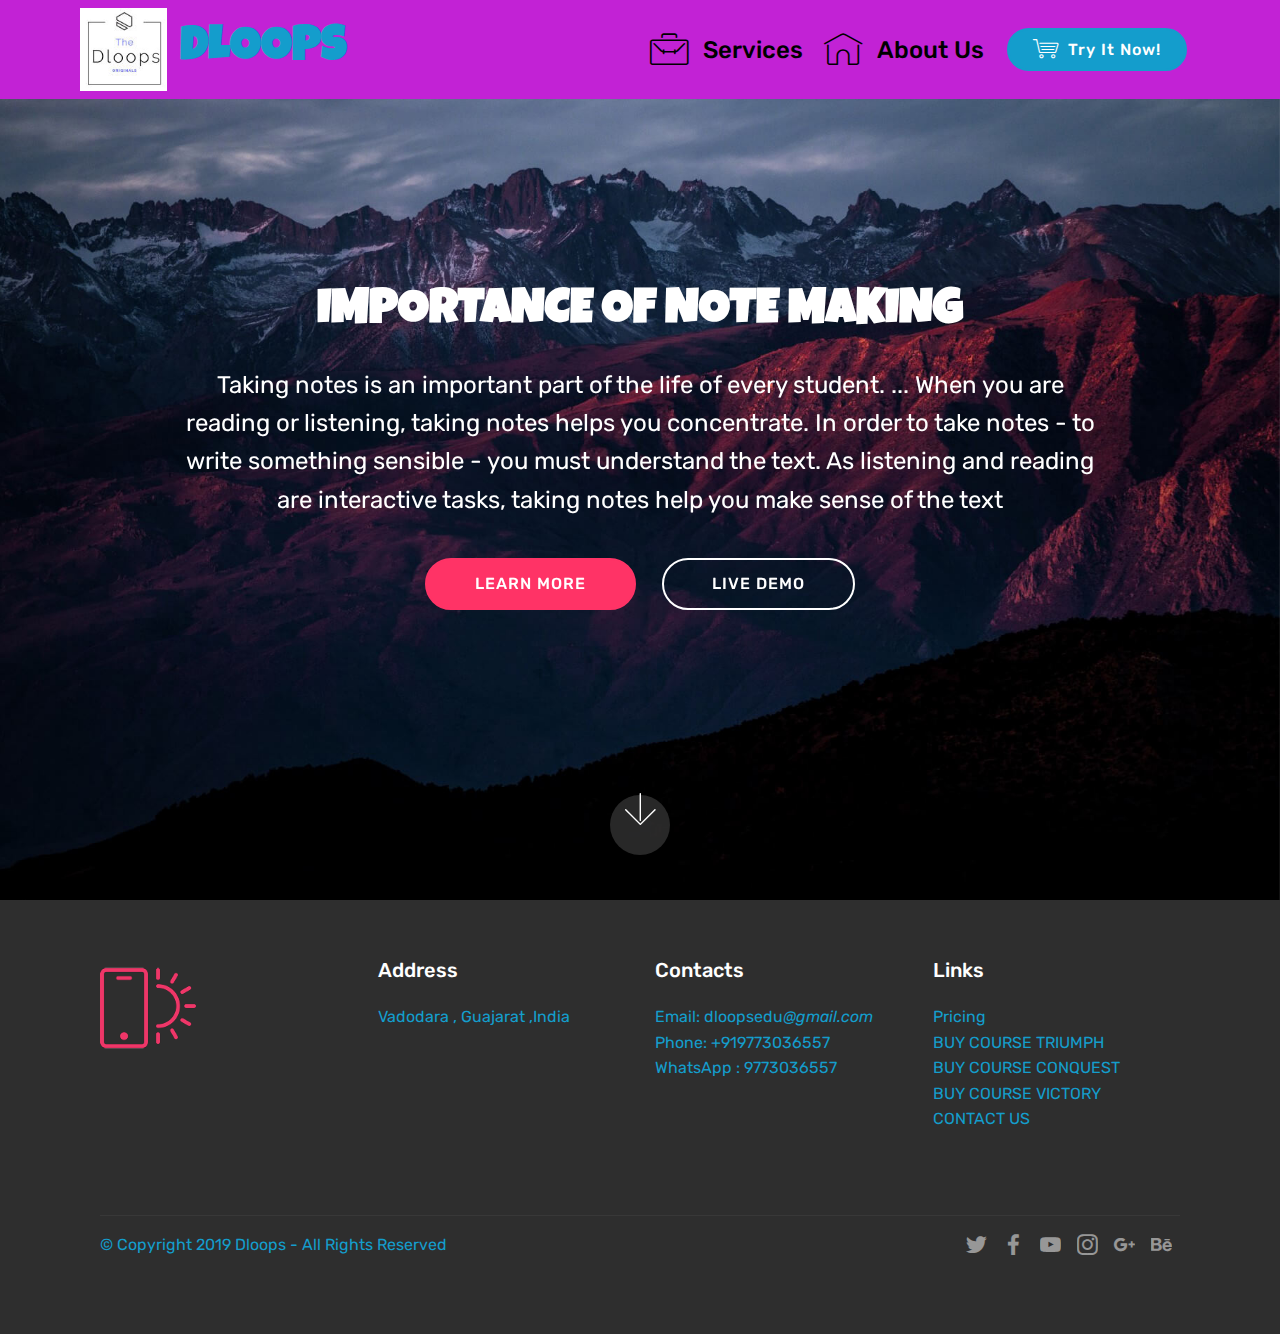
<file: index.html>
<!DOCTYPE html>
<html >
<head>
  <!-- Site made with Mobirise Website Builder v4.8.10, https://mobirise.com -->
  <meta charset="UTF-8">
  <meta http-equiv="X-UA-Compatible" content="IE=edge">
  <meta name="generator" content="Mobirise v4.8.10, mobirise.com">
  <meta name="viewport" content="width=device-width, initial-scale=1, minimum-scale=1">
  <link rel="shortcut icon" href="assets/images/cropped-newproject-1-original-122x117.jpg" type="image/x-icon">
  <meta name="description" content="">
  <title>Home</title>
  <link rel="stylesheet" href="assets/web/assets/mobirise-icons/mobirise-icons.css">
  <link rel="stylesheet" href="assets/tether/tether.min.css">
  <link rel="stylesheet" href="assets/bootstrap/css/bootstrap.min.css">
  <link rel="stylesheet" href="assets/bootstrap/css/bootstrap-grid.min.css">
  <link rel="stylesheet" href="assets/bootstrap/css/bootstrap-reboot.min.css">
  <link rel="stylesheet" href="assets/socicon/css/styles.css">
  <link rel="stylesheet" href="assets/dropdown/css/style.css">
  <link rel="stylesheet" href="assets/theme/css/style.css">
  <link rel="stylesheet" href="assets/mobirise/css/mbr-additional.css" type="text/css">
  
  
  
</head>
<body>
  <section class="menu cid-qTkzRZLJNu" once="menu" id="menu1-0">

    

    <nav class="navbar navbar-expand beta-menu navbar-dropdown align-items-center navbar-fixed-top navbar-toggleable-sm">
        <button class="navbar-toggler navbar-toggler-right" type="button" data-toggle="collapse" data-target="#navbarSupportedContent" aria-controls="navbarSupportedContent" aria-expanded="false" aria-label="Toggle navigation">
            <div class="hamburger">
                <span></span>
                <span></span>
                <span></span>
                <span></span>
            </div>
        </button>
        <div class="menu-logo">
            <div class="navbar-brand">
                <span class="navbar-logo">
                    <a href="https://mobirise.com">
                         <img src="assets/images/cropped-newproject-1-original-122x117.jpg" alt="Mobirise" title="" style="height: 5.2rem;">
                    </a>
                </span>
                <span class="navbar-caption-wrap"><a class="navbar-caption text-primary display-2" href="https://mobirise.com">DLOOPS</a></span>
            </div>
        </div>
        <div class="collapse navbar-collapse" id="navbarSupportedContent">
            <ul class="navbar-nav nav-dropdown" data-app-modern-menu="true"><li class="nav-item">
                    <a class="nav-link link text-black display-5" href="mailto:dloopsedu@gmail.com"><span class="mbri-briefcase mbr-iconfont mbr-iconfont-btn"></span>
                        
                        Services
                    </a>
                </li>
                <li class="nav-item">
                    <a class="nav-link link text-black display-5" href="mailto:dloopsedu@gmail.com"><span class="mbri-home mbr-iconfont mbr-iconfont-btn"></span>
                        
                        About Us
                    </a>
                </li></ul>
            <div class="navbar-buttons mbr-section-btn"><a class="btn btn-sm btn-primary display-4" href="tel:+919773036557"><span class="mbri-shopping-cart mbr-iconfont mbr-iconfont-btn"></span>
                    
                    Try It Now!
                </a></div>
        </div>
    </nav>
</section>

<section class="engine"><a href="https://mobirise.info">Mobirise</a></section><section class="cid-qTkA127IK8 mbr-fullscreen mbr-parallax-background" id="header2-1">

    

    

    <div class="container align-center">
        <div class="row justify-content-md-center">
            <div class="mbr-white col-md-10">
                <h1 class="mbr-section-title mbr-bold pb-3 mbr-fonts-style display-2">IMPORTANCE OF NOTE MAKING</h1>
                
                <p class="mbr-text pb-3 mbr-fonts-style display-5">Taking notes is an important part of the life of every student. ... When you are reading or listening, taking notes helps you concentrate. In order to take notes - to write something sensible - you must understand the text. As listening and reading are interactive tasks, taking notes help you make sense of the text</p>
                <div class="mbr-section-btn"><a class="btn btn-md btn-secondary display-4" href="mailto:ashishpundir93@gmail.com">LEARN MORE</a>
                    <a class="btn btn-md btn-white-outline display-4" href="https://www.youtube.com/watch?v=UAhRf3U50lM" target="_blank">LIVE DEMO</a></div>
            </div>
        </div>
    </div>
    <div class="mbr-arrow hidden-sm-down" aria-hidden="true">
        <a href="#next">
            <i class="mbri-down mbr-iconfont"></i>
        </a>
    </div>
</section>

<section class="cid-qTkAaeaxX5" id="footer1-2">

    

    

    <div class="container">
        <div class="media-container-row content text-white">
            <div class="col-12 col-md-3">
                <div class="media-wrap">
                    <a href="https://mobirise.com/">
                        <img src="assets/images/logo2.png" alt="Mobirise">
                    </a>
                </div>
            </div>
            <div class="col-12 col-md-3 mbr-fonts-style display-7">
                <h5 class="pb-3">
                    Address
                </h5>
                <p class="mbr-text">Vadodara , Guajarat ,India</p>
            </div>
            <div class="col-12 col-md-3 mbr-fonts-style display-7">
                <h5 class="pb-3">
                    Contacts
                </h5>
                <p class="mbr-text">
                    Email: dloopsedu<em>@gmail.com</em>&nbsp;<br>Phone: +919773036557&nbsp;<br>WhatsApp : 9773036557</p>
            </div>
            <div class="col-12 col-md-3 mbr-fonts-style display-7">
                <h5 class="pb-3">
                    Links
                </h5>
                <p class="mbr-text"><a href="page4.html#pricing-tables3-11">Pricing</a><br><a href="page1.html#header12-t" target="_blank">BUY COURSE TRIUMPH</a><br><a href="page2.html#header12-g" target="_blank">BUY COURSE CONQUEST</a><br><a href="page3.html#header12-q" target="_blank">BUY COURSE VICTORY</a><br><a href="https://docs.google.com/forms/d/e/1FAIpQLSdZ974yeaIarrUs6ksJph2BgxJ5CEsLcXprJ2tqFsg-qgKhJQ/viewform?usp=sf_link">CONTACT US</a><a href="page3.html#header12-q" target="_blank"><br></a><br><br></p>
            </div>
        </div>
        <div class="footer-lower">
            <div class="media-container-row">
                <div class="col-sm-12">
                    <hr>
                </div>
            </div>
            <div class="media-container-row mbr-white">
                <div class="col-sm-6 copyright">
                    <p class="mbr-text mbr-fonts-style display-7">
                        © Copyright 2019 Dloops - All Rights Reserved
                    </p>
                </div>
                <div class="col-md-6">
                    <div class="social-list align-right">
                        <div class="soc-item">
                            <a href="https://twitter.com/mobirise" target="_blank">
                                <span class="socicon-twitter socicon mbr-iconfont mbr-iconfont-social"></span>
                            </a>
                        </div>
                        <div class="soc-item">
                            <a href="https://www.facebook.com/pages/Mobirise/1616226671953247" target="_blank">
                                <span class="socicon-facebook socicon mbr-iconfont mbr-iconfont-social"></span>
                            </a>
                        </div>
                        <div class="soc-item">
                            <a href="https://www.youtube.com/c/mobirise" target="_blank">
                                <span class="socicon-youtube socicon mbr-iconfont mbr-iconfont-social"></span>
                            </a>
                        </div>
                        <div class="soc-item">
                            <a href="https://instagram.com/mobirise" target="_blank">
                                <span class="socicon-instagram socicon mbr-iconfont mbr-iconfont-social"></span>
                            </a>
                        </div>
                        <div class="soc-item">
                            <a href="https://plus.google.com/u/0/+Mobirise" target="_blank">
                                <span class="socicon-googleplus socicon mbr-iconfont mbr-iconfont-social"></span>
                            </a>
                        </div>
                        <div class="soc-item">
                            <a href="https://www.behance.net/Mobirise" target="_blank">
                                <span class="socicon-behance socicon mbr-iconfont mbr-iconfont-social"></span>
                            </a>
                        </div>
                    </div>
                </div>
            </div>
        </div>
    </div>
</section>


  <script src="assets/web/assets/jquery/jquery.min.js"></script>
  <script src="assets/popper/popper.min.js"></script>
  <script src="assets/tether/tether.min.js"></script>
  <script src="assets/bootstrap/js/bootstrap.min.js"></script>
  <script src="assets/dropdown/js/script.min.js"></script>
  <script src="assets/touchswipe/jquery.touch-swipe.min.js"></script>
  <script src="assets/parallax/jarallax.min.js"></script>
  <script src="assets/smoothscroll/smooth-scroll.js"></script>
  <script src="assets/theme/js/script.js"></script>
  
  
</body>
</html>
</file>
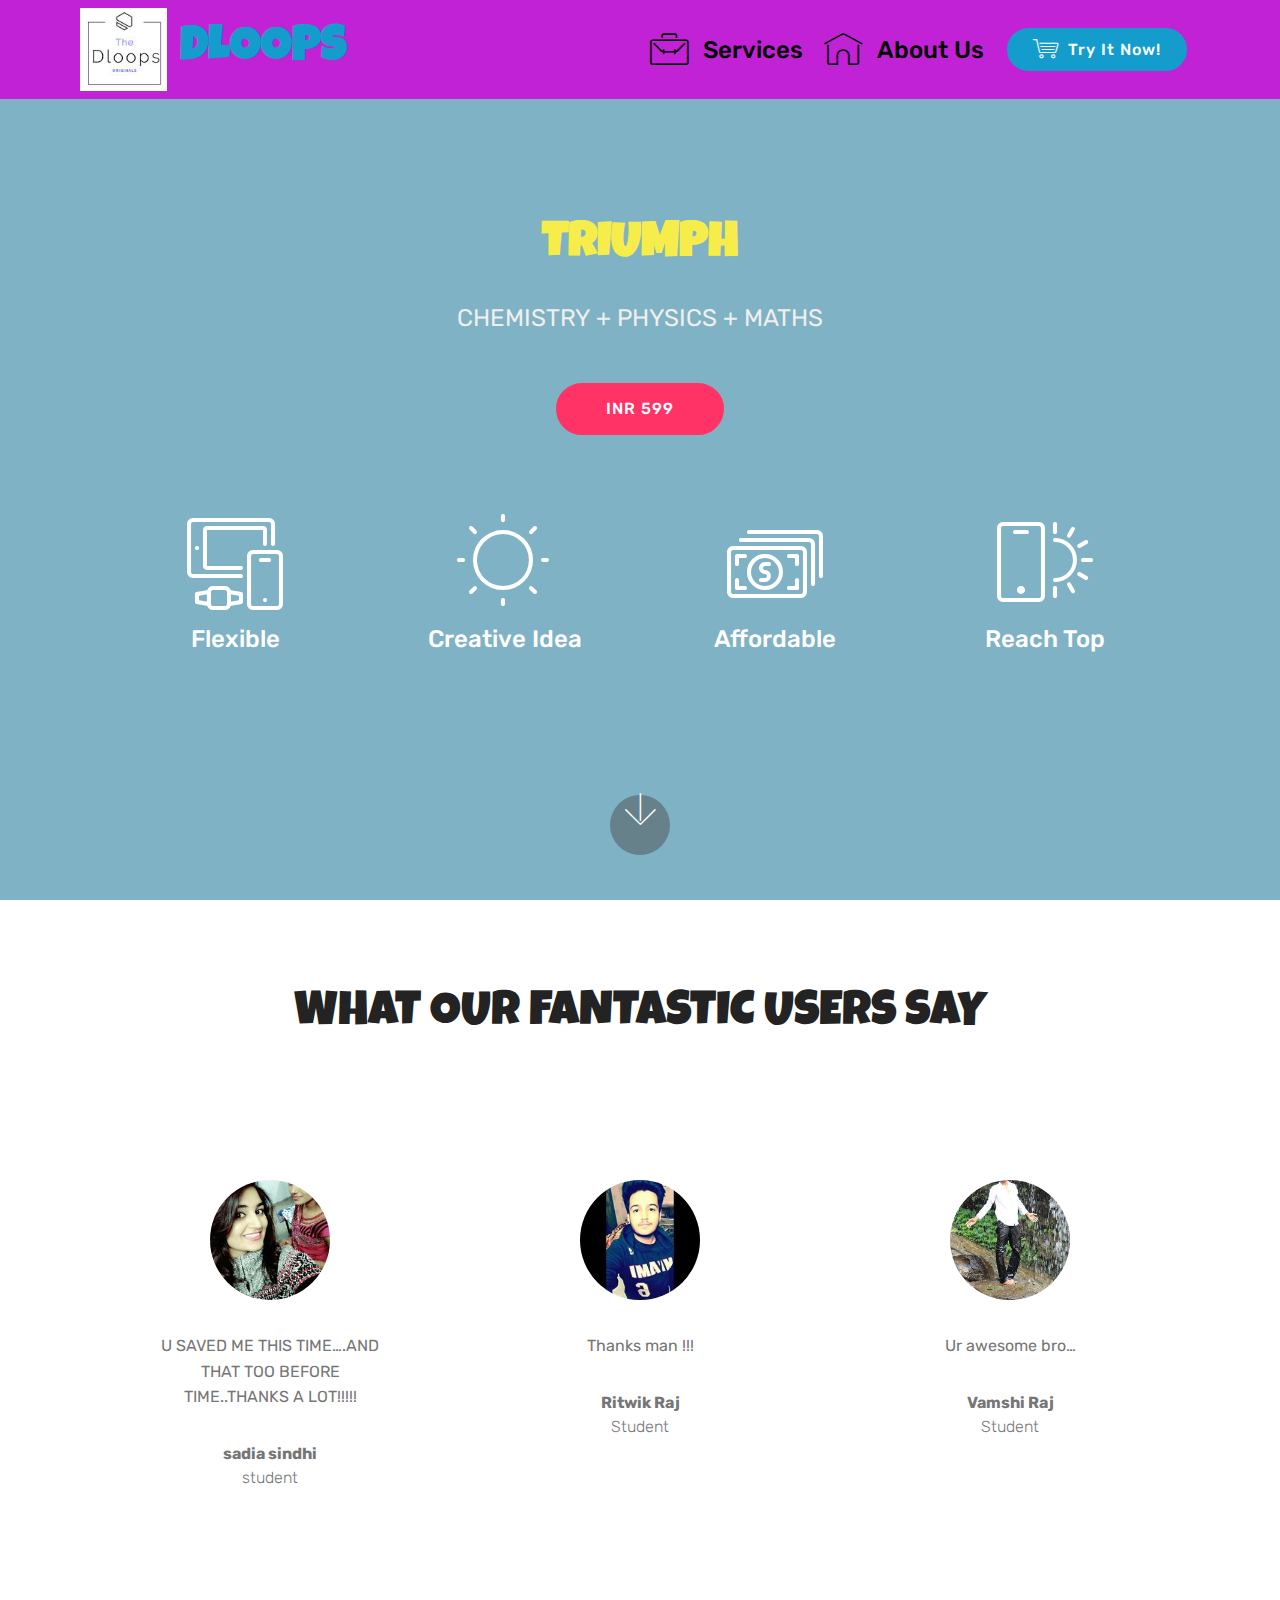
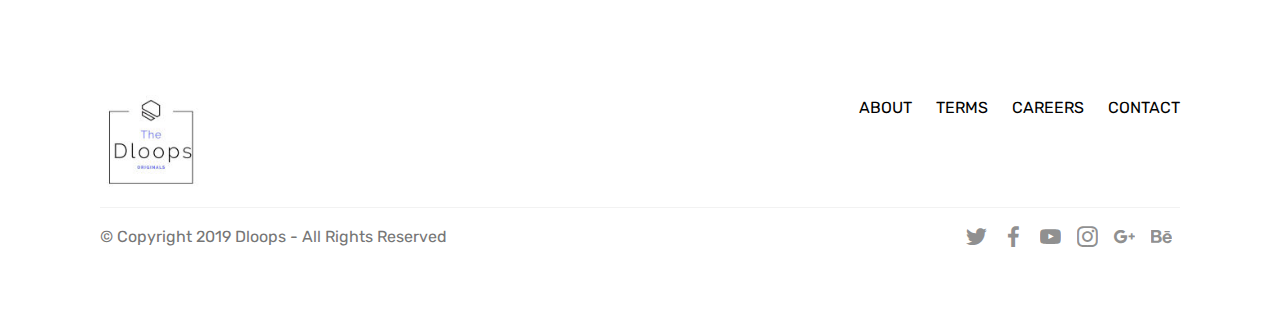
<file: page1.html>
<!DOCTYPE html>
<html >
<head>
  <!-- Site made with Mobirise Website Builder v4.8.10, https://mobirise.com -->
  <meta charset="UTF-8">
  <meta http-equiv="X-UA-Compatible" content="IE=edge">
  <meta name="generator" content="Mobirise v4.8.10, mobirise.com">
  <meta name="viewport" content="width=device-width, initial-scale=1, minimum-scale=1">
  <link rel="shortcut icon" href="assets/images/cropped-newproject-1-original-122x117.jpg" type="image/x-icon">
  <meta name="description" content="Site Builder Description">
  <title>COURSE TRIUMPH</title>
  <link rel="stylesheet" href="assets/web/assets/mobirise-icons/mobirise-icons.css">
  <link rel="stylesheet" href="assets/tether/tether.min.css">
  <link rel="stylesheet" href="assets/bootstrap/css/bootstrap.min.css">
  <link rel="stylesheet" href="assets/bootstrap/css/bootstrap-grid.min.css">
  <link rel="stylesheet" href="assets/bootstrap/css/bootstrap-reboot.min.css">
  <link rel="stylesheet" href="assets/socicon/css/styles.css">
  <link rel="stylesheet" href="assets/dropdown/css/style.css">
  <link rel="stylesheet" href="assets/theme/css/style.css">
  <link rel="stylesheet" href="assets/mobirise/css/mbr-additional.css" type="text/css">
  
  
  
</head>
<body>
  <section class="menu cid-qTkzRZLJNu" once="menu" id="menu1-9">

    

    <nav class="navbar navbar-expand beta-menu navbar-dropdown align-items-center navbar-fixed-top navbar-toggleable-sm">
        <button class="navbar-toggler navbar-toggler-right" type="button" data-toggle="collapse" data-target="#navbarSupportedContent" aria-controls="navbarSupportedContent" aria-expanded="false" aria-label="Toggle navigation">
            <div class="hamburger">
                <span></span>
                <span></span>
                <span></span>
                <span></span>
            </div>
        </button>
        <div class="menu-logo">
            <div class="navbar-brand">
                <span class="navbar-logo">
                    <a href="https://mobirise.com">
                         <img src="assets/images/cropped-newproject-1-original-122x117.jpg" alt="Mobirise" title="" style="height: 5.2rem;">
                    </a>
                </span>
                <span class="navbar-caption-wrap"><a class="navbar-caption text-primary display-2" href="https://mobirise.com">DLOOPS</a></span>
            </div>
        </div>
        <div class="collapse navbar-collapse" id="navbarSupportedContent">
            <ul class="navbar-nav nav-dropdown" data-app-modern-menu="true"><li class="nav-item">
                    <a class="nav-link link text-black display-5" href="mailto:dloopsedu@gmail.com"><span class="mbri-briefcase mbr-iconfont mbr-iconfont-btn"></span>
                        
                        Services
                    </a>
                </li>
                <li class="nav-item">
                    <a class="nav-link link text-black display-5" href="mailto:dloopsedu@gmail.com"><span class="mbri-home mbr-iconfont mbr-iconfont-btn"></span>
                        
                        About Us
                    </a>
                </li></ul>
            <div class="navbar-buttons mbr-section-btn"><a class="btn btn-sm btn-primary display-4" href="tel:+919773036557"><span class="mbri-shopping-cart mbr-iconfont mbr-iconfont-btn"></span>
                    
                    Try It Now!
                </a></div>
        </div>
    </nav>
</section>

<section class="engine"><a href="https://mobirise.info/i">web creation software</a></section><section class="header12 cid-reF8RpUwND mbr-fullscreen" data-bg-video="https://www.youtube.com/watch?v=G9CN1P-yd-0" id="header12-t">

    

    <div class="mbr-overlay" style="opacity: 0.5; background-color: rgb(15, 118, 153);">
    </div>

    <div class="container  ">
            <div class="media-container">
                <div class="col-md-12 align-center">
                    <h1 class="mbr-section-title pb-3 mbr-white mbr-bold mbr-fonts-style display-2">TRIUMPH</h1>
                    <p class="mbr-text pb-3 mbr-white mbr-fonts-style display-5">CHEMISTRY + PHYSICS + MATHS</p>
                    <div class="mbr-section-btn align-center py-2"><a class="btn btn-md btn-secondary display-4" href="tel:+919773036557">INR 599</a></div>

                    <div class="icons-media-container mbr-white">
                        <div class="card col-12 col-md-6 col-lg-3">
                            <div class="icon-block">
                            <a href="https://mobirise.co/">
                                <span class="mbr-iconfont mbri-devices"></span>
                            </a>
                            </div>
                            <h5 class="mbr-fonts-style display-5">Flexible</h5>
                        </div>

                        <div class="card col-12 col-md-6 col-lg-3">
                            <div class="icon-block">
                                <a href="https://mobirise.co/">
                                    <span class="mbri-sun mbr-iconfont"></span>
                                </a>
                            </div>
                            <h5 class="mbr-fonts-style display-5">
                                Creative Idea
                            </h5>
                        </div>

                        <div class="card col-12 col-md-6 col-lg-3">
                            <div class="icon-block">
                                <a href="https://mobirise.co/">
                                    <span class="mbri-cash mbr-iconfont"></span>
                                </a>
                            </div>
                            <h5 class="mbr-fonts-style display-5">
                                Affordable</h5>
                        </div>

                        <div class="card col-12 col-md-6 col-lg-3">
                            <div class="icon-block">
                                <a href="https://mobirise.co/">
                                    <span class="mbri-mobirise mbr-iconfont"></span>
                                </a>
                            </div>
                            <h5 class="mbr-fonts-style display-5">
                                Reach Top
                            </h5>
                        </div>
                    </div>
                </div>
            </div>
    </div>

    <div class="mbr-arrow hidden-sm-down" aria-hidden="true">
        <a href="#next">
            <i class="mbri-down mbr-iconfont"></i>
        </a>
    </div>
</section>

<section class="testimonials1 cid-reF8RHbGhN" id="testimonials1-u">

    

    
    <div class="container">
        <div class="media-container-row">
            <div class="title col-12 align-center">
                <h2 class="pb-3 mbr-fonts-style display-2">
                    WHAT OUR FANTASTIC USERS SAY
                </h2>
                <h3 class="mbr-section-subtitle mbr-light pb-3 mbr-fonts-style display-5"></h3>
            </div>
        </div>
    </div>

    <div class="container pt-3 mt-2">
        <div class="media-container-row">
            <div class="mbr-testimonial p-3 align-center col-12 col-md-6 col-lg-4">
                <div class="panel-item p-3">
                    <div class="card-block">
                        <div class="testimonial-photo">
                            <a href="https://www.quora.com/profile/Sadia-Sindhi"><img src="assets/images/sadia-sindhi-200x200.jpg" alt="" title=""></a>
                        </div>
                        <p class="mbr-text mbr-fonts-style display-7">U SAVED ME THIS TIME….AND THAT TOO BEFORE TIME..THANKS A LOT!!!!!</p>
                    </div>
                    <div class="card-footer">
                        <div class="mbr-author-name mbr-bold mbr-fonts-style display-7">sadia sindhi</div>
                        <small class="mbr-author-desc mbr-italic mbr-light mbr-fonts-style display-7">
                               student</small>
                    </div>
                </div>
            </div>

            <div class="mbr-testimonial p-3 align-center col-12 col-md-6 col-lg-4">
                <div class="panel-item p-3">
                    <div class="card-block">
                        <div class="testimonial-photo">
                            <img src="assets/images/ritwik-raj-200x200.jpg" alt="" title="">
                        </div>
                        <p class="mbr-text mbr-fonts-style display-7">Thanks man !!!</p>
                    </div>
                    <div class="card-footer">
                        <div class="mbr-author-name mbr-bold mbr-fonts-style display-7">
                             Ritwik Raj</div>
                        <small class="mbr-author-desc mbr-italic mbr-light mbr-fonts-style display-7">
                               Student</small>
                    </div>
                </div>
            </div>

            <div class="mbr-testimonial p-3 align-center col-12 col-md-6 col-lg-4">
                <div class="panel-item p-3">
                    <div class="card-block">
                        <div class="testimonial-photo">
                            <img src="assets/images/vamshi-raj-200x200.jpg" alt="" title="">
                        </div>
                        <p class="mbr-text mbr-fonts-style display-7">Ur awesome bro…</p>
                    </div>
                    <div class="card-footer">
                        <div class="mbr-author-name mbr-bold mbr-fonts-style display-7">Vamshi Raj</div>
                        <small class="mbr-author-desc mbr-italic mbr-light mbr-fonts-style display-7">Student</small>
                    </div>
                </div>
            </div>

            

            

            
        </div>
    </div>   
</section>

<section class="cid-reF8ST1ep0" id="footer5-v">

    

    

    <div class="container">
        <div class="media-container-row">
            <div class="col-md-3">
                <div class="media-wrap">
                    <a href="https://mobirise.co/">
                       <img src="assets/images/cropped-newproject-1-original-122x117.jpg" alt="Mobirise" title="">
                    </a>
                </div>
            </div>
            <div class="col-md-9">
                <p class="mbr-text align-right links mbr-fonts-style display-7">
                    <a href="#" class="text-black">ABOUT</a> &nbsp;&nbsp;&nbsp;&nbsp;
                    <a href="#" class="text-black">TERMS</a> &nbsp;&nbsp;&nbsp;&nbsp;
                    <a href="mailto:ashishpundir93@gmail.com" class="text-black">CAREERS</a> &nbsp;&nbsp;&nbsp;&nbsp;
                    <a href="tel:+919773036557" class="text-black">CONTACT</a>
                </p>
            </div>
        </div>
        <div class="footer-lower">
            <div class="media-container-row">
                <div class="col-md-12">
                    <hr>
                </div>
            </div>
            <div class="media-container-row mbr-white">
                <div class="col-md-6 copyright">
                    <p class="mbr-text mbr-fonts-style display-7">
                        © Copyright 2019 Dloops - All Rights Reserved
                    </p>
                </div>
                <div class="col-md-6">
                    <div class="social-list align-right">
                        <div class="soc-item">
                            <a href="https://twitter.com/mobirise" target="_blank">
                                <span class="socicon-twitter socicon mbr-iconfont mbr-iconfont-social"></span>
                            </a>
                        </div>
                        <div class="soc-item">
                            <a href="https://www.facebook.com/pages/Mobirise/1616226671953247" target="_blank">
                                <span class="socicon-facebook socicon mbr-iconfont mbr-iconfont-social"></span>
                            </a>
                        </div>
                        <div class="soc-item">
                            <a href="https://www.youtube.com/c/mobirise" target="_blank">
                                <span class="socicon-youtube socicon mbr-iconfont mbr-iconfont-social"></span>
                            </a>
                        </div>
                        <div class="soc-item">
                            <a href="https://instagram.com/mobirise" target="_blank">
                                <span class="socicon-instagram socicon mbr-iconfont mbr-iconfont-social"></span>
                            </a>
                        </div>
                        <div class="soc-item">
                            <a href="https://plus.google.com/u/0/+Mobirise" target="_blank">
                                <span class="socicon-googleplus socicon mbr-iconfont mbr-iconfont-social"></span>
                            </a>
                        </div>
                        <div class="soc-item">
                            <a href="https://www.behance.net/Mobirise" target="_blank">
                                <span class="socicon-behance socicon mbr-iconfont mbr-iconfont-social"></span>
                            </a>
                        </div>
                    </div>
                </div>
            </div>
        </div>
    </div>
</section>


  <script src="assets/web/assets/jquery/jquery.min.js"></script>
  <script src="assets/popper/popper.min.js"></script>
  <script src="assets/tether/tether.min.js"></script>
  <script src="assets/bootstrap/js/bootstrap.min.js"></script>
  <script src="assets/smoothscroll/smooth-scroll.js"></script>
  <script src="assets/touchswipe/jquery.touch-swipe.min.js"></script>
  <script src="assets/vimeoplayer/jquery.mb.vimeo_player.js"></script>
  <script src="assets/ytplayer/jquery.mb.ytplayer.min.js"></script>
  <script src="assets/dropdown/js/script.min.js"></script>
  <script src="assets/theme/js/script.js"></script>
  
  
</body>
</html>
</file>
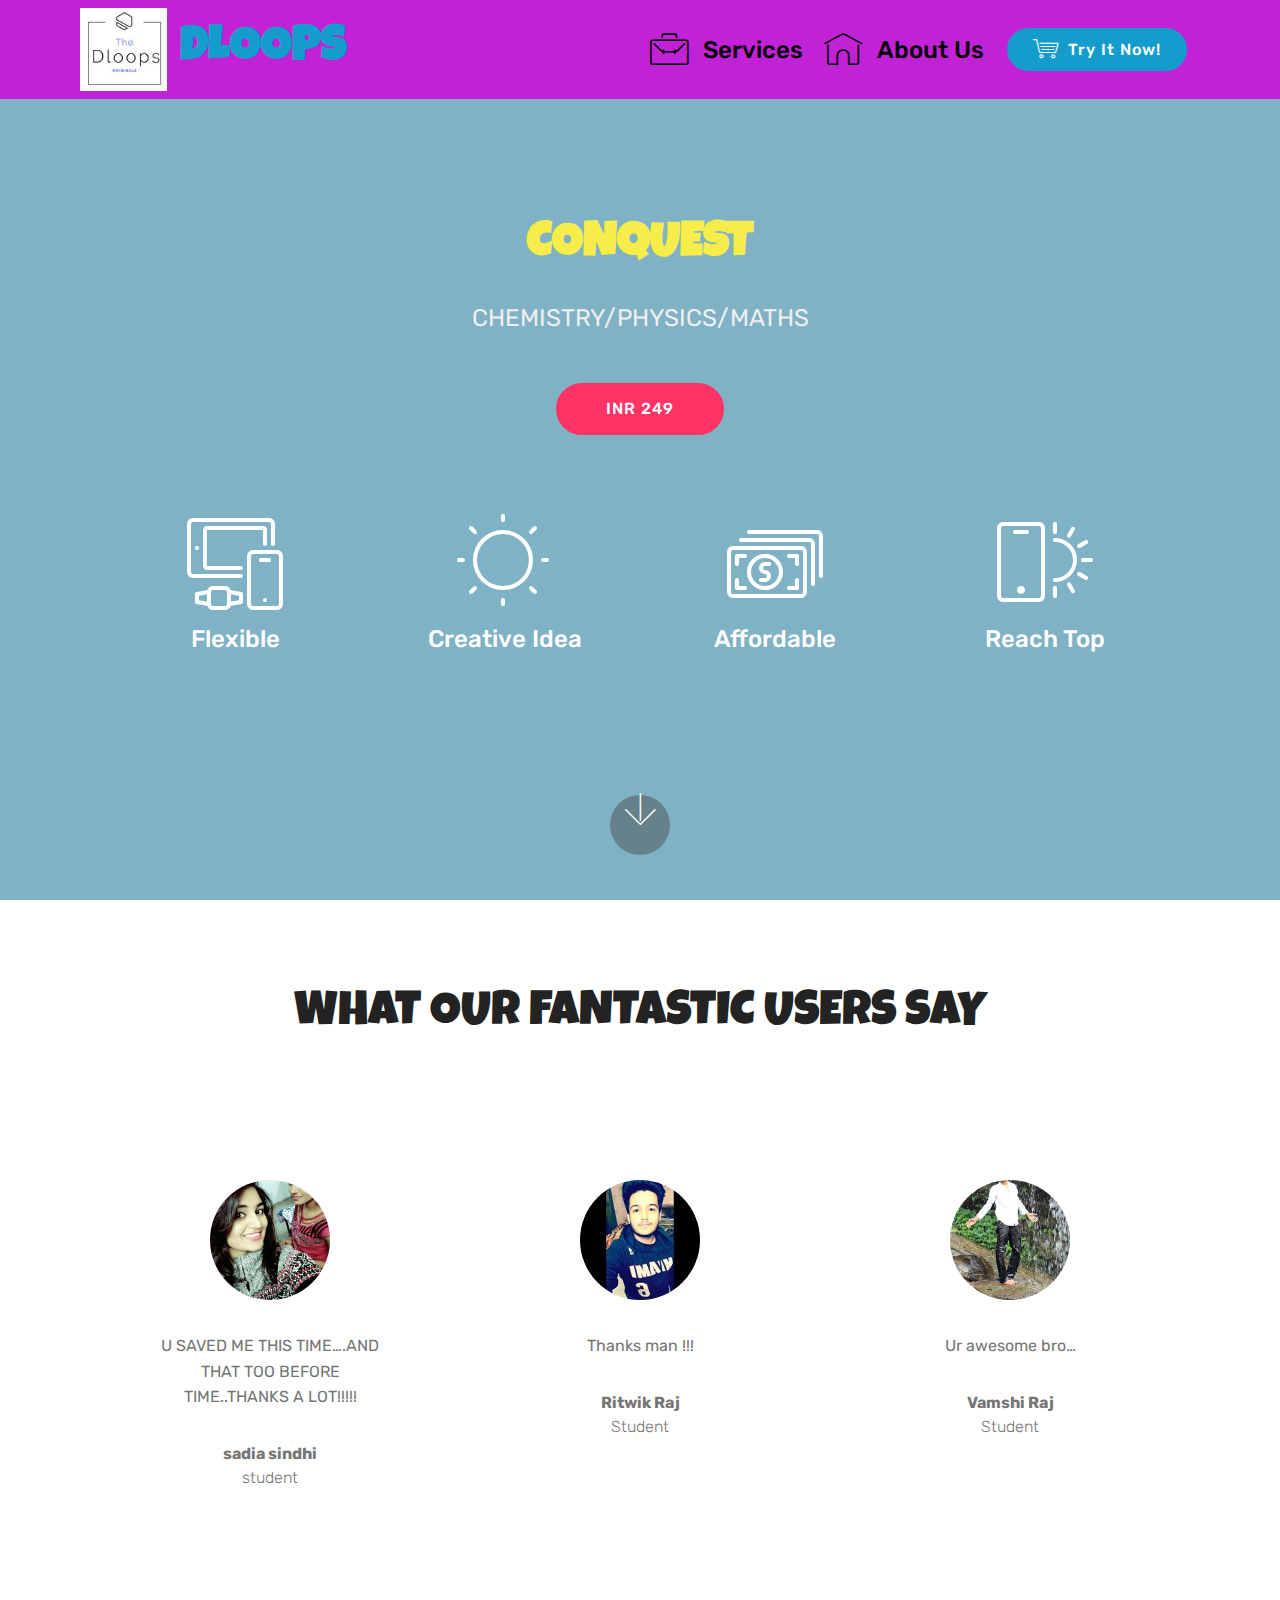
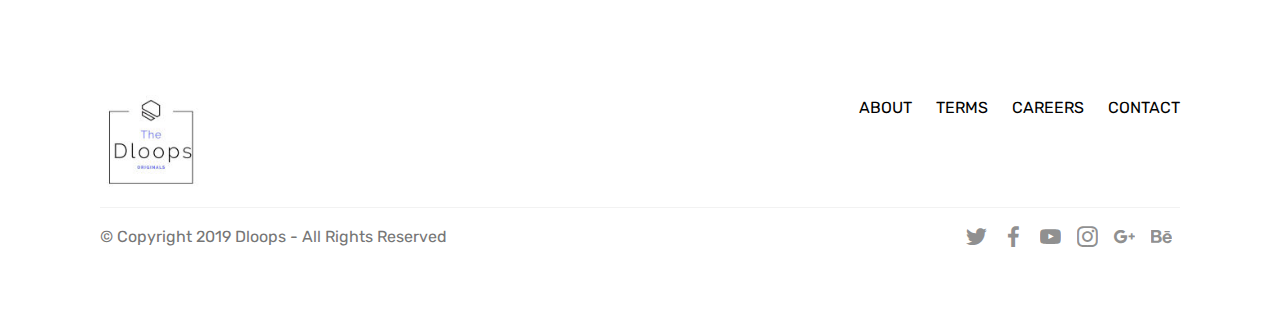
<file: page2.html>
<!DOCTYPE html>
<html >
<head>
  <!-- Site made with Mobirise Website Builder v4.8.10, https://mobirise.com -->
  <meta charset="UTF-8">
  <meta http-equiv="X-UA-Compatible" content="IE=edge">
  <meta name="generator" content="Mobirise v4.8.10, mobirise.com">
  <meta name="viewport" content="width=device-width, initial-scale=1, minimum-scale=1">
  <link rel="shortcut icon" href="assets/images/cropped-newproject-1-original-122x117.jpg" type="image/x-icon">
  <meta name="description" content="Site Generator Description">
  <title>COURSE CONQUEST&nbsp;</title>
  <link rel="stylesheet" href="assets/web/assets/mobirise-icons/mobirise-icons.css">
  <link rel="stylesheet" href="assets/tether/tether.min.css">
  <link rel="stylesheet" href="assets/bootstrap/css/bootstrap.min.css">
  <link rel="stylesheet" href="assets/bootstrap/css/bootstrap-grid.min.css">
  <link rel="stylesheet" href="assets/bootstrap/css/bootstrap-reboot.min.css">
  <link rel="stylesheet" href="assets/socicon/css/styles.css">
  <link rel="stylesheet" href="assets/dropdown/css/style.css">
  <link rel="stylesheet" href="assets/theme/css/style.css">
  <link rel="stylesheet" href="assets/mobirise/css/mbr-additional.css" type="text/css">
  
  
  
</head>
<body>
  <section class="menu cid-qTkzRZLJNu" once="menu" id="menu1-a">

    

    <nav class="navbar navbar-expand beta-menu navbar-dropdown align-items-center navbar-fixed-top navbar-toggleable-sm">
        <button class="navbar-toggler navbar-toggler-right" type="button" data-toggle="collapse" data-target="#navbarSupportedContent" aria-controls="navbarSupportedContent" aria-expanded="false" aria-label="Toggle navigation">
            <div class="hamburger">
                <span></span>
                <span></span>
                <span></span>
                <span></span>
            </div>
        </button>
        <div class="menu-logo">
            <div class="navbar-brand">
                <span class="navbar-logo">
                    <a href="https://mobirise.com">
                         <img src="assets/images/cropped-newproject-1-original-122x117.jpg" alt="Mobirise" title="" style="height: 5.2rem;">
                    </a>
                </span>
                <span class="navbar-caption-wrap"><a class="navbar-caption text-primary display-2" href="https://mobirise.com">DLOOPS</a></span>
            </div>
        </div>
        <div class="collapse navbar-collapse" id="navbarSupportedContent">
            <ul class="navbar-nav nav-dropdown" data-app-modern-menu="true"><li class="nav-item">
                    <a class="nav-link link text-black display-5" href="mailto:dloopsedu@gmail.com"><span class="mbri-briefcase mbr-iconfont mbr-iconfont-btn"></span>
                        
                        Services
                    </a>
                </li>
                <li class="nav-item">
                    <a class="nav-link link text-black display-5" href="mailto:dloopsedu@gmail.com"><span class="mbri-home mbr-iconfont mbr-iconfont-btn"></span>
                        
                        About Us
                    </a>
                </li></ul>
            <div class="navbar-buttons mbr-section-btn"><a class="btn btn-sm btn-primary display-4" href="tel:+919773036557"><span class="mbri-shopping-cart mbr-iconfont mbr-iconfont-btn"></span>
                    
                    Try It Now!
                </a></div>
        </div>
    </nav>
</section>

<section class="engine"><a href="https://mobirise.info/y">html web templates</a></section><section class="header12 cid-reEZq4pfga mbr-fullscreen" data-bg-video="https://www.youtube.com/watch?v=G9CN1P-yd-0" id="header12-g">

    

    <div class="mbr-overlay" style="opacity: 0.5; background-color: rgb(15, 118, 153);">
    </div>

    <div class="container  ">
            <div class="media-container">
                <div class="col-md-12 align-center">
                    <h1 class="mbr-section-title pb-3 mbr-white mbr-bold mbr-fonts-style display-2">CONQUEST</h1>
                    <p class="mbr-text pb-3 mbr-white mbr-fonts-style display-5">CHEMISTRY/PHYSICS/MATHS</p>
                    <div class="mbr-section-btn align-center py-2"><a class="btn btn-md btn-secondary display-4" href="tel:+919773036557">INR 249</a></div>

                    <div class="icons-media-container mbr-white">
                        <div class="card col-12 col-md-6 col-lg-3">
                            <div class="icon-block">
                            <a href="https://mobirise.co/">
                                <span class="mbr-iconfont mbri-devices"></span>
                            </a>
                            </div>
                            <h5 class="mbr-fonts-style display-5">Flexible</h5>
                        </div>

                        <div class="card col-12 col-md-6 col-lg-3">
                            <div class="icon-block">
                                <a href="https://mobirise.co/">
                                    <span class="mbri-sun mbr-iconfont"></span>
                                </a>
                            </div>
                            <h5 class="mbr-fonts-style display-5">
                                Creative Idea
                            </h5>
                        </div>

                        <div class="card col-12 col-md-6 col-lg-3">
                            <div class="icon-block">
                                <a href="https://mobirise.co/">
                                    <span class="mbri-cash mbr-iconfont"></span>
                                </a>
                            </div>
                            <h5 class="mbr-fonts-style display-5">
                                Affordable</h5>
                        </div>

                        <div class="card col-12 col-md-6 col-lg-3">
                            <div class="icon-block">
                                <a href="https://mobirise.co/">
                                    <span class="mbri-mobirise mbr-iconfont"></span>
                                </a>
                            </div>
                            <h5 class="mbr-fonts-style display-5">
                                Reach Top
                            </h5>
                        </div>
                    </div>
                </div>
            </div>
    </div>

    <div class="mbr-arrow hidden-sm-down" aria-hidden="true">
        <a href="#next">
            <i class="mbri-down mbr-iconfont"></i>
        </a>
    </div>
</section>

<section class="testimonials1 cid-reEZXb1GRb" id="testimonials1-o">

    

    
    <div class="container">
        <div class="media-container-row">
            <div class="title col-12 align-center">
                <h2 class="pb-3 mbr-fonts-style display-2">
                    WHAT OUR FANTASTIC USERS SAY
                </h2>
                <h3 class="mbr-section-subtitle mbr-light pb-3 mbr-fonts-style display-5"></h3>
            </div>
        </div>
    </div>

    <div class="container pt-3 mt-2">
        <div class="media-container-row">
            <div class="mbr-testimonial p-3 align-center col-12 col-md-6 col-lg-4">
                <div class="panel-item p-3">
                    <div class="card-block">
                        <div class="testimonial-photo">
                            <a href="https://www.quora.com/profile/Sadia-Sindhi"><img src="assets/images/sadia-sindhi-200x200.jpg" alt="" title=""></a>
                        </div>
                        <p class="mbr-text mbr-fonts-style display-7">U SAVED ME THIS TIME….AND THAT TOO BEFORE TIME..THANKS A LOT!!!!!</p>
                    </div>
                    <div class="card-footer">
                        <div class="mbr-author-name mbr-bold mbr-fonts-style display-7">sadia sindhi</div>
                        <small class="mbr-author-desc mbr-italic mbr-light mbr-fonts-style display-7">
                               student</small>
                    </div>
                </div>
            </div>

            <div class="mbr-testimonial p-3 align-center col-12 col-md-6 col-lg-4">
                <div class="panel-item p-3">
                    <div class="card-block">
                        <div class="testimonial-photo">
                            <img src="assets/images/ritwik-raj-200x200.jpg" alt="" title="">
                        </div>
                        <p class="mbr-text mbr-fonts-style display-7">Thanks man !!!</p>
                    </div>
                    <div class="card-footer">
                        <div class="mbr-author-name mbr-bold mbr-fonts-style display-7">
                             Ritwik Raj</div>
                        <small class="mbr-author-desc mbr-italic mbr-light mbr-fonts-style display-7">
                               Student</small>
                    </div>
                </div>
            </div>

            <div class="mbr-testimonial p-3 align-center col-12 col-md-6 col-lg-4">
                <div class="panel-item p-3">
                    <div class="card-block">
                        <div class="testimonial-photo">
                            <img src="assets/images/vamshi-raj-200x200.jpg" alt="" title="">
                        </div>
                        <p class="mbr-text mbr-fonts-style display-7">Ur awesome bro…</p>
                    </div>
                    <div class="card-footer">
                        <div class="mbr-author-name mbr-bold mbr-fonts-style display-7">Vamshi Raj</div>
                        <small class="mbr-author-desc mbr-italic mbr-light mbr-fonts-style display-7">Student</small>
                    </div>
                </div>
            </div>

            

            

            
        </div>
    </div>   
</section>

<section class="cid-reEZv6J27w" id="footer5-i">

    

    

    <div class="container">
        <div class="media-container-row">
            <div class="col-md-3">
                <div class="media-wrap">
                    <a href="https://mobirise.co/">
                       <img src="assets/images/cropped-newproject-1-original-122x117.jpg" alt="Mobirise" title="">
                    </a>
                </div>
            </div>
            <div class="col-md-9">
                <p class="mbr-text align-right links mbr-fonts-style display-7">
                    <a href="#" class="text-black">ABOUT</a> &nbsp;&nbsp;&nbsp;&nbsp;
                    <a href="#" class="text-black">TERMS</a> &nbsp;&nbsp;&nbsp;&nbsp;
                    <a href="mailto:ashishpundir93@gmail.com" class="text-black">CAREERS</a> &nbsp;&nbsp;&nbsp;&nbsp;
                    <a href="tel:+919773036557" class="text-black">CONTACT</a>
                </p>
            </div>
        </div>
        <div class="footer-lower">
            <div class="media-container-row">
                <div class="col-md-12">
                    <hr>
                </div>
            </div>
            <div class="media-container-row mbr-white">
                <div class="col-md-6 copyright">
                    <p class="mbr-text mbr-fonts-style display-7">
                        © Copyright 2019 Dloops - All Rights Reserved
                    </p>
                </div>
                <div class="col-md-6">
                    <div class="social-list align-right">
                        <div class="soc-item">
                            <a href="https://twitter.com/mobirise" target="_blank">
                                <span class="socicon-twitter socicon mbr-iconfont mbr-iconfont-social"></span>
                            </a>
                        </div>
                        <div class="soc-item">
                            <a href="https://www.facebook.com/pages/Mobirise/1616226671953247" target="_blank">
                                <span class="socicon-facebook socicon mbr-iconfont mbr-iconfont-social"></span>
                            </a>
                        </div>
                        <div class="soc-item">
                            <a href="https://www.youtube.com/c/mobirise" target="_blank">
                                <span class="socicon-youtube socicon mbr-iconfont mbr-iconfont-social"></span>
                            </a>
                        </div>
                        <div class="soc-item">
                            <a href="https://instagram.com/mobirise" target="_blank">
                                <span class="socicon-instagram socicon mbr-iconfont mbr-iconfont-social"></span>
                            </a>
                        </div>
                        <div class="soc-item">
                            <a href="https://plus.google.com/u/0/+Mobirise" target="_blank">
                                <span class="socicon-googleplus socicon mbr-iconfont mbr-iconfont-social"></span>
                            </a>
                        </div>
                        <div class="soc-item">
                            <a href="https://www.behance.net/Mobirise" target="_blank">
                                <span class="socicon-behance socicon mbr-iconfont mbr-iconfont-social"></span>
                            </a>
                        </div>
                    </div>
                </div>
            </div>
        </div>
    </div>
</section>


  <script src="assets/web/assets/jquery/jquery.min.js"></script>
  <script src="assets/popper/popper.min.js"></script>
  <script src="assets/tether/tether.min.js"></script>
  <script src="assets/bootstrap/js/bootstrap.min.js"></script>
  <script src="assets/smoothscroll/smooth-scroll.js"></script>
  <script src="assets/touchswipe/jquery.touch-swipe.min.js"></script>
  <script src="assets/vimeoplayer/jquery.mb.vimeo_player.js"></script>
  <script src="assets/ytplayer/jquery.mb.ytplayer.min.js"></script>
  <script src="assets/dropdown/js/script.min.js"></script>
  <script src="assets/theme/js/script.js"></script>
  
  
</body>
</html>
</file>
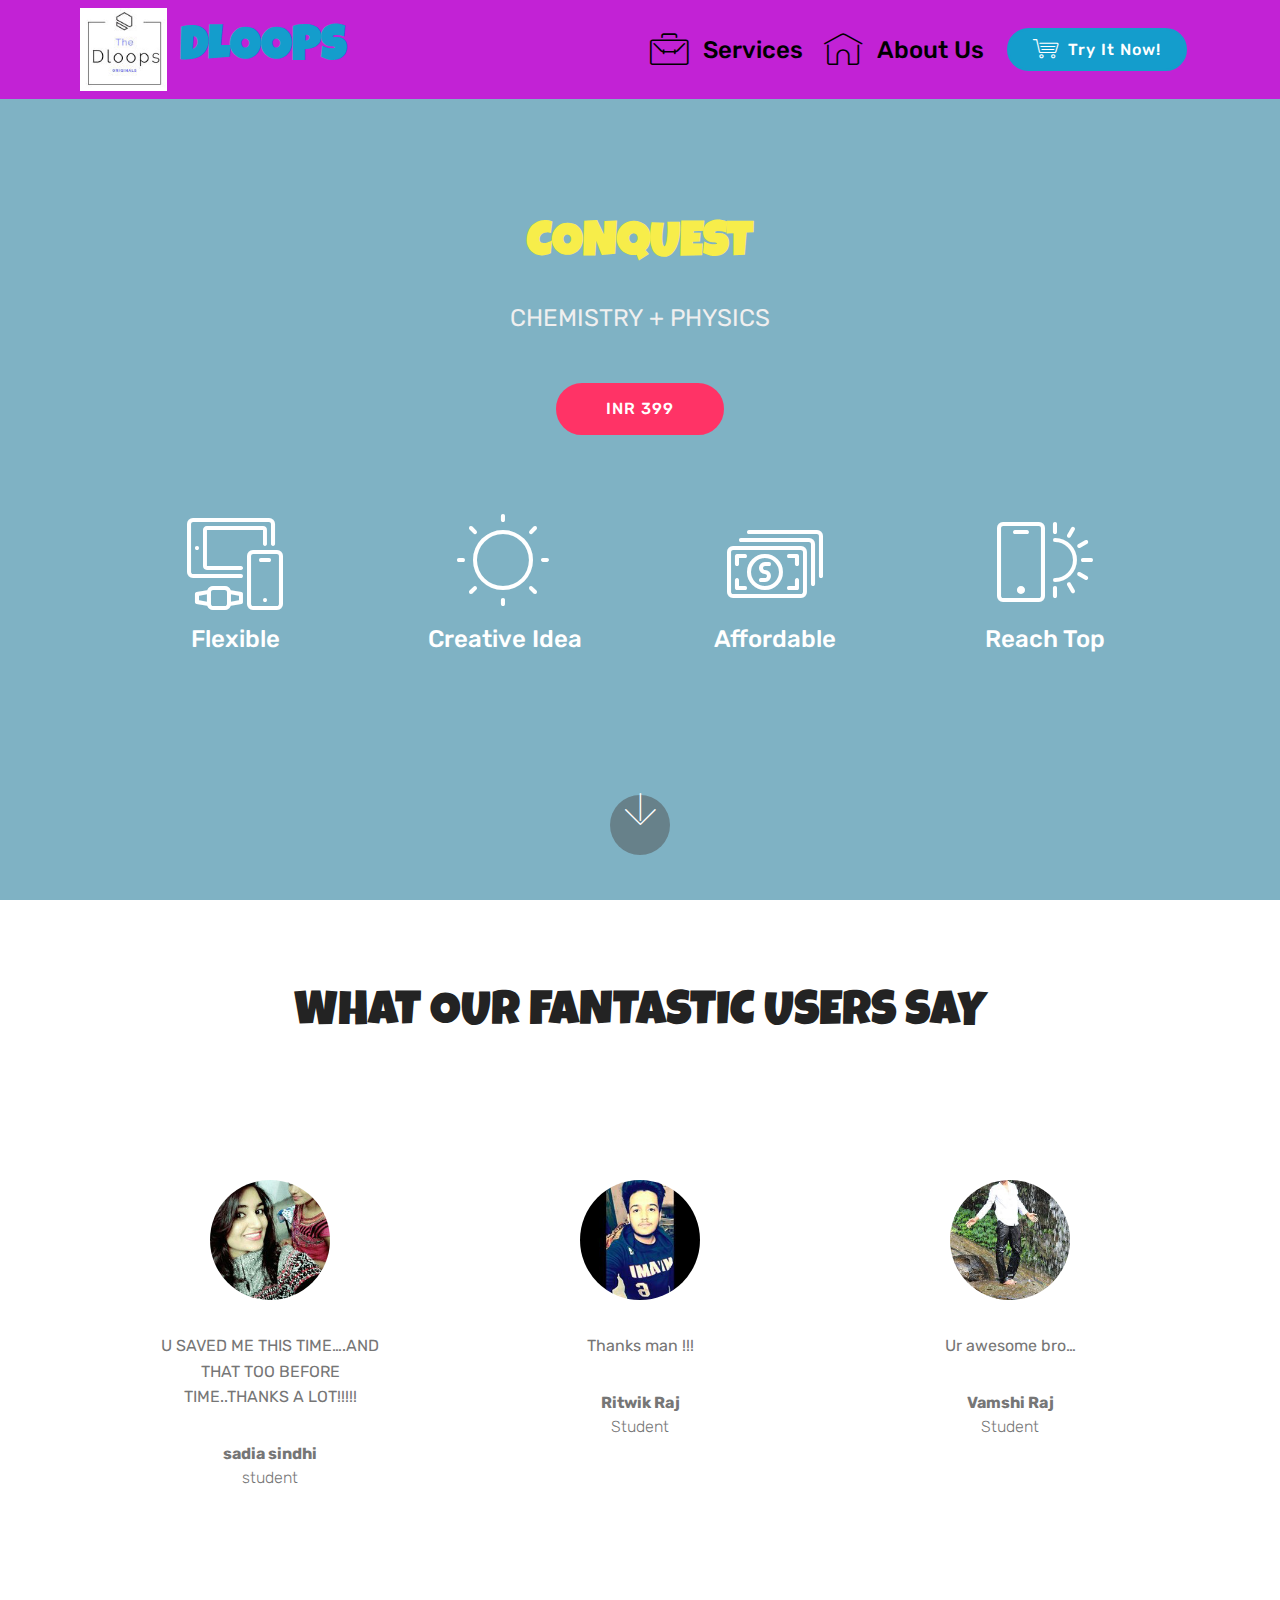
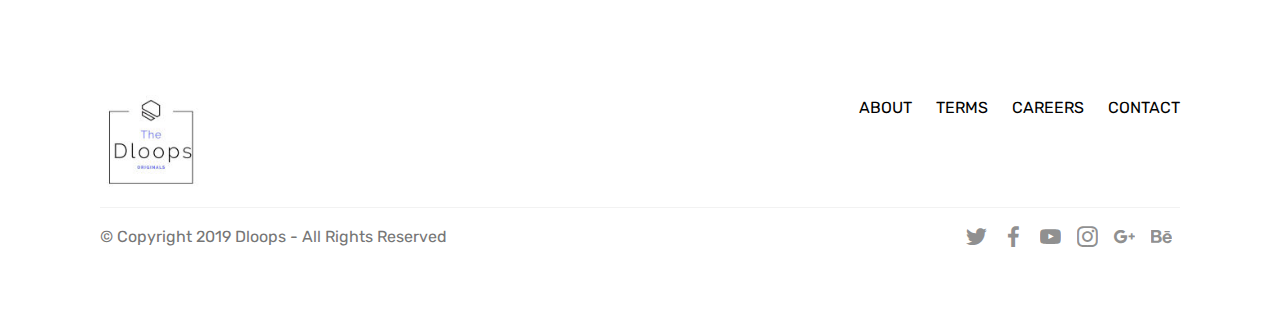
<file: page3.html>
<!DOCTYPE html>
<html >
<head>
  <!-- Site made with Mobirise Website Builder v4.8.10, https://mobirise.com -->
  <meta charset="UTF-8">
  <meta http-equiv="X-UA-Compatible" content="IE=edge">
  <meta name="generator" content="Mobirise v4.8.10, mobirise.com">
  <meta name="viewport" content="width=device-width, initial-scale=1, minimum-scale=1">
  <link rel="shortcut icon" href="assets/images/cropped-newproject-1-original-122x117.jpg" type="image/x-icon">
  <meta name="description" content="Web Page Generator Description">
  <title>COURSE VICTORY</title>
  <link rel="stylesheet" href="assets/web/assets/mobirise-icons/mobirise-icons.css">
  <link rel="stylesheet" href="assets/tether/tether.min.css">
  <link rel="stylesheet" href="assets/bootstrap/css/bootstrap.min.css">
  <link rel="stylesheet" href="assets/bootstrap/css/bootstrap-grid.min.css">
  <link rel="stylesheet" href="assets/bootstrap/css/bootstrap-reboot.min.css">
  <link rel="stylesheet" href="assets/socicon/css/styles.css">
  <link rel="stylesheet" href="assets/dropdown/css/style.css">
  <link rel="stylesheet" href="assets/theme/css/style.css">
  <link rel="stylesheet" href="assets/mobirise/css/mbr-additional.css" type="text/css">
  
  
  
</head>
<body>
  <section class="menu cid-qTkzRZLJNu" once="menu" id="menu1-b">

    

    <nav class="navbar navbar-expand beta-menu navbar-dropdown align-items-center navbar-fixed-top navbar-toggleable-sm">
        <button class="navbar-toggler navbar-toggler-right" type="button" data-toggle="collapse" data-target="#navbarSupportedContent" aria-controls="navbarSupportedContent" aria-expanded="false" aria-label="Toggle navigation">
            <div class="hamburger">
                <span></span>
                <span></span>
                <span></span>
                <span></span>
            </div>
        </button>
        <div class="menu-logo">
            <div class="navbar-brand">
                <span class="navbar-logo">
                    <a href="https://mobirise.com">
                         <img src="assets/images/cropped-newproject-1-original-122x117.jpg" alt="Mobirise" title="" style="height: 5.2rem;">
                    </a>
                </span>
                <span class="navbar-caption-wrap"><a class="navbar-caption text-primary display-2" href="https://mobirise.com">DLOOPS</a></span>
            </div>
        </div>
        <div class="collapse navbar-collapse" id="navbarSupportedContent">
            <ul class="navbar-nav nav-dropdown" data-app-modern-menu="true"><li class="nav-item">
                    <a class="nav-link link text-black display-5" href="mailto:dloopsedu@gmail.com"><span class="mbri-briefcase mbr-iconfont mbr-iconfont-btn"></span>
                        
                        Services
                    </a>
                </li>
                <li class="nav-item">
                    <a class="nav-link link text-black display-5" href="mailto:dloopsedu@gmail.com"><span class="mbri-home mbr-iconfont mbr-iconfont-btn"></span>
                        
                        About Us
                    </a>
                </li></ul>
            <div class="navbar-buttons mbr-section-btn"><a class="btn btn-sm btn-primary display-4" href="tel:+919773036557"><span class="mbri-shopping-cart mbr-iconfont mbr-iconfont-btn"></span>
                    
                    Try It Now!
                </a></div>
        </div>
    </nav>
</section>

<section class="engine"><a href="https://mobirise.info/v">free html templates</a></section><section class="header12 cid-reF8HBUY7p mbr-fullscreen" data-bg-video="https://www.youtube.com/watch?v=G9CN1P-yd-0" id="header12-q">

    

    <div class="mbr-overlay" style="opacity: 0.5; background-color: rgb(15, 118, 153);">
    </div>

    <div class="container  ">
            <div class="media-container">
                <div class="col-md-12 align-center">
                    <h1 class="mbr-section-title pb-3 mbr-white mbr-bold mbr-fonts-style display-2">CONQUEST</h1>
                    <p class="mbr-text pb-3 mbr-white mbr-fonts-style display-5">CHEMISTRY + PHYSICS</p>
                    <div class="mbr-section-btn align-center py-2"><a class="btn btn-md btn-secondary display-4" href="tel:+919773036557">INR 399</a></div>

                    <div class="icons-media-container mbr-white">
                        <div class="card col-12 col-md-6 col-lg-3">
                            <div class="icon-block">
                            <a href="https://mobirise.co/">
                                <span class="mbr-iconfont mbri-devices"></span>
                            </a>
                            </div>
                            <h5 class="mbr-fonts-style display-5">Flexible</h5>
                        </div>

                        <div class="card col-12 col-md-6 col-lg-3">
                            <div class="icon-block">
                                <a href="https://mobirise.co/">
                                    <span class="mbri-sun mbr-iconfont"></span>
                                </a>
                            </div>
                            <h5 class="mbr-fonts-style display-5">
                                Creative Idea
                            </h5>
                        </div>

                        <div class="card col-12 col-md-6 col-lg-3">
                            <div class="icon-block">
                                <a href="https://mobirise.co/">
                                    <span class="mbri-cash mbr-iconfont"></span>
                                </a>
                            </div>
                            <h5 class="mbr-fonts-style display-5">
                                Affordable</h5>
                        </div>

                        <div class="card col-12 col-md-6 col-lg-3">
                            <div class="icon-block">
                                <a href="https://mobirise.co/">
                                    <span class="mbri-mobirise mbr-iconfont"></span>
                                </a>
                            </div>
                            <h5 class="mbr-fonts-style display-5">
                                Reach Top
                            </h5>
                        </div>
                    </div>
                </div>
            </div>
    </div>

    <div class="mbr-arrow hidden-sm-down" aria-hidden="true">
        <a href="#next">
            <i class="mbri-down mbr-iconfont"></i>
        </a>
    </div>
</section>

<section class="testimonials1 cid-reF8I2qbPt" id="testimonials1-r">

    

    
    <div class="container">
        <div class="media-container-row">
            <div class="title col-12 align-center">
                <h2 class="pb-3 mbr-fonts-style display-2">
                    WHAT OUR FANTASTIC USERS SAY
                </h2>
                <h3 class="mbr-section-subtitle mbr-light pb-3 mbr-fonts-style display-5"></h3>
            </div>
        </div>
    </div>

    <div class="container pt-3 mt-2">
        <div class="media-container-row">
            <div class="mbr-testimonial p-3 align-center col-12 col-md-6 col-lg-4">
                <div class="panel-item p-3">
                    <div class="card-block">
                        <div class="testimonial-photo">
                            <a href="https://www.quora.com/profile/Sadia-Sindhi"><img src="assets/images/sadia-sindhi-200x200.jpg" alt="" title=""></a>
                        </div>
                        <p class="mbr-text mbr-fonts-style display-7">U SAVED ME THIS TIME….AND THAT TOO BEFORE TIME..THANKS A LOT!!!!!</p>
                    </div>
                    <div class="card-footer">
                        <div class="mbr-author-name mbr-bold mbr-fonts-style display-7">sadia sindhi</div>
                        <small class="mbr-author-desc mbr-italic mbr-light mbr-fonts-style display-7">
                               student</small>
                    </div>
                </div>
            </div>

            <div class="mbr-testimonial p-3 align-center col-12 col-md-6 col-lg-4">
                <div class="panel-item p-3">
                    <div class="card-block">
                        <div class="testimonial-photo">
                            <img src="assets/images/ritwik-raj-200x200.jpg" alt="" title="">
                        </div>
                        <p class="mbr-text mbr-fonts-style display-7">Thanks man !!!</p>
                    </div>
                    <div class="card-footer">
                        <div class="mbr-author-name mbr-bold mbr-fonts-style display-7">
                             Ritwik Raj</div>
                        <small class="mbr-author-desc mbr-italic mbr-light mbr-fonts-style display-7">
                               Student</small>
                    </div>
                </div>
            </div>

            <div class="mbr-testimonial p-3 align-center col-12 col-md-6 col-lg-4">
                <div class="panel-item p-3">
                    <div class="card-block">
                        <div class="testimonial-photo">
                            <img src="assets/images/vamshi-raj-200x200.jpg" alt="" title="">
                        </div>
                        <p class="mbr-text mbr-fonts-style display-7">Ur awesome bro…</p>
                    </div>
                    <div class="card-footer">
                        <div class="mbr-author-name mbr-bold mbr-fonts-style display-7">Vamshi Raj</div>
                        <small class="mbr-author-desc mbr-italic mbr-light mbr-fonts-style display-7">Student</small>
                    </div>
                </div>
            </div>

            

            

            
        </div>
    </div>   
</section>

<section class="cid-reF8KOAn5x" id="footer5-s">

    

    

    <div class="container">
        <div class="media-container-row">
            <div class="col-md-3">
                <div class="media-wrap">
                    <a href="https://mobirise.co/">
                       <img src="assets/images/cropped-newproject-1-original-122x117.jpg" alt="Mobirise" title="">
                    </a>
                </div>
            </div>
            <div class="col-md-9">
                <p class="mbr-text align-right links mbr-fonts-style display-7">
                    <a href="#" class="text-black">ABOUT</a> &nbsp;&nbsp;&nbsp;&nbsp;
                    <a href="#" class="text-black">TERMS</a> &nbsp;&nbsp;&nbsp;&nbsp;
                    <a href="mailto:ashishpundir93@gmail.com" class="text-black">CAREERS</a> &nbsp;&nbsp;&nbsp;&nbsp;
                    <a href="tel:+919773036557" class="text-black">CONTACT</a>
                </p>
            </div>
        </div>
        <div class="footer-lower">
            <div class="media-container-row">
                <div class="col-md-12">
                    <hr>
                </div>
            </div>
            <div class="media-container-row mbr-white">
                <div class="col-md-6 copyright">
                    <p class="mbr-text mbr-fonts-style display-7">
                        © Copyright 2019 Dloops - All Rights Reserved
                    </p>
                </div>
                <div class="col-md-6">
                    <div class="social-list align-right">
                        <div class="soc-item">
                            <a href="https://twitter.com/mobirise" target="_blank">
                                <span class="socicon-twitter socicon mbr-iconfont mbr-iconfont-social"></span>
                            </a>
                        </div>
                        <div class="soc-item">
                            <a href="https://www.facebook.com/pages/Mobirise/1616226671953247" target="_blank">
                                <span class="socicon-facebook socicon mbr-iconfont mbr-iconfont-social"></span>
                            </a>
                        </div>
                        <div class="soc-item">
                            <a href="https://www.youtube.com/c/mobirise" target="_blank">
                                <span class="socicon-youtube socicon mbr-iconfont mbr-iconfont-social"></span>
                            </a>
                        </div>
                        <div class="soc-item">
                            <a href="https://instagram.com/mobirise" target="_blank">
                                <span class="socicon-instagram socicon mbr-iconfont mbr-iconfont-social"></span>
                            </a>
                        </div>
                        <div class="soc-item">
                            <a href="https://plus.google.com/u/0/+Mobirise" target="_blank">
                                <span class="socicon-googleplus socicon mbr-iconfont mbr-iconfont-social"></span>
                            </a>
                        </div>
                        <div class="soc-item">
                            <a href="https://www.behance.net/Mobirise" target="_blank">
                                <span class="socicon-behance socicon mbr-iconfont mbr-iconfont-social"></span>
                            </a>
                        </div>
                    </div>
                </div>
            </div>
        </div>
    </div>
</section>


  <script src="assets/web/assets/jquery/jquery.min.js"></script>
  <script src="assets/popper/popper.min.js"></script>
  <script src="assets/tether/tether.min.js"></script>
  <script src="assets/bootstrap/js/bootstrap.min.js"></script>
  <script src="assets/smoothscroll/smooth-scroll.js"></script>
  <script src="assets/touchswipe/jquery.touch-swipe.min.js"></script>
  <script src="assets/vimeoplayer/jquery.mb.vimeo_player.js"></script>
  <script src="assets/ytplayer/jquery.mb.ytplayer.min.js"></script>
  <script src="assets/dropdown/js/script.min.js"></script>
  <script src="assets/theme/js/script.js"></script>
  
  
</body>
</html>
</file>
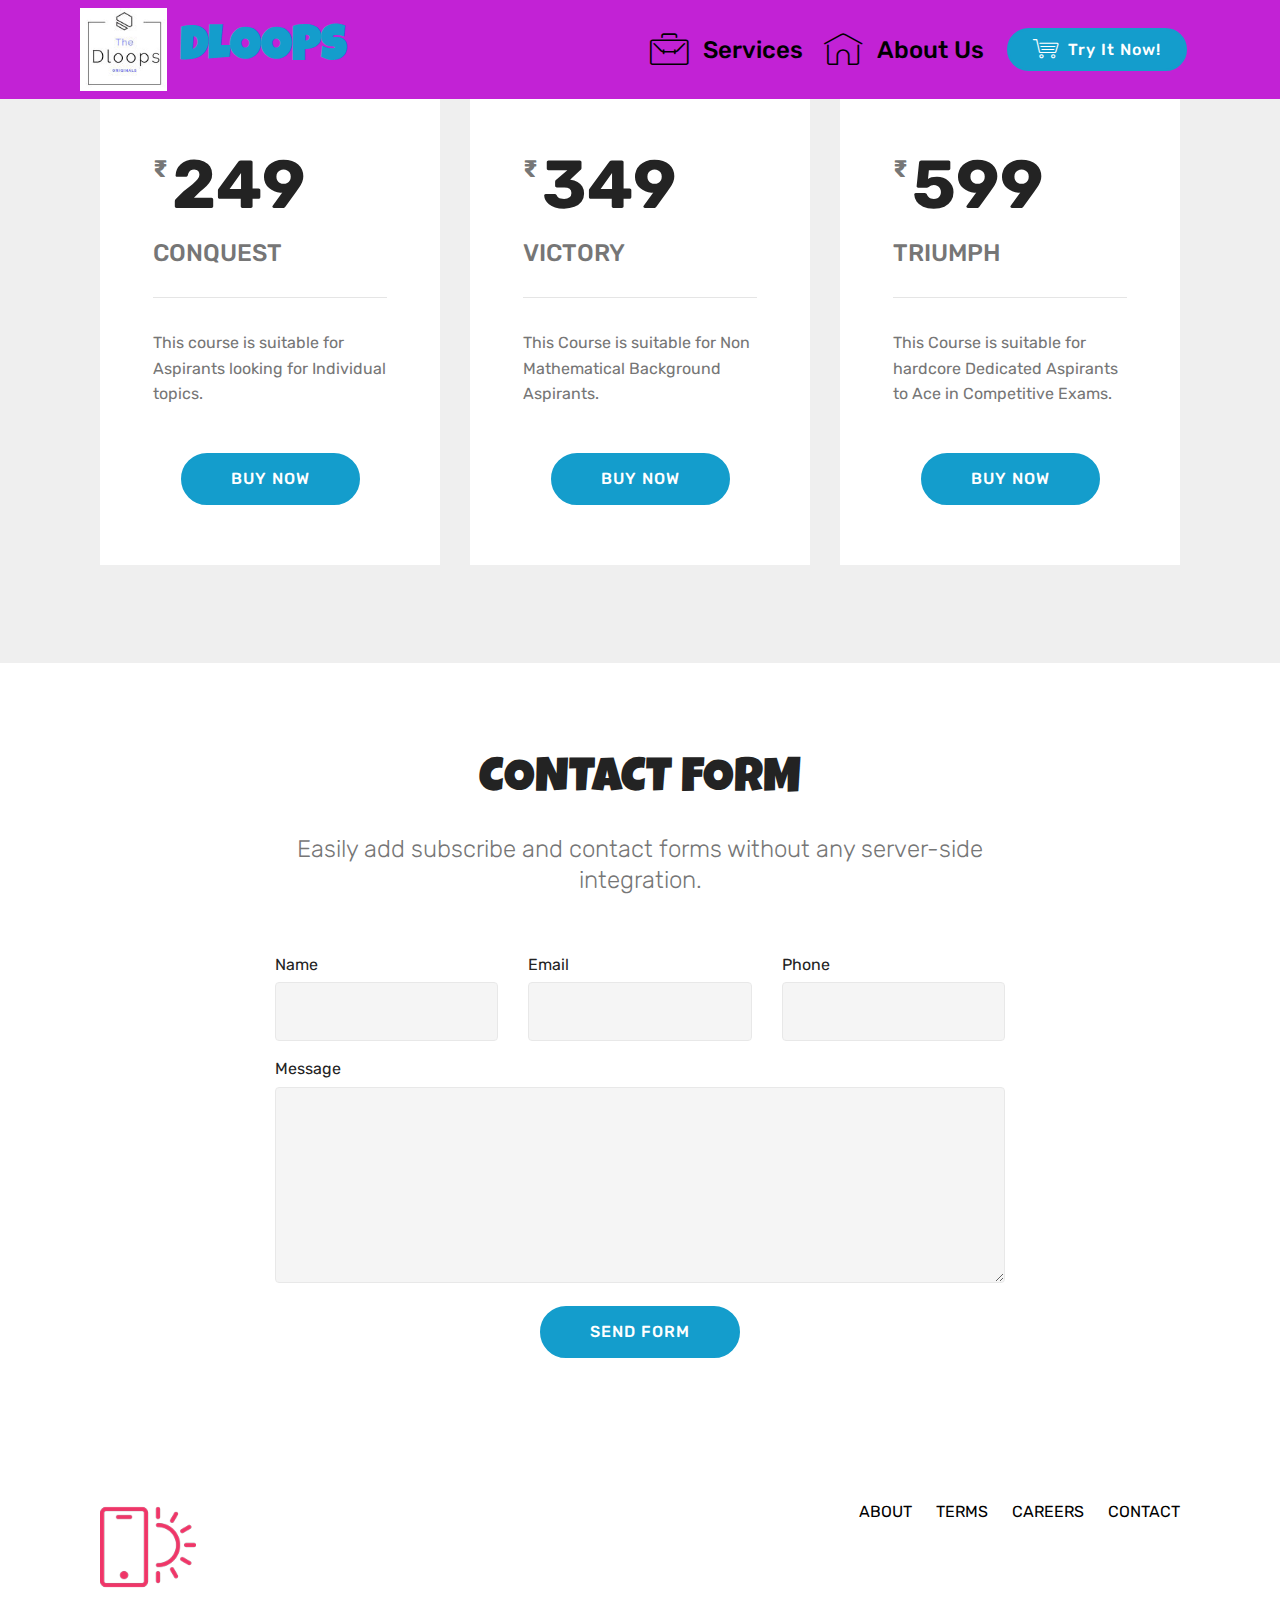
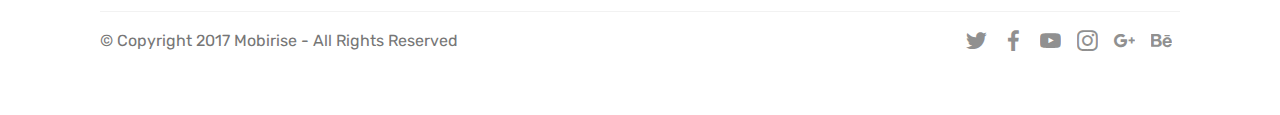
<file: page4.html>
<!DOCTYPE html>
<html >
<head>
  <!-- Site made with Mobirise Website Builder v4.8.10, https://mobirise.com -->
  <meta charset="UTF-8">
  <meta http-equiv="X-UA-Compatible" content="IE=edge">
  <meta name="generator" content="Mobirise v4.8.10, mobirise.com">
  <meta name="viewport" content="width=device-width, initial-scale=1, minimum-scale=1">
  <link rel="shortcut icon" href="assets/images/cropped-newproject-1-original-122x117.jpg" type="image/x-icon">
  <meta name="description" content="Web Page Builder Description">
  <title>Pricing</title>
  <link rel="stylesheet" href="assets/web/assets/mobirise-icons/mobirise-icons.css">
  <link rel="stylesheet" href="assets/tether/tether.min.css">
  <link rel="stylesheet" href="assets/bootstrap/css/bootstrap.min.css">
  <link rel="stylesheet" href="assets/bootstrap/css/bootstrap-grid.min.css">
  <link rel="stylesheet" href="assets/bootstrap/css/bootstrap-reboot.min.css">
  <link rel="stylesheet" href="assets/dropdown/css/style.css">
  <link rel="stylesheet" href="assets/socicon/css/styles.css">
  <link rel="stylesheet" href="assets/theme/css/style.css">
  <link rel="stylesheet" href="assets/mobirise/css/mbr-additional.css" type="text/css">
  
  
  
</head>
<body>
  <section class="menu cid-qTkzRZLJNu" once="menu" id="menu1-w">

    

    <nav class="navbar navbar-expand beta-menu navbar-dropdown align-items-center navbar-fixed-top navbar-toggleable-sm">
        <button class="navbar-toggler navbar-toggler-right" type="button" data-toggle="collapse" data-target="#navbarSupportedContent" aria-controls="navbarSupportedContent" aria-expanded="false" aria-label="Toggle navigation">
            <div class="hamburger">
                <span></span>
                <span></span>
                <span></span>
                <span></span>
            </div>
        </button>
        <div class="menu-logo">
            <div class="navbar-brand">
                <span class="navbar-logo">
                    <a href="https://mobirise.com">
                         <img src="assets/images/cropped-newproject-1-original-122x117.jpg" alt="Mobirise" title="" style="height: 5.2rem;">
                    </a>
                </span>
                <span class="navbar-caption-wrap"><a class="navbar-caption text-primary display-2" href="https://mobirise.com">DLOOPS</a></span>
            </div>
        </div>
        <div class="collapse navbar-collapse" id="navbarSupportedContent">
            <ul class="navbar-nav nav-dropdown" data-app-modern-menu="true"><li class="nav-item">
                    <a class="nav-link link text-black display-5" href="mailto:dloopsedu@gmail.com"><span class="mbri-briefcase mbr-iconfont mbr-iconfont-btn"></span>
                        
                        Services
                    </a>
                </li>
                <li class="nav-item">
                    <a class="nav-link link text-black display-5" href="mailto:dloopsedu@gmail.com"><span class="mbri-home mbr-iconfont mbr-iconfont-btn"></span>
                        
                        About Us
                    </a>
                </li></ul>
            <div class="navbar-buttons mbr-section-btn"><a class="btn btn-sm btn-primary display-4" href="tel:+919773036557"><span class="mbri-shopping-cart mbr-iconfont mbr-iconfont-btn"></span>
                    
                    Try It Now!
                </a></div>
        </div>
    </nav>
</section>

<section class="engine"><a href="https://mobirise.info/z">best css templates</a></section><section class="cid-reFdCzMXoT" id="pricing-tables3-11">

    

    
    <div class="container">
        <div class="media-container-row">
            <div class=" col-12 col-lg-4 col-md-6 my-2">
                <div class="pricing">
                    <div class="plan-header">
                        <div class="plan-price">
                            <span class="price-value mbr-fonts-style display-5">
                                ₹                            </span>
                            <span class="price-figure mbr-fonts-style display-1">249</span>
                            <h3 class="plan-title mbr-fonts-style display-5">
                                CONQUEST</h3>
                            <hr>
                        </div>
                    </div>
                    <div class="plan-body">
                        <p class="mbr-text mbr-fonts-style display-7">
                            This course is suitable for Aspirants looking for Individual topics.</p>
                        <div class="mbr-section-btn pt-4 text-center"><a href="tel:+919773036557" class="btn btn-primary display-4">BUY NOW</a></div>
                    </div>
                </div>
            </div>

            <div class="col-12 col-lg-4 col-md-6 my-2">
                <div class="pricing">
                    <div class="plan-header">
                        <div class="plan-price">
                            <span class="price-value mbr-fonts-style display-5">
                                ₹                            </span>
                            <span class="price-figure mbr-fonts-style display-1">349</span>
                            <h3 class="plan-title mbr-fonts-style display-5">
                                VICTORY</h3>
                            <hr>
                        </div>
                    </div>
                    <div class="plan-body">
                        <p class="mbr-text mbr-fonts-style display-7">
                            This Course is suitable for Non Mathematical Background Aspirants.</p>
                        <div class="mbr-section-btn pt-4 text-center"><a href="tel:+919773036557" class="btn btn-primary display-4">BUY NOW</a></div>
                    </div>
                </div>
            </div>

            <div class="col-12 col-lg-4 col-md-6 my-2">
                <div class="pricing">
                    <div class="plan-header">
                        <div class="plan-price">
                            <span class="price-value mbr-fonts-style display-5">
                                ₹                            </span>
                            <span class="price-figure mbr-fonts-style display-1">
                                599</span>
                            <h3 class="plan-title mbr-fonts-style display-5">
                                TRIUMPH</h3>
                            <hr>
                        </div>
                    </div>
                    <div class="plan-body ">
                        <p class="mbr-text mbr-fonts-style display-7">
                            This Course is suitable for hardcore Dedicated Aspirants to Ace in Competitive Exams.</p>
                        <div class="mbr-section-btn pt-4 text-center"><a href="tel:+919773036557" class="btn btn-primary display-4">BUY NOW</a></div>
                    </div>
                </div>
            </div>

        </div>
    </div>
</section>

<section class="mbr-section form1 cid-reFdhb3KlT" id="form1-z">

    

    
    <div class="container">
        <div class="row justify-content-center">
            <div class="title col-12 col-lg-8">
                <h2 class="mbr-section-title align-center pb-3 mbr-fonts-style display-2">
                    CONTACT FORM
                </h2>
                <h3 class="mbr-section-subtitle align-center mbr-light pb-3 mbr-fonts-style display-5">
                    Easily add subscribe and contact forms without any server-side integration.
                </h3>
            </div>
        </div>
    </div>
    <div class="container">
        <div class="row justify-content-center">
            <div class="media-container-column col-lg-8" data-form-type="formoid">
                    <div data-form-alert="" hidden="">
                        Thanks for filling out the form!
                    </div>
            
                    <form class="mbr-form" action="https://mobirise.com/" method="post" data-form-title="Mobirise Form"><input type="hidden" name="email" data-form-email="true" value="KaAwSX3kJWIJ5PqrLvzvsEa90c7ZdeFycGTdGYqFK8KT0/E+hPTLrjZ/E4/cTuTOesAhLwWp6vXTlWh4TucNMxomohqKCI3dNrJhPeuYPElXl9+UllhthHH/z1G8IYeF">
                        <div class="row row-sm-offset">
                            <div class="col-md-4 multi-horizontal" data-for="name">
                                <div class="form-group">
                                    <label class="form-control-label mbr-fonts-style display-7" for="name-form1-z">Name</label>
                                    <input type="text" class="form-control" name="name" data-form-field="Name" required="" id="name-form1-z">
                                </div>
                            </div>
                            <div class="col-md-4 multi-horizontal" data-for="email">
                                <div class="form-group">
                                    <label class="form-control-label mbr-fonts-style display-7" for="email-form1-z">Email</label>
                                    <input type="email" class="form-control" name="email" data-form-field="Email" required="" id="email-form1-z">
                                </div>
                            </div>
                            <div class="col-md-4 multi-horizontal" data-for="phone">
                                <div class="form-group">
                                    <label class="form-control-label mbr-fonts-style display-7" for="phone-form1-z">Phone</label>
                                    <input type="tel" class="form-control" name="phone" data-form-field="Phone" id="phone-form1-z">
                                </div>
                            </div>
                        </div>
                        <div class="form-group" data-for="message">
                            <label class="form-control-label mbr-fonts-style display-7" for="message-form1-z">Message</label>
                            <textarea type="text" class="form-control" name="message" rows="7" data-form-field="Message" id="message-form1-z"></textarea>
                        </div>
            
                        <span class="input-group-btn">
                            <button href="" type="submit" class="btn btn-primary btn-form display-4">SEND FORM</button>
                        </span>
                    </form>
            </div>
        </div>
    </div>
</section>

<section class="cid-reFdmDnF1N" id="footer5-10">

    

    

    <div class="container">
        <div class="media-container-row">
            <div class="col-md-3">
                <div class="media-wrap">
                    <a href="https://mobirise.co/">
                       <img src="assets/images/logo2.png" alt="Mobirise">
                    </a>
                </div>
            </div>
            <div class="col-md-9">
                <p class="mbr-text align-right links mbr-fonts-style display-7">
                    <a href="#" class="text-black">ABOUT</a> &nbsp;&nbsp;&nbsp;&nbsp;
                    <a href="#" class="text-black">TERMS</a> &nbsp;&nbsp;&nbsp;&nbsp;
                    <a href="#" class="text-black">CAREERS</a> &nbsp;&nbsp;&nbsp;&nbsp;
                    <a href="#" class="text-black">CONTACT</a>
                </p>
            </div>
        </div>
        <div class="footer-lower">
            <div class="media-container-row">
                <div class="col-md-12">
                    <hr>
                </div>
            </div>
            <div class="media-container-row mbr-white">
                <div class="col-md-6 copyright">
                    <p class="mbr-text mbr-fonts-style display-7">
                        © Copyright 2017 Mobirise - All Rights Reserved
                    </p>
                </div>
                <div class="col-md-6">
                    <div class="social-list align-right">
                        <div class="soc-item">
                            <a href="https://twitter.com/mobirise" target="_blank">
                                <span class="socicon-twitter socicon mbr-iconfont mbr-iconfont-social"></span>
                            </a>
                        </div>
                        <div class="soc-item">
                            <a href="https://www.facebook.com/pages/Mobirise/1616226671953247" target="_blank">
                                <span class="socicon-facebook socicon mbr-iconfont mbr-iconfont-social"></span>
                            </a>
                        </div>
                        <div class="soc-item">
                            <a href="https://www.youtube.com/c/mobirise" target="_blank">
                                <span class="socicon-youtube socicon mbr-iconfont mbr-iconfont-social"></span>
                            </a>
                        </div>
                        <div class="soc-item">
                            <a href="https://instagram.com/mobirise" target="_blank">
                                <span class="socicon-instagram socicon mbr-iconfont mbr-iconfont-social"></span>
                            </a>
                        </div>
                        <div class="soc-item">
                            <a href="https://plus.google.com/u/0/+Mobirise" target="_blank">
                                <span class="socicon-googleplus socicon mbr-iconfont mbr-iconfont-social"></span>
                            </a>
                        </div>
                        <div class="soc-item">
                            <a href="https://www.behance.net/Mobirise" target="_blank">
                                <span class="socicon-behance socicon mbr-iconfont mbr-iconfont-social"></span>
                            </a>
                        </div>
                    </div>
                </div>
            </div>
        </div>
    </div>
</section>


  <script src="assets/web/assets/jquery/jquery.min.js"></script>
  <script src="assets/popper/popper.min.js"></script>
  <script src="assets/tether/tether.min.js"></script>
  <script src="assets/bootstrap/js/bootstrap.min.js"></script>
  <script src="assets/smoothscroll/smooth-scroll.js"></script>
  <script src="assets/dropdown/js/script.min.js"></script>
  <script src="assets/touchswipe/jquery.touch-swipe.min.js"></script>
  <script src="assets/theme/js/script.js"></script>
  <script src="assets/formoid/formoid.min.js"></script>
  
  
</body>
</html>
</file>
<file: assets/web/assets/mobirise-icons/mobirise-icons.css>
@font-face {
  font-family: 'MobiriseIcons';
  src:  url('mobirise-icons.eot?spat4u');
  src:  url('mobirise-icons.eot?spat4u#iefix') format('embedded-opentype'),
    url('mobirise-icons.ttf?spat4u') format('truetype'),
    url('mobirise-icons.woff?spat4u') format('woff'),
    url('mobirise-icons.svg?spat4u#MobiriseIcons') format('svg');
  font-weight: normal;
  font-style: normal;
}

[class^="mbri-"], [class*=" mbri-"] {
  /* use !important to prevent issues with browser extensions that change fonts */
  font-family: MobiriseIcons !important;
  speak: none;
  font-style: normal;
  font-weight: normal;
  font-variant: normal;
  text-transform: none;
  line-height: 1;

  /* Better Font Rendering =========== */
  -webkit-font-smoothing: antialiased;
  -moz-osx-font-smoothing: grayscale;
}

.mbri-add-submenu:before {
  content: "\e900";
}
.mbri-alert:before {
  content: "\e901";
}
.mbri-align-center:before {
  content: "\e902";
}
.mbri-align-justify:before {
  content: "\e903";
}
.mbri-align-left:before {
  content: "\e904";
}
.mbri-align-right:before {
  content: "\e905";
}
.mbri-android:before {
  content: "\e906";
}
.mbri-apple:before {
  content: "\e907";
}
.mbri-arrow-down:before {
  content: "\e908";
}
.mbri-arrow-next:before {
  content: "\e909";
}
.mbri-arrow-prev:before {
  content: "\e90a";
}
.mbri-arrow-up:before {
  content: "\e90b";
}
.mbri-bold:before {
  content: "\e90c";
}
.mbri-bookmark:before {
  content: "\e90d";
}
.mbri-bootstrap:before {
  content: "\e90e";
}
.mbri-briefcase:before {
  content: "\e90f";
}
.mbri-browse:before {
  content: "\e910";
}
.mbri-bulleted-list:before {
  content: "\e911";
}
.mbri-calendar:before {
  content: "\e912";
}
.mbri-camera:before {
  content: "\e913";
}
.mbri-cart-add:before {
  content: "\e914";
}
.mbri-cart-full:before {
  content: "\e915";
}
.mbri-cash:before {
  content: "\e916";
}
.mbri-change-style:before {
  content: "\e917";
}
.mbri-chat:before {
  content: "\e918";
}
.mbri-clock:before {
  content: "\e919";
}
.mbri-close:before {
  content: "\e91a";
}
.mbri-cloud:before {
  content: "\e91b";
}
.mbri-code:before {
  content: "\e91c";
}
.mbri-contact-form:before {
  content: "\e91d";
}
.mbri-credit-card:before {
  content: "\e91e";
}
.mbri-cursor-click:before {
  content: "\e91f";
}
.mbri-cust-feedback:before {
  content: "\e920";
}
.mbri-database:before {
  content: "\e921";
}
.mbri-delivery:before {
  content: "\e922";
}
.mbri-desktop:before {
  content: "\e923";
}
.mbri-devices:before {
  content: "\e924";
}
.mbri-down:before {
  content: "\e925";
}
.mbri-download:before {
  content: "\e989";
}
.mbri-drag-n-drop:before {
  content: "\e927";
}
.mbri-drag-n-drop2:before {
  content: "\e928";
}
.mbri-edit:before {
  content: "\e929";
}
.mbri-edit2:before {
  content: "\e92a";
}
.mbri-error:before {
  content: "\e92b";
}
.mbri-extension:before {
  content: "\e92c";
}
.mbri-features:before {
  content: "\e92d";
}
.mbri-file:before {
  content: "\e92e";
}
.mbri-flag:before {
  content: "\e92f";
}
.mbri-folder:before {
  content: "\e930";
}
.mbri-gift:before {
  content: "\e931";
}
.mbri-github:before {
  content: "\e932";
}
.mbri-globe:before {
  content: "\e933";
}
.mbri-globe-2:before {
  content: "\e934";
}
.mbri-growing-chart:before {
  content: "\e935";
}
.mbri-hearth:before {
  content: "\e936";
}
.mbri-help:before {
  content: "\e937";
}
.mbri-home:before {
  content: "\e938";
}
.mbri-hot-cup:before {
  content: "\e939";
}
.mbri-idea:before {
  content: "\e93a";
}
.mbri-image-gallery:before {
  content: "\e93b";
}
.mbri-image-slider:before {
  content: "\e93c";
}
.mbri-info:before {
  content: "\e93d";
}
.mbri-italic:before {
  content: "\e93e";
}
.mbri-key:before {
  content: "\e93f";
}
.mbri-laptop:before {
  content: "\e940";
}
.mbri-layers:before {
  content: "\e941";
}
.mbri-left-right:before {
  content: "\e942";
}
.mbri-left:before {
  content: "\e943";
}
.mbri-letter:before {
  content: "\e944";
}
.mbri-like:before {
  content: "\e945";
}
.mbri-link:before {
  content: "\e946";
}
.mbri-lock:before {
  content: "\e947";
}
.mbri-login:before {
  content: "\e948";
}
.mbri-logout:before {
  content: "\e949";
}
.mbri-magic-stick:before {
  content: "\e94a";
}
.mbri-map-pin:before {
  content: "\e94b";
}
.mbri-menu:before {
  content: "\e94c";
}
.mbri-mobile:before {
  content: "\e94d";
}
.mbri-mobile2:before {
  content: "\e94e";
}
.mbri-mobirise:before {
  content: "\e94f";
}
.mbri-more-horizontal:before {
  content: "\e950";
}
.mbri-more-vertical:before {
  content: "\e951";
}
.mbri-music:before {
  content: "\e952";
}
.mbri-new-file:before {
  content: "\e953";
}
.mbri-numbered-list:before {
  content: "\e954";
}
.mbri-opened-folder:before {
  content: "\e955";
}
.mbri-pages:before {
  content: "\e956";
}
.mbri-paper-plane:before {
  content: "\e957";
}
.mbri-paperclip:before {
  content: "\e958";
}
.mbri-photo:before {
  content: "\e959";
}
.mbri-photos:before {
  content: "\e95a";
}
.mbri-pin:before {
  content: "\e95b";
}
.mbri-play:before {
  content: "\e95c";
}
.mbri-plus:before {
  content: "\e95d";
}
.mbri-preview:before {
  content: "\e95e";
}
.mbri-print:before {
  content: "\e95f";
}
.mbri-protect:before {
  content: "\e960";
}
.mbri-question:before {
  content: "\e961";
}
.mbri-quote-left:before {
  content: "\e962";
}
.mbri-quote-right:before {
  content: "\e963";
}
.mbri-refresh:before {
  content: "\e964";
}
.mbri-responsive:before {
  content: "\e965";
}
.mbri-right:before {
  content: "\e966";
}
.mbri-rocket:before {
  content: "\e967";
}
.mbri-sad-face:before {
  content: "\e968";
}
.mbri-sale:before {
  content: "\e969";
}
.mbri-save:before {
  content: "\e96a";
}
.mbri-search:before {
  content: "\e96b";
}
.mbri-setting:before {
  content: "\e96c";
}
.mbri-setting2:before {
  content: "\e96d";
}
.mbri-setting3:before {
  content: "\e96e";
}
.mbri-share:before {
  content: "\e96f";
}
.mbri-shopping-bag:before {
  content: "\e970";
}
.mbri-shopping-basket:before {
  content: "\e971";
}
.mbri-shopping-cart:before {
  content: "\e972";
}
.mbri-sites:before {
  content: "\e973";
}
.mbri-smile-face:before {
  content: "\e974";
}
.mbri-speed:before {
  content: "\e975";
}
.mbri-star:before {
  content: "\e976";
}
.mbri-success:before {
  content: "\e977";
}
.mbri-sun:before {
  content: "\e978";
}
.mbri-sun2:before {
  content: "\e979";
}
.mbri-tablet:before {
  content: "\e97a";
}
.mbri-tablet-vertical:before {
  content: "\e97b";
}
.mbri-target:before {
  content: "\e97c";
}
.mbri-timer:before {
  content: "\e97d";
}
.mbri-to-ftp:before {
  content: "\e97e";
}
.mbri-to-local-drive:before {
  content: "\e97f";
}
.mbri-touch-swipe:before {
  content: "\e980";
}
.mbri-touch:before {
  content: "\e981";
}
.mbri-trash:before {
  content: "\e982";
}
.mbri-underline:before {
  content: "\e983";
}
.mbri-unlink:before {
  content: "\e984";
}
.mbri-unlock:before {
  content: "\e985";
}
.mbri-up-down:before {
  content: "\e986";
}
.mbri-up:before {
  content: "\e987";
}
.mbri-update:before {
  content: "\e988";
}
.mbri-upload:before {
 content: "\e926"; 
}
.mbri-user:before {
  content: "\e98a";
}
.mbri-user2:before {
  content: "\e98b";
}
.mbri-users:before {
  content: "\e98c";
}
.mbri-video:before {
  content: "\e98d";
}
.mbri-video-play:before {
  content: "\e98e";
}
.mbri-watch:before {
  content: "\e98f";
}
.mbri-website-theme:before {
  content: "\e990";
}
.mbri-wifi:before {
  content: "\e991";
}
.mbri-windows:before {
  content: "\e992";
}
.mbri-zoom-out:before {
  content: "\e993";
}
.mbri-redo:before {
  content: "\e994";
}
.mbri-undo:before {
  content: "\e995";
}
</file>
<file: assets/socicon/css/styles.css>
@charset "UTF-8";

@font-face {
  font-family: "socicon";
  src:url("../fonts/socicon.eot");
  src:url("../fonts/socicon.eot?#iefix") format("embedded-opentype"),
    url("../fonts/socicon.woff") format("woff"),
    url("../fonts/socicon.ttf") format("truetype"),
    url("../fonts/socicon.svg#socicon") format("svg");
  font-weight: normal;
  font-style: normal;

}

[data-icon]:before {
  font-family: "socicon" !important;
  content: attr(data-icon);
  font-style: normal !important;
  font-weight: normal !important;
  font-variant: normal !important;
  text-transform: none !important;
  speak: none;
  line-height: 1;
  -webkit-font-smoothing: antialiased;
  -moz-osx-font-smoothing: grayscale;
}

[class^="socicon-"]:before,
[class*=" socicon-"]:before {
  font-family: "socicon" !important;
  font-style: normal !important;
  font-weight: normal !important;
  font-variant: normal !important;
  text-transform: none !important;
  speak: none;
  line-height: 1;
  -webkit-font-smoothing: antialiased;
  -moz-osx-font-smoothing: grayscale;
}

.socicon-modelmayhem:before {
  content: "\e000";
}
.socicon-mixcloud:before {
  content: "\e001";
}
.socicon-drupal:before {
  content: "\e002";
}
.socicon-swarm:before {
  content: "\e003";
}
.socicon-istock:before {
  content: "\e004";
}
.socicon-yammer:before {
  content: "\e005";
}
.socicon-ello:before {
  content: "\e006";
}
.socicon-stackoverflow:before {
  content: "\e007";
}
.socicon-persona:before {
  content: "\e008";
}
.socicon-triplej:before {
  content: "\e009";
}
.socicon-houzz:before {
  content: "\e00a";
}
.socicon-rss:before {
  content: "\e00b";
}
.socicon-paypal:before {
  content: "\e00c";
}
.socicon-odnoklassniki:before {
  content: "\e00d";
}
.socicon-airbnb:before {
  content: "\e00e";
}
.socicon-periscope:before {
  content: "\e00f";
}
.socicon-outlook:before {
  content: "\e010";
}
.socicon-coderwall:before {
  content: "\e011";
}
.socicon-tripadvisor:before {
  content: "\e012";
}
.socicon-appnet:before {
  content: "\e013";
}
.socicon-goodreads:before {
  content: "\e014";
}
.socicon-tripit:before {
  content: "\e015";
}
.socicon-lanyrd:before {
  content: "\e016";
}
.socicon-slideshare:before {
  content: "\e017";
}
.socicon-buffer:before {
  content: "\e018";
}
.socicon-disqus:before {
  content: "\e019";
}
.socicon-vkontakte:before {
  content: "\e01a";
}
.socicon-whatsapp:before {
  content: "\e01b";
}
.socicon-patreon:before {
  content: "\e01c";
}
.socicon-storehouse:before {
  content: "\e01d";
}
.socicon-pocket:before {
  content: "\e01e";
}
.socicon-mail:before {
  content: "\e01f";
}
.socicon-blogger:before {
  content: "\e020";
}
.socicon-technorati:before {
  content: "\e021";
}
.socicon-reddit:before {
  content: "\e022";
}
.socicon-dribbble:before {
  content: "\e023";
}
.socicon-stumbleupon:before {
  content: "\e024";
}
.socicon-digg:before {
  content: "\e025";
}
.socicon-envato:before {
  content: "\e026";
}
.socicon-behance:before {
  content: "\e027";
}
.socicon-delicious:before {
  content: "\e028";
}
.socicon-deviantart:before {
  content: "\e029";
}
.socicon-forrst:before {
  content: "\e02a";
}
.socicon-play:before {
  content: "\e02b";
}
.socicon-zerply:before {
  content: "\e02c";
}
.socicon-wikipedia:before {
  content: "\e02d";
}
.socicon-apple:before {
  content: "\e02e";
}
.socicon-flattr:before {
  content: "\e02f";
}
.socicon-github:before {
  content: "\e030";
}
.socicon-renren:before {
  content: "\e031";
}
.socicon-friendfeed:before {
  content: "\e032";
}
.socicon-newsvine:before {
  content: "\e033";
}
.socicon-identica:before {
  content: "\e034";
}
.socicon-bebo:before {
  content: "\e035";
}
.socicon-zynga:before {
  content: "\e036";
}
.socicon-steam:before {
  content: "\e037";
}
.socicon-xbox:before {
  content: "\e038";
}
.socicon-windows:before {
  content: "\e039";
}
.socicon-qq:before {
  content: "\e03a";
}
.socicon-douban:before {
  content: "\e03b";
}
.socicon-meetup:before {
  content: "\e03c";
}
.socicon-playstation:before {
  content: "\e03d";
}
.socicon-android:before {
  content: "\e03e";
}
.socicon-snapchat:before {
  content: "\e03f";
}
.socicon-twitter:before {
  content: "\e040";
}
.socicon-facebook:before {
  content: "\e041";
}
.socicon-googleplus:before {
  content: "\e042";
}
.socicon-pinterest:before {
  content: "\e043";
}
.socicon-foursquare:before {
  content: "\e044";
}
.socicon-yahoo:before {
  content: "\e045";
}
.socicon-skype:before {
  content: "\e046";
}
.socicon-yelp:before {
  content: "\e047";
}
.socicon-feedburner:before {
  content: "\e048";
}
.socicon-linkedin:before {
  content: "\e049";
}
.socicon-viadeo:before {
  content: "\e04a";
}
.socicon-xing:before {
  content: "\e04b";
}
.socicon-myspace:before {
  content: "\e04c";
}
.socicon-soundcloud:before {
  content: "\e04d";
}
.socicon-spotify:before {
  content: "\e04e";
}
.socicon-grooveshark:before {
  content: "\e04f";
}
.socicon-lastfm:before {
  content: "\e050";
}
.socicon-youtube:before {
  content: "\e051";
}
.socicon-vimeo:before {
  content: "\e052";
}
.socicon-dailymotion:before {
  content: "\e053";
}
.socicon-vine:before {
  content: "\e054";
}
.socicon-flickr:before {
  content: "\e055";
}
.socicon-500px:before {
  content: "\e056";
}
.socicon-wordpress:before {
  content: "\e058";
}
.socicon-tumblr:before {
  content: "\e059";
}
.socicon-twitch:before {
  content: "\e05a";
}
.socicon-8tracks:before {
  content: "\e05b";
}
.socicon-amazon:before {
  content: "\e05c";
}
.socicon-icq:before {
  content: "\e05d";
}
.socicon-smugmug:before {
  content: "\e05e";
}
.socicon-ravelry:before {
  content: "\e05f";
}
.socicon-weibo:before {
  content: "\e060";
}
.socicon-baidu:before {
  content: "\e061";
}
.socicon-angellist:before {
  content: "\e062";
}
.socicon-ebay:before {
  content: "\e063";
}
.socicon-imdb:before {
  content: "\e064";
}
.socicon-stayfriends:before {
  content: "\e065";
}
.socicon-residentadvisor:before {
  content: "\e066";
}
.socicon-google:before {
  content: "\e067";
}
.socicon-yandex:before {
  content: "\e068";
}
.socicon-sharethis:before {
  content: "\e069";
}
.socicon-bandcamp:before {
  content: "\e06a";
}
.socicon-itunes:before {
  content: "\e06b";
}
.socicon-deezer:before {
  content: "\e06c";
}
.socicon-telegram:before {
  content: "\e06e";
}
.socicon-openid:before {
  content: "\e06f";
}
.socicon-amplement:before {
  content: "\e070";
}
.socicon-viber:before {
  content: "\e071";
}
.socicon-zomato:before {
  content: "\e072";
}
.socicon-draugiem:before {
  content: "\e074";
}
.socicon-endomodo:before {
  content: "\e075";
}
.socicon-filmweb:before {
  content: "\e076";
}
.socicon-stackexchange:before {
  content: "\e077";
}
.socicon-wykop:before {
  content: "\e078";
}
.socicon-teamspeak:before {
  content: "\e079";
}
.socicon-teamviewer:before {
  content: "\e07a";
}
.socicon-ventrilo:before {
  content: "\e07b";
}
.socicon-younow:before {
  content: "\e07c";
}
.socicon-raidcall:before {
  content: "\e07d";
}
.socicon-mumble:before {
  content: "\e07e";
}
.socicon-medium:before {
  content: "\e06d";
}
.socicon-bebee:before {
  content: "\e07f";
}
.socicon-hitbox:before {
  content: "\e080";
}
.socicon-reverbnation:before {
  content: "\e081";
}
.socicon-formulr:before {
  content: "\e082";
}
.socicon-instagram:before {
  content: "\e057";
}
.socicon-battlenet:before {
  content: "\e083";
}
.socicon-chrome:before {
  content: "\e084";
}
.socicon-discord:before {
  content: "\e086";
}
.socicon-issuu:before {
  content: "\e087";
}
.socicon-macos:before {
  content: "\e088";
}
.socicon-firefox:before {
  content: "\e089";
}
.socicon-opera:before {
  content: "\e08d";
}
.socicon-keybase:before {
  content: "\e090";
}
.socicon-alliance:before {
  content: "\e091";
}
.socicon-livejournal:before {
  content: "\e092";
}
.socicon-googlephotos:before {
  content: "\e093";
}
.socicon-horde:before {
  content: "\e094";
}
.socicon-etsy:before {
  content: "\e095";
}
.socicon-zapier:before {
  content: "\e096";
}
.socicon-google-scholar:before {
  content: "\e097";
}
.socicon-researchgate:before {
  content: "\e098";
}
.socicon-wechat:before {
  content: "\e099";
}
.socicon-strava:before {
  content: "\e09a";
}
.socicon-line:before {
  content: "\e09b";
}
.socicon-lyft:before {
  content: "\e09c";
}
.socicon-uber:before {
  content: "\e09d";
}
.socicon-songkick:before {
  content: "\e09e";
}
.socicon-viewbug:before {
  content: "\e09f";
}
.socicon-googlegroups:before {
  content: "\e0a0";
}
.socicon-quora:before {
  content: "\e073";
}
.socicon-diablo:before {
  content: "\e085";
}
.socicon-blizzard:before {
  content: "\e0a1";
}
.socicon-hearthstone:before {
  content: "\e08b";
}
.socicon-heroes:before {
  content: "\e08a";
}
.socicon-overwatch:before {
  content: "\e08c";
}
.socicon-warcraft:before {
  content: "\e08e";
}
.socicon-starcraft:before {
  content: "\e08f";
}
.socicon-beam:before {
  content: "\e0a2";
}
.socicon-curse:before {
  content: "\e0a3";
}
.socicon-player:before {
  content: "\e0a4";
}
.socicon-streamjar:before {
  content: "\e0a5";
}
.socicon-nintendo:before {
  content: "\e0a6";
}
.socicon-hellocoton:before {
  content: "\e0a7";
}
</file>
<file: assets/dropdown/css/style.css>
.navbar-dropdown {
  left: 0;
  padding: 0;
  position: absolute;
  right: 0;
  top: 0;
  transition: all 0.45s ease;
  z-index: 1030;
  background: #282828; }
  .navbar-dropdown .navbar-logo {
    margin-right: 0.8rem;
    transition: margin 0.3s ease-in-out;
    vertical-align: middle; }
    .navbar-dropdown .navbar-logo img {
      height: 3.125rem;
      transition: all 0.3s ease-in-out; }
    .navbar-dropdown .navbar-logo.mbr-iconfont {
      font-size: 3.125rem;
      line-height: 3.125rem; }
  .navbar-dropdown .navbar-caption {
    font-weight: 700;
    white-space: normal;
    vertical-align: -4px;
    line-height: 3.125rem !important; }
    .navbar-dropdown .navbar-caption, .navbar-dropdown .navbar-caption:hover {
      color: inherit;
      text-decoration: none; }
  .navbar-dropdown .mbr-iconfont + .navbar-caption {
    vertical-align: -1px; }
  .navbar-dropdown.navbar-fixed-top {
    position: fixed; }
  .navbar-dropdown .navbar-brand span {
    vertical-align: -4px; }
  .navbar-dropdown.bg-color.transparent {
    background: none; }
  .navbar-dropdown.navbar-short .navbar-brand {
    padding: 0.625rem 0; }
    .navbar-dropdown.navbar-short .navbar-brand span {
      vertical-align: -1px; }
  .navbar-dropdown.navbar-short .navbar-caption {
    line-height: 2.375rem !important;
    vertical-align: -2px; }
  .navbar-dropdown.navbar-short .navbar-logo {
    margin-right: 0.5rem; }
    .navbar-dropdown.navbar-short .navbar-logo img {
      height: 2.375rem; }
    .navbar-dropdown.navbar-short .navbar-logo.mbr-iconfont {
      font-size: 2.375rem;
      line-height: 2.375rem; }
  .navbar-dropdown.navbar-short .mbr-table-cell {
    height: 3.625rem; }
  .navbar-dropdown .navbar-close {
    left: 0.6875rem;
    position: fixed;
    top: 0.75rem;
    z-index: 1000; }
  .navbar-dropdown .hamburger-icon {
    content: "";
    display: inline-block;
    vertical-align: middle;
    width: 16px;
    -webkit-box-shadow: 0 -6px 0 1px #282828,0 0 0 1px #282828,0 6px 0 1px #282828;
    -moz-box-shadow: 0 -6px 0 1px #282828,0 0 0 1px #282828,0 6px 0 1px #282828;
    box-shadow: 0 -6px 0 1px #282828,0 0 0 1px #282828,0 6px 0 1px #282828; }

.dropdown-menu .dropdown-toggle[data-toggle="dropdown-submenu"]::after {
  border-bottom: 0.35em solid transparent;
  border-left: 0.35em solid;
  border-right: 0;
  border-top: 0.35em solid transparent;
  margin-left: 0.3rem; }

.dropdown-menu .dropdown-item:focus {
  outline: 0; }

.nav-dropdown {
  font-size: 0.75rem;
  font-weight: 500;
  height: auto !important; }
  .nav-dropdown .nav-btn {
    padding-left: 1rem; }
  .nav-dropdown .link {
    margin: .667em 1.667em;
    font-weight: 500;
    padding: 0;
    transition: color .2s ease-in-out; }
    .nav-dropdown .link.dropdown-toggle {
      margin-right: 2.583em; }
      .nav-dropdown .link.dropdown-toggle::after {
        margin-left: .25rem;
        border-top: 0.35em solid;
        border-right: 0.35em solid transparent;
        border-left: 0.35em solid transparent;
        border-bottom: 0; }
      .nav-dropdown .link.dropdown-toggle[aria-expanded="true"] {
        margin: 0;
        padding: 0.667em 3.263em  0.667em 1.667em; }
  .nav-dropdown .link::after,
  .nav-dropdown .dropdown-item::after {
    color: inherit; }
  .nav-dropdown .btn {
    font-size: 0.75rem;
    font-weight: 700;
    letter-spacing: 0;
    margin-bottom: 0;
    padding-left: 1.25rem;
    padding-right: 1.25rem; }
  .nav-dropdown .dropdown-menu {
    border-radius: 0;
    border: 0;
    left: 0;
    margin: 0;
    padding-bottom: 1.25rem;
    padding-top: 1.25rem;
    position: relative; }
  .nav-dropdown .dropdown-submenu {
    margin-left: 0.125rem;
    top: 0; }
  .nav-dropdown .dropdown-item {
    font-weight: 500;
    line-height: 2;
    padding: 0.3846em 4.615em 0.3846em 1.5385em;
    position: relative;
    transition: color .2s ease-in-out, background-color .2s ease-in-out; }
    .nav-dropdown .dropdown-item::after {
      margin-top: -0.3077em;
      position: absolute;
      right: 1.1538em;
      top: 50%; }
    .nav-dropdown .dropdown-item:focus, .nav-dropdown .dropdown-item:hover {
      background: none; }

@media (max-width: 767px) {
  .nav-dropdown.navbar-toggleable-sm {
    bottom: 0;
    display: none;
    left: 0;
    overflow-x: hidden;
    position: fixed;
    top: 0;
    transform: translateX(-100%);
    -ms-transform: translateX(-100%);
    -webkit-transform: translateX(-100%);
    width: 18.75rem;
    z-index: 999; } }
.nav-dropdown.navbar-toggleable-xl {
  bottom: 0;
  display: none;
  left: 0;
  overflow-x: hidden;
  position: fixed;
  top: 0;
  transform: translateX(-100%);
  -ms-transform: translateX(-100%);
  -webkit-transform: translateX(-100%);
  width: 18.75rem;
  z-index: 999; }

.nav-dropdown-sm {
  display: block !important;
  overflow-x: hidden;
  overflow: auto;
  padding-top: 3.875rem; }
  .nav-dropdown-sm::after {
    content: "";
    display: block;
    height: 3rem;
    width: 100%; }
  .nav-dropdown-sm.collapse.in ~ .navbar-close {
    display: block !important; }
  .nav-dropdown-sm.collapsing, .nav-dropdown-sm.collapse.in {
    transform: translateX(0);
    -ms-transform: translateX(0);
    -webkit-transform: translateX(0);
    transition: all 0.25s ease-out;
    -webkit-transition: all 0.25s ease-out;
    background: #282828; }
  .nav-dropdown-sm.collapsing[aria-expanded="false"] {
    transform: translateX(-100%);
    -ms-transform: translateX(-100%);
    -webkit-transform: translateX(-100%); }
  .nav-dropdown-sm .nav-item {
    display: block;
    margin-left: 0 !important;
    padding-left: 0; }
  .nav-dropdown-sm .link,
  .nav-dropdown-sm .dropdown-item {
    border-top: 1px dotted rgba(255, 255, 255, 0.1);
    font-size: 0.8125rem;
    line-height: 1.6;
    margin: 0 !important;
    padding: 0.875rem 2.4rem 0.875rem 1.5625rem !important;
    position: relative;
    white-space: normal; }
    .nav-dropdown-sm .link:focus, .nav-dropdown-sm .link:hover,
    .nav-dropdown-sm .dropdown-item:focus,
    .nav-dropdown-sm .dropdown-item:hover {
      background: rgba(0, 0, 0, 0.2) !important;
      color: #c0a375; }
  .nav-dropdown-sm .nav-btn {
    position: relative;
    padding: 1.5625rem 1.5625rem 0 1.5625rem; }
    .nav-dropdown-sm .nav-btn::before {
      border-top: 1px dotted rgba(255, 255, 255, 0.1);
      content: "";
      left: 0;
      position: absolute;
      top: 0;
      width: 100%; }
    .nav-dropdown-sm .nav-btn + .nav-btn {
      padding-top: 0.625rem; }
      .nav-dropdown-sm .nav-btn + .nav-btn::before {
        display: none; }
  .nav-dropdown-sm .btn {
    padding: 0.625rem 0; }
  .nav-dropdown-sm .dropdown-toggle[data-toggle="dropdown-submenu"]::after {
    margin-left: .25rem;
    border-top: 0.35em solid;
    border-right: 0.35em solid transparent;
    border-left: 0.35em solid transparent;
    border-bottom: 0; }
  .nav-dropdown-sm .dropdown-toggle[data-toggle="dropdown-submenu"][aria-expanded="true"]::after {
    border-top: 0;
    border-right: 0.35em solid transparent;
    border-left: 0.35em solid transparent;
    border-bottom: 0.35em solid; }
  .nav-dropdown-sm .dropdown-menu {
    margin: 0;
    padding: 0;
    position: relative;
    top: 0;
    left: 0;
    width: 100%;
    border: 0;
    float: none;
    border-radius: 0;
    background: none; }
  .nav-dropdown-sm .dropdown-submenu {
    left: 100%;
    margin-left: 0.125rem;
    margin-top: -1.25rem;
    top: 0; }

.navbar-toggleable-sm .nav-dropdown .dropdown-menu {
  position: absolute; }

.navbar-toggleable-sm .nav-dropdown .dropdown-submenu {
  left: 100%;
  margin-left: 0.125rem;
  margin-top: -1.25rem;
  top: 0; }

.navbar-toggleable-sm.opened .nav-dropdown .dropdown-menu {
  position: relative; }

.navbar-toggleable-sm.opened .nav-dropdown .dropdown-submenu {
  left: 0;
  margin-left: 00rem;
  margin-top: 0rem;
  top: 0; }

.is-builder .nav-dropdown.collapsing {
  transition: none !important; }

/*# sourceMappingURL=style.css.map */
</file>
<file: assets/theme/css/style.css>
/*!
 * Mobirise v4 theme (https://mobirise.com/)
 * Copyright 2017 Mobirise
 */
section {
  background-color: #eeeeee; }

section,
.container,
.container-fluid {
  position: relative;
  word-wrap: break-word; }

a.mbr-iconfont:hover {
  text-decoration: none; }

.article .lead p, .article .lead ul, .article .lead ol, .article .lead pre, .article .lead blockquote {
  margin-bottom: 0; }

a {
  font-style: normal;
  font-weight: 400;
  cursor: pointer; }
  a, a:hover {
    text-decoration: none; }

figure {
  margin-bottom: 0; }

body {
  color: #232323; }

h1, h2, h3, h4, h5, h6,
.h1, .h2, .h3, .h4, .h5, .h6,
.display-1, .display-2, .display-3, .display-4 {
  line-height: 1;
  word-break: break-word;
  word-wrap: break-word; }

b, strong {
  font-weight: bold; }

blockquote {
  padding: 10px 0 10px 20px;
  position: relative;
  border-left: 2px solid;
  border-color: #ff3366; }

input:-webkit-autofill, input:-webkit-autofill:hover, input:-webkit-autofill:focus, input:-webkit-autofill:active {
  transition-delay: 9999s;
  transition-property: background-color, color; }

textarea[type="hidden"] {
  display: none; }

body {
  position: relative; }

section {
  background-position: 50% 50%;
  background-repeat: no-repeat;
  background-size: cover; }
  section .mbr-background-video,
  section .mbr-background-video-preview {
    position: absolute;
    bottom: 0;
    left: 0;
    right: 0;
    top: 0; }

.hidden {
  visibility: hidden; }

.mbr-z-index20 {
  z-index: 20; }

/*! Base colors */
.mbr-white {
  color: #ffffff; }

.mbr-black {
  color: #000000; }

.mbr-bg-white {
  background-color: #ffffff; }

.mbr-bg-black {
  background-color: #000000; }

/*! Text-aligns */
.align-left {
  text-align: left; }

.align-center {
  text-align: center; }

.align-right {
  text-align: right; }

@media (max-width: 767px) {
  .align-left, .align-center, .align-right, .mbr-section-btn, .mbr-section-title {
    text-align: center; } }
/*! Font-weight  */
.mbr-light {
  font-weight: 300; }

.mbr-regular {
  font-weight: 400; }

.mbr-semibold {
  font-weight: 500; }

.mbr-bold {
  font-weight: 700; }

/*! Media  */
.media-size-item {
  -webkit-flex: 1 1 auto;
  -moz-flex: 1 1 auto;
  -ms-flex: 1 1 auto;
  -o-flex: 1 1 auto;
  flex: 1 1 auto; }

.media-content {
  -webkit-flex-basis: 100%;
  flex-basis: 100%; }

.media-container-row {
  display: -ms-flexbox;
  display: -webkit-flex;
  display: flex;
  -webkit-flex-direction: row;
  -ms-flex-direction: row;
  flex-direction: row;
  -webkit-flex-wrap: wrap;
  -ms-flex-wrap: wrap;
  flex-wrap: wrap;
  -webkit-justify-content: center;
  -ms-flex-pack: center;
  justify-content: center;
  -webkit-align-content: center;
  -ms-flex-line-pack: center;
  align-content: center;
  -webkit-align-items: start;
  -ms-flex-align: start;
  align-items: start; }
  .media-container-row .media-size-item {
    width: 400px; }

.media-container-column {
  display: -ms-flexbox;
  display: -webkit-flex;
  display: flex;
  -webkit-flex-direction: column;
  -ms-flex-direction: column;
  flex-direction: column;
  -webkit-flex-wrap: wrap;
  -ms-flex-wrap: wrap;
  flex-wrap: wrap;
  -webkit-justify-content: center;
  -ms-flex-pack: center;
  justify-content: center;
  -webkit-align-content: center;
  -ms-flex-line-pack: center;
  align-content: center;
  -webkit-align-items: stretch;
  -ms-flex-align: stretch;
  align-items: stretch; }
  .media-container-column > * {
    width: 100%; }

@media (min-width: 992px) {
  .media-container-row {
    -webkit-flex-wrap: nowrap;
    -ms-flex-wrap: nowrap;
    flex-wrap: nowrap; } }
figure {
  overflow: hidden; }

figure[mbr-media-size] {
  transition: width 0.1s; }

.mbr-figure img, .mbr-figure iframe {
  display: block;
  width: 100%; }

.card {
  background-color: transparent;
  border: none; }

.card-img {
  text-align: center;
  flex-shrink: 0;
  -webkit-flex-shrink: 0; }

.media {
  max-width: 100%;
  margin: 0 auto; }

.mbr-figure {
  -ms-flex-item-align: center;
  -ms-grid-row-align: center;
  -webkit-align-self: center;
  align-self: center; }

.media-container > div {
  max-width: 100%; }

.mbr-figure img, .card-img img {
  width: 100%; }

@media (max-width: 991px) {
  .media-size-item {
    width: auto !important; }

  .media {
    width: auto; }

  .mbr-figure {
    width: 100% !important; } }
/*! Buttons */
.mbr-section-btn {
  margin-left: -.25rem;
  margin-right: -.25rem;
  font-size: 0; }

nav .mbr-section-btn {
  margin-left: 0rem;
  margin-right: 0rem; }

/*! Btn icon margin */
.btn .mbr-iconfont, .btn.btn-sm .mbr-iconfont {
  cursor: pointer;
  margin-right: 0.5rem; }

.btn.btn-md .mbr-iconfont, .btn.btn-md .mbr-iconfont {
  margin-right: 0.8rem; }

.mbr-regular {
  font-weight: 400; }

.mbr-semibold {
  font-weight: 500; }

.mbr-bold {
  font-weight: 700; }

[type="submit"] {
  -webkit-appearance: none; }

/*! Full-screen */
.mbr-fullscreen .mbr-overlay {
  min-height: 100vh; }

.mbr-fullscreen {
  display: flex;
  display: -webkit-flex;
  display: -moz-flex;
  display: -ms-flex;
  display: -o-flex;
  align-items: center;
  -webkit-align-items: center;
  min-height: 100vh;
  padding-top: 3rem;
  padding-bottom: 3rem; }

/*! Map */
.map {
  height: 25rem;
  position: relative; }
  .map iframe {
    width: 100%;
    height: 100%; }

/* Form */
.form-asterisk {
  font-family: initial;
  position: absolute;
  top: -2px;
  font-weight: normal; }

/*! Scroll to top arrow */
.mbr-arrow-up {
  bottom: 25px;
  right: 90px;
  position: fixed;
  text-align: right;
  z-index: 5000;
  color: #ffffff;
  font-size: 32px;
  transform: rotate(180deg);
  -webkit-transform: rotate(180deg); }

.mbr-arrow-up a {
  background: rgba(0, 0, 0, 0.2);
  border-radius: 3px;
  color: #fff;
  display: inline-block;
  height: 60px;
  width: 60px;
  outline-style: none !important;
  position: relative;
  text-decoration: none;
  transition: all .3s ease-in-out;
  cursor: pointer;
  text-align: center; }
  .mbr-arrow-up a:hover {
    background-color: rgba(0, 0, 0, 0.4); }
  .mbr-arrow-up a i {
    line-height: 60px; }

.mbr-arrow-up-icon {
  display: block;
  color: #fff; }

.mbr-arrow-up-icon::before {
  content: "\203a";
  display: inline-block;
  font-family: serif;
  font-size: 32px;
  line-height: 1;
  font-style: normal;
  position: relative;
  top: 6px;
  left: -4px;
  -webkit-transform: rotate(-90deg);
  transform: rotate(-90deg); }

/*! Arrow Down */
.mbr-arrow {
  position: absolute;
  bottom: 45px;
  left: 50%;
  width: 60px;
  height: 60px;
  cursor: pointer;
  background-color: rgba(80, 80, 80, 0.5);
  border-radius: 50%;
  -webkit-transform: translateX(-50%);
  transform: translateX(-50%); }
  .mbr-arrow > a {
    display: inline-block;
    text-decoration: none;
    outline-style: none;
    -webkit-animation: arrowdown 1.7s ease-in-out infinite;
    animation: arrowdown 1.7s ease-in-out infinite; }
    .mbr-arrow > a > i {
      position: absolute;
      top: -2px;
      left: 15px;
      font-size: 2rem; }

@keyframes arrowdown {
  0% {
    transform: translateY(0px);
    -webkit-transform: translateY(0px); }
  50% {
    transform: translateY(-5px);
    -webkit-transform: translateY(-5px); }
  100% {
    transform: translateY(0px);
    -webkit-transform: translateY(0px); } }
@-webkit-keyframes arrowdown {
  0% {
    transform: translateY(0px);
    -webkit-transform: translateY(0px); }
  50% {
    transform: translateY(-5px);
    -webkit-transform: translateY(-5px); }
  100% {
    transform: translateY(0px);
    -webkit-transform: translateY(0px); } }
@media (max-width: 500px) {
  .mbr-arrow-up {
    left: 50%;
    right: auto;
    transform: translateX(-50%) rotate(180deg);
    -webkit-transform: translateX(-50%) rotate(180deg); } }
/*Gradients animation*/
@keyframes gradient-animation {
  from {
    background-position: 0% 100%;
    animation-timing-function: ease-in-out; }
  to {
    background-position: 100% 0%;
    animation-timing-function: ease-in-out; } }
@-webkit-keyframes gradient-animation {
  from {
    background-position: 0% 100%;
    animation-timing-function: ease-in-out; }
  to {
    background-position: 100% 0%;
    animation-timing-function: ease-in-out; } }
.bg-gradient {
  background-size: 200% 200%;
  animation: gradient-animation 5s infinite alternate;
  -webkit-animation: gradient-animation 5s infinite alternate; }

.menu .navbar-brand {
  display: -webkit-flex; }
  .menu .navbar-brand span {
    display: flex;
    display: -webkit-flex; }
  .menu .navbar-brand .navbar-caption-wrap {
    display: -webkit-flex; }
  .menu .navbar-brand .navbar-logo img {
    display: -webkit-flex; }
@media (min-width: 768px) and (max-width: 991px) {
  .menu .navbar-toggleable-sm .navbar-nav {
    display: -webkit-box;
    display: -webkit-flex;
    display: -ms-flexbox; } }
@media (min-width: 992px) {
  .menu .navbar-nav.nav-dropdown {
    display: -webkit-flex; }
  .menu .navbar-toggleable-sm .navbar-collapse {
    display: -webkit-flex !important; } }
@media (max-width: 767px) {
  .menu .navbar-collapse {
    overflow-y: auto;
    max-height: 80vh; }
  .menu .dropdown-menu {
    max-height: 60vh;
    overflow-y: auto; } }

.navbar {
  display: -webkit-flex;
  -webkit-flex-wrap: wrap;
  -webkit-align-items: center;
  -webkit-justify-content: space-between; }

.navbar-collapse {
  -webkit-flex-basis: 100%;
  -webkit-flex-grow: 1;
  -webkit-align-items: center; }

.nav-dropdown .link {
  padding: .667em 1.667em !important;
  margin: 0 !important; }

.nav {
  display: -webkit-flex;
  -webkit-flex-wrap: wrap; }

.row {
  display: -webkit-flex;
  -webkit-flex-wrap: wrap; }

.justify-content-center {
  -webkit-justify-content: center; }

.form-inline {
  display: -webkit-flex;
  -webkit-flex-flow: row wrap;
  -webkit-align-items: center; }

.card-wrapper {
  -webkit-flex: 1; }

.carousel-control {
  z-index: 10;
  display: -webkit-flex;
  -webkit-align-items: center;
  -webkit-justify-content: center; }

.carousel-controls {
  display: -webkit-flex; }

.media {
  display: -webkit-flex; }

/*# sourceMappingURL=style.css.map */
.engine {
	position: absolute;
	text-indent: -2400px;
	text-align: center;
	padding: 0;
	top: 0;
	left: -2400px;
}
</file>
<file: assets/mobirise/css/mbr-additional.css>
@import url(https://fonts.googleapis.com/css?family=Rubik:300,300i,400,400i,500,500i,700,700i,900,900i);
@import url(https://fonts.googleapis.com/css?family=Luckiest+Guy:400);





body {
  font-style: normal;
  line-height: 1.5;
}
.mbr-section-title {
  font-style: normal;
  line-height: 1.2;
}
.mbr-section-subtitle {
  line-height: 1.3;
}
.mbr-text {
  font-style: normal;
  line-height: 1.6;
}
.display-1 {
  font-family: 'Rubik', sans-serif;
  font-size: 4.25rem;
}
.display-1 > .mbr-iconfont {
  font-size: 6.8rem;
}
.display-2 {
  font-family: 'Luckiest Guy', display;
  font-size: 3rem;
}
.display-2 > .mbr-iconfont {
  font-size: 4.8rem;
}
.display-4 {
  font-family: 'Rubik', sans-serif;
  font-size: 1rem;
}
.display-4 > .mbr-iconfont {
  font-size: 1.6rem;
}
.display-5 {
  font-family: 'Rubik', sans-serif;
  font-size: 1.5rem;
}
.display-5 > .mbr-iconfont {
  font-size: 2.4rem;
}
.display-7 {
  font-family: 'Rubik', sans-serif;
  font-size: 1rem;
}
.display-7 > .mbr-iconfont {
  font-size: 1.6rem;
}
/* ---- Fluid typography for mobile devices ---- */
/* 1.4 - font scale ratio ( bootstrap == 1.42857 ) */
/* 100vw - current viewport width */
/* (48 - 20)  48 == 48rem == 768px, 20 == 20rem == 320px(minimal supported viewport) */
/* 0.65 - min scale variable, may vary */
@media (max-width: 768px) {
  .display-1 {
    font-size: 3.4rem;
    font-size: calc( 2.1374999999999997rem + (4.25 - 2.1374999999999997) * ((100vw - 20rem) / (48 - 20)));
    line-height: calc( 1.4 * (2.1374999999999997rem + (4.25 - 2.1374999999999997) * ((100vw - 20rem) / (48 - 20))));
  }
  .display-2 {
    font-size: 2.4rem;
    font-size: calc( 1.7rem + (3 - 1.7) * ((100vw - 20rem) / (48 - 20)));
    line-height: calc( 1.4 * (1.7rem + (3 - 1.7) * ((100vw - 20rem) / (48 - 20))));
  }
  .display-4 {
    font-size: 0.8rem;
    font-size: calc( 1rem + (1 - 1) * ((100vw - 20rem) / (48 - 20)));
    line-height: calc( 1.4 * (1rem + (1 - 1) * ((100vw - 20rem) / (48 - 20))));
  }
  .display-5 {
    font-size: 1.2rem;
    font-size: calc( 1.175rem + (1.5 - 1.175) * ((100vw - 20rem) / (48 - 20)));
    line-height: calc( 1.4 * (1.175rem + (1.5 - 1.175) * ((100vw - 20rem) / (48 - 20))));
  }
}
/* Buttons */
.btn {
  font-weight: 500;
  border-width: 2px;
  font-style: normal;
  letter-spacing: 1px;
  margin: .4rem .8rem;
  white-space: normal;
  -webkit-transition: all 0.3s ease-in-out;
  -moz-transition: all 0.3s ease-in-out;
  transition: all 0.3s ease-in-out;
  display: inline-flex;
  align-items: center;
  justify-content: center;
  word-break: break-word;
  -webkit-align-items: center;
  -webkit-justify-content: center;
  display: -webkit-inline-flex;
  padding: 1rem 3rem;
  border-radius: 3px;
}
.btn-sm {
  font-weight: 500;
  letter-spacing: 1px;
  -webkit-transition: all 0.3s ease-in-out;
  -moz-transition: all 0.3s ease-in-out;
  transition: all 0.3s ease-in-out;
  padding: 0.6rem 1.5rem;
  border-radius: 3px;
}
.btn-md {
  font-weight: 500;
  letter-spacing: 1px;
  margin: .4rem .8rem !important;
  -webkit-transition: all 0.3s ease-in-out;
  -moz-transition: all 0.3s ease-in-out;
  transition: all 0.3s ease-in-out;
  padding: 1rem 3rem;
  border-radius: 3px;
}
.btn-lg {
  font-weight: 500;
  letter-spacing: 1px;
  margin: .4rem .8rem !important;
  -webkit-transition: all 0.3s ease-in-out;
  -moz-transition: all 0.3s ease-in-out;
  transition: all 0.3s ease-in-out;
  padding: 1.2rem 3.2rem;
  border-radius: 3px;
}
.bg-primary {
  background-color: #149dcc !important;
}
.bg-success {
  background-color: #f7ed4a !important;
}
.bg-info {
  background-color: #82786e !important;
}
.bg-warning {
  background-color: #879a9f !important;
}
.bg-danger {
  background-color: #b1a374 !important;
}
.btn-primary,
.btn-primary:active {
  background-color: #149dcc !important;
  border-color: #149dcc !important;
  color: #ffffff !important;
}
.btn-primary:hover,
.btn-primary:focus,
.btn-primary.focus,
.btn-primary.active {
  color: #ffffff !important;
  background-color: #0d6786 !important;
  border-color: #0d6786 !important;
}
.btn-primary.disabled,
.btn-primary:disabled {
  color: #ffffff !important;
  background-color: #0d6786 !important;
  border-color: #0d6786 !important;
}
.btn-secondary,
.btn-secondary:active {
  background-color: #ff3366 !important;
  border-color: #ff3366 !important;
  color: #ffffff !important;
}
.btn-secondary:hover,
.btn-secondary:focus,
.btn-secondary.focus,
.btn-secondary.active {
  color: #ffffff !important;
  background-color: #e50039 !important;
  border-color: #e50039 !important;
}
.btn-secondary.disabled,
.btn-secondary:disabled {
  color: #ffffff !important;
  background-color: #e50039 !important;
  border-color: #e50039 !important;
}
.btn-info,
.btn-info:active {
  background-color: #82786e !important;
  border-color: #82786e !important;
  color: #ffffff !important;
}
.btn-info:hover,
.btn-info:focus,
.btn-info.focus,
.btn-info.active {
  color: #ffffff !important;
  background-color: #59524b !important;
  border-color: #59524b !important;
}
.btn-info.disabled,
.btn-info:disabled {
  color: #ffffff !important;
  background-color: #59524b !important;
  border-color: #59524b !important;
}
.btn-success,
.btn-success:active {
  background-color: #f7ed4a !important;
  border-color: #f7ed4a !important;
  color: #3f3c03 !important;
}
.btn-success:hover,
.btn-success:focus,
.btn-success.focus,
.btn-success.active {
  color: #3f3c03 !important;
  background-color: #eadd0a !important;
  border-color: #eadd0a !important;
}
.btn-success.disabled,
.btn-success:disabled {
  color: #3f3c03 !important;
  background-color: #eadd0a !important;
  border-color: #eadd0a !important;
}
.btn-warning,
.btn-warning:active {
  background-color: #879a9f !important;
  border-color: #879a9f !important;
  color: #ffffff !important;
}
.btn-warning:hover,
.btn-warning:focus,
.btn-warning.focus,
.btn-warning.active {
  color: #ffffff !important;
  background-color: #617479 !important;
  border-color: #617479 !important;
}
.btn-warning.disabled,
.btn-warning:disabled {
  color: #ffffff !important;
  background-color: #617479 !important;
  border-color: #617479 !important;
}
.btn-danger,
.btn-danger:active {
  background-color: #b1a374 !important;
  border-color: #b1a374 !important;
  color: #ffffff !important;
}
.btn-danger:hover,
.btn-danger:focus,
.btn-danger.focus,
.btn-danger.active {
  color: #ffffff !important;
  background-color: #8b7d4e !important;
  border-color: #8b7d4e !important;
}
.btn-danger.disabled,
.btn-danger:disabled {
  color: #ffffff !important;
  background-color: #8b7d4e !important;
  border-color: #8b7d4e !important;
}
.btn-white {
  color: #333333 !important;
}
.btn-white,
.btn-white:active {
  background-color: #ffffff !important;
  border-color: #ffffff !important;
  color: #808080 !important;
}
.btn-white:hover,
.btn-white:focus,
.btn-white.focus,
.btn-white.active {
  color: #808080 !important;
  background-color: #d9d9d9 !important;
  border-color: #d9d9d9 !important;
}
.btn-white.disabled,
.btn-white:disabled {
  color: #808080 !important;
  background-color: #d9d9d9 !important;
  border-color: #d9d9d9 !important;
}
.btn-black,
.btn-black:active {
  background-color: #333333 !important;
  border-color: #333333 !important;
  color: #ffffff !important;
}
.btn-black:hover,
.btn-black:focus,
.btn-black.focus,
.btn-black.active {
  color: #ffffff !important;
  background-color: #0d0d0d !important;
  border-color: #0d0d0d !important;
}
.btn-black.disabled,
.btn-black:disabled {
  color: #ffffff !important;
  background-color: #0d0d0d !important;
  border-color: #0d0d0d !important;
}
.btn-primary-outline,
.btn-primary-outline:active {
  background: none;
  border-color: #0b566f;
  color: #0b566f;
}
.btn-primary-outline:hover,
.btn-primary-outline:focus,
.btn-primary-outline.focus,
.btn-primary-outline.active {
  color: #ffffff;
  background-color: #149dcc;
  border-color: #149dcc;
}
.btn-primary-outline.disabled,
.btn-primary-outline:disabled {
  color: #ffffff !important;
  background-color: #149dcc !important;
  border-color: #149dcc !important;
}
.btn-secondary-outline,
.btn-secondary-outline:active {
  background: none;
  border-color: #cc0033;
  color: #cc0033;
}
.btn-secondary-outline:hover,
.btn-secondary-outline:focus,
.btn-secondary-outline.focus,
.btn-secondary-outline.active {
  color: #ffffff;
  background-color: #ff3366;
  border-color: #ff3366;
}
.btn-secondary-outline.disabled,
.btn-secondary-outline:disabled {
  color: #ffffff !important;
  background-color: #ff3366 !important;
  border-color: #ff3366 !important;
}
.btn-info-outline,
.btn-info-outline:active {
  background: none;
  border-color: #4b453f;
  color: #4b453f;
}
.btn-info-outline:hover,
.btn-info-outline:focus,
.btn-info-outline.focus,
.btn-info-outline.active {
  color: #ffffff;
  background-color: #82786e;
  border-color: #82786e;
}
.btn-info-outline.disabled,
.btn-info-outline:disabled {
  color: #ffffff !important;
  background-color: #82786e !important;
  border-color: #82786e !important;
}
.btn-success-outline,
.btn-success-outline:active {
  background: none;
  border-color: #d2c609;
  color: #d2c609;
}
.btn-success-outline:hover,
.btn-success-outline:focus,
.btn-success-outline.focus,
.btn-success-outline.active {
  color: #3f3c03;
  background-color: #f7ed4a;
  border-color: #f7ed4a;
}
.btn-success-outline.disabled,
.btn-success-outline:disabled {
  color: #3f3c03 !important;
  background-color: #f7ed4a !important;
  border-color: #f7ed4a !important;
}
.btn-warning-outline,
.btn-warning-outline:active {
  background: none;
  border-color: #55666b;
  color: #55666b;
}
.btn-warning-outline:hover,
.btn-warning-outline:focus,
.btn-warning-outline.focus,
.btn-warning-outline.active {
  color: #ffffff;
  background-color: #879a9f;
  border-color: #879a9f;
}
.btn-warning-outline.disabled,
.btn-warning-outline:disabled {
  color: #ffffff !important;
  background-color: #879a9f !important;
  border-color: #879a9f !important;
}
.btn-danger-outline,
.btn-danger-outline:active {
  background: none;
  border-color: #7a6e45;
  color: #7a6e45;
}
.btn-danger-outline:hover,
.btn-danger-outline:focus,
.btn-danger-outline.focus,
.btn-danger-outline.active {
  color: #ffffff;
  background-color: #b1a374;
  border-color: #b1a374;
}
.btn-danger-outline.disabled,
.btn-danger-outline:disabled {
  color: #ffffff !important;
  background-color: #b1a374 !important;
  border-color: #b1a374 !important;
}
.btn-black-outline,
.btn-black-outline:active {
  background: none;
  border-color: #000000;
  color: #000000;
}
.btn-black-outline:hover,
.btn-black-outline:focus,
.btn-black-outline.focus,
.btn-black-outline.active {
  color: #ffffff;
  background-color: #333333;
  border-color: #333333;
}
.btn-black-outline.disabled,
.btn-black-outline:disabled {
  color: #ffffff !important;
  background-color: #333333 !important;
  border-color: #333333 !important;
}
.btn-white-outline,
.btn-white-outline:active,
.btn-white-outline.active {
  background: none;
  border-color: #ffffff;
  color: #ffffff;
}
.btn-white-outline:hover,
.btn-white-outline:focus,
.btn-white-outline.focus {
  color: #333333;
  background-color: #ffffff;
  border-color: #ffffff;
}
.text-primary {
  color: #149dcc !important;
}
.text-secondary {
  color: #ff3366 !important;
}
.text-success {
  color: #f7ed4a !important;
}
.text-info {
  color: #82786e !important;
}
.text-warning {
  color: #879a9f !important;
}
.text-danger {
  color: #b1a374 !important;
}
.text-white {
  color: #ffffff !important;
}
.text-black {
  color: #000000 !important;
}
a.text-primary:hover,
a.text-primary:focus {
  color: #0b566f !important;
}
a.text-secondary:hover,
a.text-secondary:focus {
  color: #cc0033 !important;
}
a.text-success:hover,
a.text-success:focus {
  color: #d2c609 !important;
}
a.text-info:hover,
a.text-info:focus {
  color: #4b453f !important;
}
a.text-warning:hover,
a.text-warning:focus {
  color: #55666b !important;
}
a.text-danger:hover,
a.text-danger:focus {
  color: #7a6e45 !important;
}
a.text-white:hover,
a.text-white:focus {
  color: #b3b3b3 !important;
}
a.text-black:hover,
a.text-black:focus {
  color: #4d4d4d !important;
}
.alert-success {
  background-color: #70c770;
}
.alert-info {
  background-color: #82786e;
}
.alert-warning {
  background-color: #879a9f;
}
.alert-danger {
  background-color: #b1a374;
}
.mbr-section-btn a.btn:not(.btn-form) {
  border-radius: 100px;
}
.mbr-section-btn a.btn:not(.btn-form):hover,
.mbr-section-btn a.btn:not(.btn-form):focus {
  box-shadow: none !important;
}
.mbr-section-btn a.btn:not(.btn-form):hover,
.mbr-section-btn a.btn:not(.btn-form):focus {
  box-shadow: 0 10px 40px 0 rgba(0, 0, 0, 0.2) !important;
  -webkit-box-shadow: 0 10px 40px 0 rgba(0, 0, 0, 0.2) !important;
}
.mbr-gallery-filter li a {
  border-radius: 100px !important;
}
.mbr-gallery-filter li.active .btn {
  background-color: #149dcc;
  border-color: #149dcc;
  color: #ffffff;
}
.mbr-gallery-filter li.active .btn:focus {
  box-shadow: none;
}
.nav-tabs .nav-link {
  border-radius: 100px !important;
}
.btn-form {
  border-radius: 0;
}
.btn-form:hover {
  cursor: pointer;
}
a,
a:hover {
  color: #149dcc;
}
.mbr-plan-header.bg-primary .mbr-plan-subtitle,
.mbr-plan-header.bg-primary .mbr-plan-price-desc {
  color: #b4e6f8;
}
.mbr-plan-header.bg-success .mbr-plan-subtitle,
.mbr-plan-header.bg-success .mbr-plan-price-desc {
  color: #ffffff;
}
.mbr-plan-header.bg-info .mbr-plan-subtitle,
.mbr-plan-header.bg-info .mbr-plan-price-desc {
  color: #beb8b2;
}
.mbr-plan-header.bg-warning .mbr-plan-subtitle,
.mbr-plan-header.bg-warning .mbr-plan-price-desc {
  color: #ced6d8;
}
.mbr-plan-header.bg-danger .mbr-plan-subtitle,
.mbr-plan-header.bg-danger .mbr-plan-price-desc {
  color: #dfd9c6;
}
/* Scroll to top button*/
.scrollToTop_wraper {
  display: none;
}
#scrollToTop a i:before {
  content: '';
  position: absolute;
  height: 40%;
  top: 25%;
  background: #fff;
  width: 2px;
  left: calc(50% - 1px);
}
#scrollToTop a i:after {
  content: '';
  position: absolute;
  display: block;
  border-top: 2px solid #fff;
  border-right: 2px solid #fff;
  width: 40%;
  height: 40%;
  left: 30%;
  bottom: 30%;
  transform: rotate(135deg);
  -webkit-transform: rotate(135deg);
}
/* Others*/
.note-check a[data-value=Rubik] {
  font-style: normal;
}
.mbr-arrow a {
  color: #ffffff;
}
@media (max-width: 767px) {
  .mbr-arrow {
    display: none;
  }
}
.form-control-label {
  position: relative;
  cursor: pointer;
  margin-bottom: .357em;
  padding: 0;
}
.alert {
  color: #ffffff;
  border-radius: 0;
  border: 0;
  font-size: .875rem;
  line-height: 1.5;
  margin-bottom: 1.875rem;
  padding: 1.25rem;
  position: relative;
}
.alert.alert-form::after {
  background-color: inherit;
  bottom: -7px;
  content: "";
  display: block;
  height: 14px;
  left: 50%;
  margin-left: -7px;
  position: absolute;
  transform: rotate(45deg);
  width: 14px;
  -webkit-transform: rotate(45deg);
}
.form-control {
  background-color: #f5f5f5;
  box-shadow: none;
  color: #565656;
  font-family: 'Rubik', sans-serif;
  font-size: 1rem;
  line-height: 1.43;
  min-height: 3.5em;
  padding: 1.07em .5em;
}
.form-control > .mbr-iconfont {
  font-size: 1.6rem;
}
.form-control,
.form-control:focus {
  border: 1px solid #e8e8e8;
}
.form-active .form-control:invalid {
  border-color: red;
}
.mbr-overlay {
  background-color: #000;
  bottom: 0;
  left: 0;
  opacity: .5;
  position: absolute;
  right: 0;
  top: 0;
  z-index: 0;
}
blockquote {
  font-style: italic;
  padding: 10px 0 10px 20px;
  font-size: 1.09rem;
  position: relative;
  border-color: #149dcc;
  border-width: 3px;
}
ul,
ol,
pre,
blockquote {
  margin-bottom: 2.3125rem;
}
pre {
  background: #f4f4f4;
  padding: 10px 24px;
  white-space: pre-wrap;
}
.inactive {
  -webkit-user-select: none;
  -moz-user-select: none;
  -ms-user-select: none;
  user-select: none;
  pointer-events: none;
  -webkit-user-drag: none;
  user-drag: none;
}
.mbr-section__comments .row {
  justify-content: center;
  -webkit-justify-content: center;
}
/* Forms */
.mbr-form .btn {
  margin: .4rem 0;
}
.mbr-form .input-group-btn a.btn {
  border-radius: 100px !important;
}
.mbr-form .input-group-btn a.btn:hover {
  box-shadow: 0 10px 40px 0 rgba(0, 0, 0, 0.2);
}
.mbr-form .input-group-btn button[type="submit"] {
  border-radius: 100px !important;
  padding: 1rem 3rem;
}
.mbr-form .input-group-btn button[type="submit"]:hover {
  box-shadow: 0 10px 40px 0 rgba(0, 0, 0, 0.2);
}
.form2 .form-control {
  border-top-left-radius: 100px;
  border-bottom-left-radius: 100px;
}
.form2 .input-group-btn a.btn {
  border-top-left-radius: 0 !important;
  border-bottom-left-radius: 0 !important;
}
.form2 .input-group-btn button[type="submit"] {
  border-top-left-radius: 0 !important;
  border-bottom-left-radius: 0 !important;
}
.form3 input[type="email"] {
  border-radius: 100px !important;
}
@media (max-width: 349px) {
  .form2 input[type="email"] {
    border-radius: 100px !important;
  }
  .form2 .input-group-btn a.btn {
    border-radius: 100px !important;
  }
  .form2 .input-group-btn button[type="submit"] {
    border-radius: 100px !important;
  }
}
@media (max-width: 767px) {
  .btn {
    font-size: .75rem !important;
  }
  .btn .mbr-iconfont {
    font-size: 1rem !important;
  }
}
/* Social block */
.btn-social {
  font-size: 20px;
  border-radius: 50%;
  padding: 0;
  width: 44px;
  height: 44px;
  line-height: 44px;
  text-align: center;
  position: relative;
  border: 2px solid #c0a375;
  border-color: #149dcc;
  color: #232323;
  cursor: pointer;
}
.btn-social i {
  top: 0;
  line-height: 44px;
  width: 44px;
}
.btn-social:hover {
  color: #fff;
  background: #149dcc;
}
.btn-social + .btn {
  margin-left: .1rem;
}
/* Footer */
.mbr-footer-content li::before,
.mbr-footer .mbr-contacts li::before {
  background: #149dcc;
}
.mbr-footer-content li a:hover,
.mbr-footer .mbr-contacts li a:hover {
  color: #149dcc;
}
.footer3 input[type="email"],
.footer4 input[type="email"] {
  border-radius: 100px !important;
}
.footer3 .input-group-btn a.btn,
.footer4 .input-group-btn a.btn {
  border-radius: 100px !important;
}
.footer3 .input-group-btn button[type="submit"],
.footer4 .input-group-btn button[type="submit"] {
  border-radius: 100px !important;
}
/* Headers*/
.header13 .form-inline input[type="email"],
.header14 .form-inline input[type="email"] {
  border-radius: 100px;
}
.header13 .form-inline input[type="text"],
.header14 .form-inline input[type="text"] {
  border-radius: 100px;
}
.header13 .form-inline input[type="tel"],
.header14 .form-inline input[type="tel"] {
  border-radius: 100px;
}
.header13 .form-inline a.btn,
.header14 .form-inline a.btn {
  border-radius: 100px;
}
.header13 .form-inline button,
.header14 .form-inline button {
  border-radius: 100px !important;
}
.offset-1 {
  margin-left: 8.33333%;
}
.offset-2 {
  margin-left: 16.66667%;
}
.offset-3 {
  margin-left: 25%;
}
.offset-4 {
  margin-left: 33.33333%;
}
.offset-5 {
  margin-left: 41.66667%;
}
.offset-6 {
  margin-left: 50%;
}
.offset-7 {
  margin-left: 58.33333%;
}
.offset-8 {
  margin-left: 66.66667%;
}
.offset-9 {
  margin-left: 75%;
}
.offset-10 {
  margin-left: 83.33333%;
}
.offset-11 {
  margin-left: 91.66667%;
}
@media (min-width: 576px) {
  .offset-sm-0 {
    margin-left: 0%;
  }
  .offset-sm-1 {
    margin-left: 8.33333%;
  }
  .offset-sm-2 {
    margin-left: 16.66667%;
  }
  .offset-sm-3 {
    margin-left: 25%;
  }
  .offset-sm-4 {
    margin-left: 33.33333%;
  }
  .offset-sm-5 {
    margin-left: 41.66667%;
  }
  .offset-sm-6 {
    margin-left: 50%;
  }
  .offset-sm-7 {
    margin-left: 58.33333%;
  }
  .offset-sm-8 {
    margin-left: 66.66667%;
  }
  .offset-sm-9 {
    margin-left: 75%;
  }
  .offset-sm-10 {
    margin-left: 83.33333%;
  }
  .offset-sm-11 {
    margin-left: 91.66667%;
  }
}
@media (min-width: 768px) {
  .offset-md-0 {
    margin-left: 0%;
  }
  .offset-md-1 {
    margin-left: 8.33333%;
  }
  .offset-md-2 {
    margin-left: 16.66667%;
  }
  .offset-md-3 {
    margin-left: 25%;
  }
  .offset-md-4 {
    margin-left: 33.33333%;
  }
  .offset-md-5 {
    margin-left: 41.66667%;
  }
  .offset-md-6 {
    margin-left: 50%;
  }
  .offset-md-7 {
    margin-left: 58.33333%;
  }
  .offset-md-8 {
    margin-left: 66.66667%;
  }
  .offset-md-9 {
    margin-left: 75%;
  }
  .offset-md-10 {
    margin-left: 83.33333%;
  }
  .offset-md-11 {
    margin-left: 91.66667%;
  }
}
@media (min-width: 992px) {
  .offset-lg-0 {
    margin-left: 0%;
  }
  .offset-lg-1 {
    margin-left: 8.33333%;
  }
  .offset-lg-2 {
    margin-left: 16.66667%;
  }
  .offset-lg-3 {
    margin-left: 25%;
  }
  .offset-lg-4 {
    margin-left: 33.33333%;
  }
  .offset-lg-5 {
    margin-left: 41.66667%;
  }
  .offset-lg-6 {
    margin-left: 50%;
  }
  .offset-lg-7 {
    margin-left: 58.33333%;
  }
  .offset-lg-8 {
    margin-left: 66.66667%;
  }
  .offset-lg-9 {
    margin-left: 75%;
  }
  .offset-lg-10 {
    margin-left: 83.33333%;
  }
  .offset-lg-11 {
    margin-left: 91.66667%;
  }
}
@media (min-width: 1200px) {
  .offset-xl-0 {
    margin-left: 0%;
  }
  .offset-xl-1 {
    margin-left: 8.33333%;
  }
  .offset-xl-2 {
    margin-left: 16.66667%;
  }
  .offset-xl-3 {
    margin-left: 25%;
  }
  .offset-xl-4 {
    margin-left: 33.33333%;
  }
  .offset-xl-5 {
    margin-left: 41.66667%;
  }
  .offset-xl-6 {
    margin-left: 50%;
  }
  .offset-xl-7 {
    margin-left: 58.33333%;
  }
  .offset-xl-8 {
    margin-left: 66.66667%;
  }
  .offset-xl-9 {
    margin-left: 75%;
  }
  .offset-xl-10 {
    margin-left: 83.33333%;
  }
  .offset-xl-11 {
    margin-left: 91.66667%;
  }
}
.navbar-toggler {
  -webkit-align-self: flex-start;
  -ms-flex-item-align: start;
  align-self: flex-start;
  padding: 0.25rem 0.75rem;
  font-size: 1.25rem;
  line-height: 1;
  background: transparent;
  border: 1px solid transparent;
  -webkit-border-radius: 0.25rem;
  border-radius: 0.25rem;
}
.navbar-toggler:focus,
.navbar-toggler:hover {
  text-decoration: none;
}
.navbar-toggler-icon {
  display: inline-block;
  width: 1.5em;
  height: 1.5em;
  vertical-align: middle;
  content: "";
  background: no-repeat center center;
  -webkit-background-size: 100% 100%;
  -o-background-size: 100% 100%;
  background-size: 100% 100%;
}
.navbar-toggler-left {
  position: absolute;
  left: 1rem;
}
.navbar-toggler-right {
  position: absolute;
  right: 1rem;
}
@media (max-width: 575px) {
  .navbar-toggleable .navbar-nav .dropdown-menu {
    position: static;
    float: none;
  }
  .navbar-toggleable > .container {
    padding-right: 0;
    padding-left: 0;
  }
}
@media (min-width: 576px) {
  .navbar-toggleable {
    -webkit-box-orient: horizontal;
    -webkit-box-direction: normal;
    -webkit-flex-direction: row;
    -ms-flex-direction: row;
    flex-direction: row;
    -webkit-flex-wrap: nowrap;
    -ms-flex-wrap: nowrap;
    flex-wrap: nowrap;
    -webkit-box-align: center;
    -webkit-align-items: center;
    -ms-flex-align: center;
    align-items: center;
  }
  .navbar-toggleable .navbar-nav {
    -webkit-box-orient: horizontal;
    -webkit-box-direction: normal;
    -webkit-flex-direction: row;
    -ms-flex-direction: row;
    flex-direction: row;
  }
  .navbar-toggleable .navbar-nav .nav-link {
    padding-right: .5rem;
    padding-left: .5rem;
  }
  .navbar-toggleable > .container {
    display: -webkit-box;
    display: -webkit-flex;
    display: -ms-flexbox;
    display: flex;
    -webkit-flex-wrap: nowrap;
    -ms-flex-wrap: nowrap;
    flex-wrap: nowrap;
    -webkit-box-align: center;
    -webkit-align-items: center;
    -ms-flex-align: center;
    align-items: center;
  }
  .navbar-toggleable .navbar-collapse {
    display: -webkit-box !important;
    display: -webkit-flex !important;
    display: -ms-flexbox !important;
    display: flex !important;
    width: 100%;
  }
  .navbar-toggleable .navbar-toggler {
    display: none;
  }
}
@media (max-width: 767px) {
  .navbar-toggleable-sm .navbar-nav .dropdown-menu {
    position: static;
    float: none;
  }
  .navbar-toggleable-sm > .container {
    padding-right: 0;
    padding-left: 0;
  }
}
@media (min-width: 768px) {
  .navbar-toggleable-sm {
    -webkit-box-orient: horizontal;
    -webkit-box-direction: normal;
    -webkit-flex-direction: row;
    -ms-flex-direction: row;
    flex-direction: row;
    -webkit-flex-wrap: nowrap;
    -ms-flex-wrap: nowrap;
    flex-wrap: nowrap;
    -webkit-box-align: center;
    -webkit-align-items: center;
    -ms-flex-align: center;
    align-items: center;
  }
  .navbar-toggleable-sm .navbar-nav {
    -webkit-box-orient: horizontal;
    -webkit-box-direction: normal;
    -webkit-flex-direction: row;
    -ms-flex-direction: row;
    flex-direction: row;
  }
  .navbar-toggleable-sm .navbar-nav .nav-link {
    padding-right: .5rem;
    padding-left: .5rem;
  }
  .navbar-toggleable-sm > .container {
    display: -webkit-box;
    display: -webkit-flex;
    display: -ms-flexbox;
    display: flex;
    -webkit-flex-wrap: nowrap;
    -ms-flex-wrap: nowrap;
    flex-wrap: nowrap;
    -webkit-box-align: center;
    -webkit-align-items: center;
    -ms-flex-align: center;
    align-items: center;
  }
  .navbar-toggleable-sm .navbar-collapse {
    display: none;
    width: 100%;
  }
  .navbar-toggleable-sm .navbar-toggler {
    display: none;
  }
}
@media (max-width: 991px) {
  .navbar-toggleable-md .navbar-nav .dropdown-menu {
    position: static;
    float: none;
  }
  .navbar-toggleable-md > .container {
    padding-right: 0;
    padding-left: 0;
  }
}
@media (min-width: 992px) {
  .navbar-toggleable-md {
    -webkit-box-orient: horizontal;
    -webkit-box-direction: normal;
    -webkit-flex-direction: row;
    -ms-flex-direction: row;
    flex-direction: row;
    -webkit-flex-wrap: nowrap;
    -ms-flex-wrap: nowrap;
    flex-wrap: nowrap;
    -webkit-box-align: center;
    -webkit-align-items: center;
    -ms-flex-align: center;
    align-items: center;
  }
  .navbar-toggleable-md .navbar-nav {
    -webkit-box-orient: horizontal;
    -webkit-box-direction: normal;
    -webkit-flex-direction: row;
    -ms-flex-direction: row;
    flex-direction: row;
  }
  .navbar-toggleable-md .navbar-nav .nav-link {
    padding-right: .5rem;
    padding-left: .5rem;
  }
  .navbar-toggleable-md > .container {
    display: -webkit-box;
    display: -webkit-flex;
    display: -ms-flexbox;
    display: flex;
    -webkit-flex-wrap: nowrap;
    -ms-flex-wrap: nowrap;
    flex-wrap: nowrap;
    -webkit-box-align: center;
    -webkit-align-items: center;
    -ms-flex-align: center;
    align-items: center;
  }
  .navbar-toggleable-md .navbar-collapse {
    display: -webkit-box !important;
    display: -webkit-flex !important;
    display: -ms-flexbox !important;
    display: flex !important;
    width: 100%;
  }
  .navbar-toggleable-md .navbar-toggler {
    display: none;
  }
}
@media (max-width: 1199px) {
  .navbar-toggleable-lg .navbar-nav .dropdown-menu {
    position: static;
    float: none;
  }
  .navbar-toggleable-lg > .container {
    padding-right: 0;
    padding-left: 0;
  }
}
@media (min-width: 1200px) {
  .navbar-toggleable-lg {
    -webkit-box-orient: horizontal;
    -webkit-box-direction: normal;
    -webkit-flex-direction: row;
    -ms-flex-direction: row;
    flex-direction: row;
    -webkit-flex-wrap: nowrap;
    -ms-flex-wrap: nowrap;
    flex-wrap: nowrap;
    -webkit-box-align: center;
    -webkit-align-items: center;
    -ms-flex-align: center;
    align-items: center;
  }
  .navbar-toggleable-lg .navbar-nav {
    -webkit-box-orient: horizontal;
    -webkit-box-direction: normal;
    -webkit-flex-direction: row;
    -ms-flex-direction: row;
    flex-direction: row;
  }
  .navbar-toggleable-lg .navbar-nav .nav-link {
    padding-right: .5rem;
    padding-left: .5rem;
  }
  .navbar-toggleable-lg > .container {
    display: -webkit-box;
    display: -webkit-flex;
    display: -ms-flexbox;
    display: flex;
    -webkit-flex-wrap: nowrap;
    -ms-flex-wrap: nowrap;
    flex-wrap: nowrap;
    -webkit-box-align: center;
    -webkit-align-items: center;
    -ms-flex-align: center;
    align-items: center;
  }
  .navbar-toggleable-lg .navbar-collapse {
    display: -webkit-box !important;
    display: -webkit-flex !important;
    display: -ms-flexbox !important;
    display: flex !important;
    width: 100%;
  }
  .navbar-toggleable-lg .navbar-toggler {
    display: none;
  }
}
.navbar-toggleable-xl {
  -webkit-box-orient: horizontal;
  -webkit-box-direction: normal;
  -webkit-flex-direction: row;
  -ms-flex-direction: row;
  flex-direction: row;
  -webkit-flex-wrap: nowrap;
  -ms-flex-wrap: nowrap;
  flex-wrap: nowrap;
  -webkit-box-align: center;
  -webkit-align-items: center;
  -ms-flex-align: center;
  align-items: center;
}
.navbar-toggleable-xl .navbar-nav .dropdown-menu {
  position: static;
  float: none;
}
.navbar-toggleable-xl > .container {
  padding-right: 0;
  padding-left: 0;
}
.navbar-toggleable-xl .navbar-nav {
  -webkit-box-orient: horizontal;
  -webkit-box-direction: normal;
  -webkit-flex-direction: row;
  -ms-flex-direction: row;
  flex-direction: row;
}
.navbar-toggleable-xl .navbar-nav .nav-link {
  padding-right: .5rem;
  padding-left: .5rem;
}
.navbar-toggleable-xl > .container {
  display: -webkit-box;
  display: -webkit-flex;
  display: -ms-flexbox;
  display: flex;
  -webkit-flex-wrap: nowrap;
  -ms-flex-wrap: nowrap;
  flex-wrap: nowrap;
  -webkit-box-align: center;
  -webkit-align-items: center;
  -ms-flex-align: center;
  align-items: center;
}
.navbar-toggleable-xl .navbar-collapse {
  display: -webkit-box !important;
  display: -webkit-flex !important;
  display: -ms-flexbox !important;
  display: flex !important;
  width: 100%;
}
.navbar-toggleable-xl .navbar-toggler {
  display: none;
}
.card-img {
  width: auto;
}
.menu .navbar.collapsed:not(.beta-menu) {
  flex-direction: column;
  -webkit-flex-direction: column;
}
.carousel-item.active,
.carousel-item-next,
.carousel-item-prev {
  display: -webkit-box;
  display: -webkit-flex;
  display: -ms-flexbox;
  display: flex;
}
.note-air-layout .dropup .dropdown-menu,
.note-air-layout .navbar-fixed-bottom .dropdown .dropdown-menu {
  bottom: initial !important;
}
html,
body {
  height: auto;
  min-height: 100vh;
}
.dropup .dropdown-toggle::after {
  display: none;
}
@media screen and (-ms-high-contrast: active), (-ms-high-contrast: none) {
  .card-wrapper {
    flex: auto!important;
  }
}
.cid-qTkzRZLJNu .navbar {
  padding: .5rem 0;
  background: #c222d5;
  transition: none;
  min-height: 77px;
}
.cid-qTkzRZLJNu .navbar-dropdown.bg-color.transparent.opened {
  background: #c222d5;
}
.cid-qTkzRZLJNu a {
  font-style: normal;
}
.cid-qTkzRZLJNu .nav-item span {
  padding-right: 0.4em;
  line-height: 0.5em;
  vertical-align: text-bottom;
  position: relative;
  text-decoration: none;
}
.cid-qTkzRZLJNu .nav-item a {
  display: flex;
  align-items: center;
  justify-content: center;
  padding: 0.7rem 0 !important;
  margin: 0rem .65rem !important;
}
.cid-qTkzRZLJNu .nav-item:focus,
.cid-qTkzRZLJNu .nav-link:focus {
  outline: none;
}
.cid-qTkzRZLJNu .btn {
  padding: 0.4rem 1.5rem;
  display: inline-flex;
  align-items: center;
}
.cid-qTkzRZLJNu .btn .mbr-iconfont {
  font-size: 1.6rem;
}
.cid-qTkzRZLJNu .menu-logo {
  margin-right: auto;
}
.cid-qTkzRZLJNu .menu-logo .navbar-brand {
  display: flex;
  margin-left: 5rem;
  padding: 0;
  transition: padding .2s;
  min-height: 3.8rem;
  align-items: center;
}
.cid-qTkzRZLJNu .menu-logo .navbar-brand .navbar-caption-wrap {
  display: -webkit-flex;
  -webkit-align-items: center;
  align-items: center;
  word-break: break-word;
  min-width: 7rem;
  margin: .3rem 0;
}
.cid-qTkzRZLJNu .menu-logo .navbar-brand .navbar-caption-wrap .navbar-caption {
  line-height: 1.2rem !important;
  padding-right: 2rem;
}
.cid-qTkzRZLJNu .menu-logo .navbar-brand .navbar-logo {
  font-size: 4rem;
  transition: font-size 0.25s;
}
.cid-qTkzRZLJNu .menu-logo .navbar-brand .navbar-logo img {
  display: flex;
}
.cid-qTkzRZLJNu .menu-logo .navbar-brand .navbar-logo .mbr-iconfont {
  transition: font-size 0.25s;
}
.cid-qTkzRZLJNu .navbar-toggleable-sm .navbar-collapse {
  justify-content: flex-end;
  -webkit-justify-content: flex-end;
  padding-right: 5rem;
  width: auto;
}
.cid-qTkzRZLJNu .navbar-toggleable-sm .navbar-collapse .navbar-nav {
  flex-wrap: wrap;
  -webkit-flex-wrap: wrap;
  padding-left: 0;
}
.cid-qTkzRZLJNu .navbar-toggleable-sm .navbar-collapse .navbar-nav .nav-item {
  -webkit-align-self: center;
  align-self: center;
}
.cid-qTkzRZLJNu .navbar-toggleable-sm .navbar-collapse .navbar-buttons {
  padding-left: 0;
  padding-bottom: 0;
}
.cid-qTkzRZLJNu .dropdown .dropdown-menu {
  background: #c222d5;
  display: none;
  position: absolute;
  min-width: 5rem;
  padding-top: 1.4rem;
  padding-bottom: 1.4rem;
  text-align: left;
}
.cid-qTkzRZLJNu .dropdown .dropdown-menu .dropdown-item {
  width: auto;
  padding: 0.235em 1.5385em 0.235em 1.5385em !important;
}
.cid-qTkzRZLJNu .dropdown .dropdown-menu .dropdown-item::after {
  right: 0.5rem;
}
.cid-qTkzRZLJNu .dropdown .dropdown-menu .dropdown-submenu {
  margin: 0;
}
.cid-qTkzRZLJNu .dropdown.open > .dropdown-menu {
  display: block;
}
.cid-qTkzRZLJNu .navbar-toggleable-sm.opened:after {
  position: absolute;
  width: 100vw;
  height: 100vh;
  content: '';
  background-color: rgba(0, 0, 0, 0.1);
  left: 0;
  bottom: 0;
  transform: translateY(100%);
  -webkit-transform: translateY(100%);
  z-index: 1000;
}
.cid-qTkzRZLJNu .navbar.navbar-short {
  min-height: 60px;
  transition: all .2s;
}
.cid-qTkzRZLJNu .navbar.navbar-short .navbar-toggler-right {
  top: 20px;
}
.cid-qTkzRZLJNu .navbar.navbar-short .navbar-logo a {
  font-size: 2.5rem !important;
  line-height: 2.5rem;
  transition: font-size 0.25s;
}
.cid-qTkzRZLJNu .navbar.navbar-short .navbar-logo a .mbr-iconfont {
  font-size: 2.5rem !important;
}
.cid-qTkzRZLJNu .navbar.navbar-short .navbar-logo a img {
  height: 3rem !important;
}
.cid-qTkzRZLJNu .navbar.navbar-short .navbar-brand {
  min-height: 3rem;
}
.cid-qTkzRZLJNu button.navbar-toggler {
  width: 31px;
  height: 18px;
  cursor: pointer;
  transition: all .2s;
  top: 1.5rem;
  right: 1rem;
}
.cid-qTkzRZLJNu button.navbar-toggler:focus {
  outline: none;
}
.cid-qTkzRZLJNu button.navbar-toggler .hamburger span {
  position: absolute;
  right: 0;
  width: 30px;
  height: 2px;
  border-right: 5px;
  background-color: #ffffff;
}
.cid-qTkzRZLJNu button.navbar-toggler .hamburger span:nth-child(1) {
  top: 0;
  transition: all .2s;
}
.cid-qTkzRZLJNu button.navbar-toggler .hamburger span:nth-child(2) {
  top: 8px;
  transition: all .15s;
}
.cid-qTkzRZLJNu button.navbar-toggler .hamburger span:nth-child(3) {
  top: 8px;
  transition: all .15s;
}
.cid-qTkzRZLJNu button.navbar-toggler .hamburger span:nth-child(4) {
  top: 16px;
  transition: all .2s;
}
.cid-qTkzRZLJNu nav.opened .hamburger span:nth-child(1) {
  top: 8px;
  width: 0;
  opacity: 0;
  right: 50%;
  transition: all .2s;
}
.cid-qTkzRZLJNu nav.opened .hamburger span:nth-child(2) {
  -webkit-transform: rotate(45deg);
  transform: rotate(45deg);
  transition: all .25s;
}
.cid-qTkzRZLJNu nav.opened .hamburger span:nth-child(3) {
  -webkit-transform: rotate(-45deg);
  transform: rotate(-45deg);
  transition: all .25s;
}
.cid-qTkzRZLJNu nav.opened .hamburger span:nth-child(4) {
  top: 8px;
  width: 0;
  opacity: 0;
  right: 50%;
  transition: all .2s;
}
.cid-qTkzRZLJNu .collapsed.navbar-expand {
  flex-direction: column;
}
.cid-qTkzRZLJNu .collapsed .btn {
  display: flex;
}
.cid-qTkzRZLJNu .collapsed .navbar-collapse {
  display: none !important;
  padding-right: 0 !important;
}
.cid-qTkzRZLJNu .collapsed .navbar-collapse.collapsing,
.cid-qTkzRZLJNu .collapsed .navbar-collapse.show {
  display: block !important;
}
.cid-qTkzRZLJNu .collapsed .navbar-collapse.collapsing .navbar-nav,
.cid-qTkzRZLJNu .collapsed .navbar-collapse.show .navbar-nav {
  display: block;
  text-align: center;
}
.cid-qTkzRZLJNu .collapsed .navbar-collapse.collapsing .navbar-nav .nav-item,
.cid-qTkzRZLJNu .collapsed .navbar-collapse.show .navbar-nav .nav-item {
  clear: both;
}
.cid-qTkzRZLJNu .collapsed .navbar-collapse.collapsing .navbar-buttons,
.cid-qTkzRZLJNu .collapsed .navbar-collapse.show .navbar-buttons {
  text-align: center;
}
.cid-qTkzRZLJNu .collapsed .navbar-collapse.collapsing .navbar-buttons:last-child,
.cid-qTkzRZLJNu .collapsed .navbar-collapse.show .navbar-buttons:last-child {
  margin-bottom: 1rem;
}
.cid-qTkzRZLJNu .collapsed button.navbar-toggler {
  display: block;
}
.cid-qTkzRZLJNu .collapsed .navbar-brand {
  margin-left: 1rem !important;
}
.cid-qTkzRZLJNu .collapsed .navbar-toggleable-sm {
  flex-direction: column;
  -webkit-flex-direction: column;
}
.cid-qTkzRZLJNu .collapsed .dropdown .dropdown-menu {
  width: 100%;
  text-align: center;
  position: relative;
  opacity: 0;
  display: block;
  height: 0;
  visibility: hidden;
  padding: 0;
  transition-duration: .5s;
  transition-property: opacity,padding,height;
}
.cid-qTkzRZLJNu .collapsed .dropdown.open > .dropdown-menu {
  position: relative;
  opacity: 1;
  height: auto;
  padding: 1.4rem 0;
  visibility: visible;
}
.cid-qTkzRZLJNu .collapsed .dropdown .dropdown-submenu {
  left: 0;
  text-align: center;
  width: 100%;
}
.cid-qTkzRZLJNu .collapsed .dropdown .dropdown-toggle[data-toggle="dropdown-submenu"]::after {
  margin-top: 0;
  position: inherit;
  right: 0;
  top: 50%;
  display: inline-block;
  width: 0;
  height: 0;
  margin-left: .3em;
  vertical-align: middle;
  content: "";
  border-top: .30em solid;
  border-right: .30em solid transparent;
  border-left: .30em solid transparent;
}
@media (max-width: 991px) {
  .cid-qTkzRZLJNu .navbar-expand {
    flex-direction: column;
  }
  .cid-qTkzRZLJNu img {
    height: 3.8rem !important;
  }
  .cid-qTkzRZLJNu .btn {
    display: flex;
  }
  .cid-qTkzRZLJNu button.navbar-toggler {
    display: block;
  }
  .cid-qTkzRZLJNu .navbar-brand {
    margin-left: 1rem !important;
  }
  .cid-qTkzRZLJNu .navbar-toggleable-sm {
    flex-direction: column;
    -webkit-flex-direction: column;
  }
  .cid-qTkzRZLJNu .navbar-collapse {
    display: none !important;
    padding-right: 0 !important;
  }
  .cid-qTkzRZLJNu .navbar-collapse.collapsing,
  .cid-qTkzRZLJNu .navbar-collapse.show {
    display: block !important;
  }
  .cid-qTkzRZLJNu .navbar-collapse.collapsing .navbar-nav,
  .cid-qTkzRZLJNu .navbar-collapse.show .navbar-nav {
    display: block;
    text-align: center;
  }
  .cid-qTkzRZLJNu .navbar-collapse.collapsing .navbar-nav .nav-item,
  .cid-qTkzRZLJNu .navbar-collapse.show .navbar-nav .nav-item {
    clear: both;
  }
  .cid-qTkzRZLJNu .navbar-collapse.collapsing .navbar-buttons,
  .cid-qTkzRZLJNu .navbar-collapse.show .navbar-buttons {
    text-align: center;
  }
  .cid-qTkzRZLJNu .navbar-collapse.collapsing .navbar-buttons:last-child,
  .cid-qTkzRZLJNu .navbar-collapse.show .navbar-buttons:last-child {
    margin-bottom: 1rem;
  }
  .cid-qTkzRZLJNu .dropdown .dropdown-menu {
    width: 100%;
    text-align: center;
    position: relative;
    opacity: 0;
    display: block;
    height: 0;
    visibility: hidden;
    padding: 0;
    transition-duration: .5s;
    transition-property: opacity,padding,height;
  }
  .cid-qTkzRZLJNu .dropdown.open > .dropdown-menu {
    position: relative;
    opacity: 1;
    height: auto;
    padding: 1.4rem 0;
    visibility: visible;
  }
  .cid-qTkzRZLJNu .dropdown .dropdown-submenu {
    left: 0;
    text-align: center;
    width: 100%;
  }
  .cid-qTkzRZLJNu .dropdown .dropdown-toggle[data-toggle="dropdown-submenu"]::after {
    margin-top: 0;
    position: inherit;
    right: 0;
    top: 50%;
    display: inline-block;
    width: 0;
    height: 0;
    margin-left: .3em;
    vertical-align: middle;
    content: "";
    border-top: .30em solid;
    border-right: .30em solid transparent;
    border-left: .30em solid transparent;
  }
}
@media (min-width: 767px) {
  .cid-qTkzRZLJNu .menu-logo {
    flex-shrink: 0;
  }
}
.cid-qTkzRZLJNu .navbar-collapse {
  flex-basis: auto;
}
.cid-qTkzRZLJNu .nav-link:hover,
.cid-qTkzRZLJNu .dropdown-item:hover {
  color: #c1c1c1 !important;
}
.cid-qTkA127IK8 {
  background-image: url("../../../assets/images/jumbotron.jpg");
}
.cid-qTkAaeaxX5 {
  padding-top: 60px;
  padding-bottom: 60px;
  background-color: #2e2e2e;
}
@media (max-width: 767px) {
  .cid-qTkAaeaxX5 .content {
    text-align: center;
  }
  .cid-qTkAaeaxX5 .content > div:not(:last-child) {
    margin-bottom: 2rem;
  }
}
@media (max-width: 767px) {
  .cid-qTkAaeaxX5 .media-wrap {
    margin-bottom: 1rem;
  }
}
.cid-qTkAaeaxX5 .media-wrap .mbr-iconfont-logo {
  font-size: 7.5rem;
  color: #f36;
}
.cid-qTkAaeaxX5 .media-wrap img {
  height: 6rem;
}
@media (max-width: 767px) {
  .cid-qTkAaeaxX5 .footer-lower .copyright {
    margin-bottom: 1rem;
    text-align: center;
  }
}
.cid-qTkAaeaxX5 .footer-lower hr {
  margin: 1rem 0;
  border-color: #fff;
  opacity: .05;
}
.cid-qTkAaeaxX5 .footer-lower .social-list {
  padding-left: 0;
  margin-bottom: 0;
  list-style: none;
  display: flex;
  flex-wrap: wrap;
  justify-content: flex-end;
  -webkit-justify-content: flex-end;
}
.cid-qTkAaeaxX5 .footer-lower .social-list .mbr-iconfont-social {
  font-size: 1.3rem;
  color: #fff;
}
.cid-qTkAaeaxX5 .footer-lower .social-list .soc-item {
  margin: 0 .5rem;
}
.cid-qTkAaeaxX5 .footer-lower .social-list a {
  margin: 0;
  opacity: .5;
  -webkit-transition: .2s linear;
  transition: .2s linear;
}
.cid-qTkAaeaxX5 .footer-lower .social-list a:hover {
  opacity: 1;
}
@media (max-width: 767px) {
  .cid-qTkAaeaxX5 .footer-lower .social-list {
    justify-content: center;
    -webkit-justify-content: center;
  }
}
.cid-qTkAaeaxX5 P {
  color: #149dcc;
}
.cid-qTkzRZLJNu .navbar {
  padding: .5rem 0;
  background: #c222d5;
  transition: none;
  min-height: 77px;
}
.cid-qTkzRZLJNu .navbar-dropdown.bg-color.transparent.opened {
  background: #c222d5;
}
.cid-qTkzRZLJNu a {
  font-style: normal;
}
.cid-qTkzRZLJNu .nav-item span {
  padding-right: 0.4em;
  line-height: 0.5em;
  vertical-align: text-bottom;
  position: relative;
  text-decoration: none;
}
.cid-qTkzRZLJNu .nav-item a {
  display: flex;
  align-items: center;
  justify-content: center;
  padding: 0.7rem 0 !important;
  margin: 0rem .65rem !important;
}
.cid-qTkzRZLJNu .nav-item:focus,
.cid-qTkzRZLJNu .nav-link:focus {
  outline: none;
}
.cid-qTkzRZLJNu .btn {
  padding: 0.4rem 1.5rem;
  display: inline-flex;
  align-items: center;
}
.cid-qTkzRZLJNu .btn .mbr-iconfont {
  font-size: 1.6rem;
}
.cid-qTkzRZLJNu .menu-logo {
  margin-right: auto;
}
.cid-qTkzRZLJNu .menu-logo .navbar-brand {
  display: flex;
  margin-left: 5rem;
  padding: 0;
  transition: padding .2s;
  min-height: 3.8rem;
  align-items: center;
}
.cid-qTkzRZLJNu .menu-logo .navbar-brand .navbar-caption-wrap {
  display: -webkit-flex;
  -webkit-align-items: center;
  align-items: center;
  word-break: break-word;
  min-width: 7rem;
  margin: .3rem 0;
}
.cid-qTkzRZLJNu .menu-logo .navbar-brand .navbar-caption-wrap .navbar-caption {
  line-height: 1.2rem !important;
  padding-right: 2rem;
}
.cid-qTkzRZLJNu .menu-logo .navbar-brand .navbar-logo {
  font-size: 4rem;
  transition: font-size 0.25s;
}
.cid-qTkzRZLJNu .menu-logo .navbar-brand .navbar-logo img {
  display: flex;
}
.cid-qTkzRZLJNu .menu-logo .navbar-brand .navbar-logo .mbr-iconfont {
  transition: font-size 0.25s;
}
.cid-qTkzRZLJNu .navbar-toggleable-sm .navbar-collapse {
  justify-content: flex-end;
  -webkit-justify-content: flex-end;
  padding-right: 5rem;
  width: auto;
}
.cid-qTkzRZLJNu .navbar-toggleable-sm .navbar-collapse .navbar-nav {
  flex-wrap: wrap;
  -webkit-flex-wrap: wrap;
  padding-left: 0;
}
.cid-qTkzRZLJNu .navbar-toggleable-sm .navbar-collapse .navbar-nav .nav-item {
  -webkit-align-self: center;
  align-self: center;
}
.cid-qTkzRZLJNu .navbar-toggleable-sm .navbar-collapse .navbar-buttons {
  padding-left: 0;
  padding-bottom: 0;
}
.cid-qTkzRZLJNu .dropdown .dropdown-menu {
  background: #c222d5;
  display: none;
  position: absolute;
  min-width: 5rem;
  padding-top: 1.4rem;
  padding-bottom: 1.4rem;
  text-align: left;
}
.cid-qTkzRZLJNu .dropdown .dropdown-menu .dropdown-item {
  width: auto;
  padding: 0.235em 1.5385em 0.235em 1.5385em !important;
}
.cid-qTkzRZLJNu .dropdown .dropdown-menu .dropdown-item::after {
  right: 0.5rem;
}
.cid-qTkzRZLJNu .dropdown .dropdown-menu .dropdown-submenu {
  margin: 0;
}
.cid-qTkzRZLJNu .dropdown.open > .dropdown-menu {
  display: block;
}
.cid-qTkzRZLJNu .navbar-toggleable-sm.opened:after {
  position: absolute;
  width: 100vw;
  height: 100vh;
  content: '';
  background-color: rgba(0, 0, 0, 0.1);
  left: 0;
  bottom: 0;
  transform: translateY(100%);
  -webkit-transform: translateY(100%);
  z-index: 1000;
}
.cid-qTkzRZLJNu .navbar.navbar-short {
  min-height: 60px;
  transition: all .2s;
}
.cid-qTkzRZLJNu .navbar.navbar-short .navbar-toggler-right {
  top: 20px;
}
.cid-qTkzRZLJNu .navbar.navbar-short .navbar-logo a {
  font-size: 2.5rem !important;
  line-height: 2.5rem;
  transition: font-size 0.25s;
}
.cid-qTkzRZLJNu .navbar.navbar-short .navbar-logo a .mbr-iconfont {
  font-size: 2.5rem !important;
}
.cid-qTkzRZLJNu .navbar.navbar-short .navbar-logo a img {
  height: 3rem !important;
}
.cid-qTkzRZLJNu .navbar.navbar-short .navbar-brand {
  min-height: 3rem;
}
.cid-qTkzRZLJNu button.navbar-toggler {
  width: 31px;
  height: 18px;
  cursor: pointer;
  transition: all .2s;
  top: 1.5rem;
  right: 1rem;
}
.cid-qTkzRZLJNu button.navbar-toggler:focus {
  outline: none;
}
.cid-qTkzRZLJNu button.navbar-toggler .hamburger span {
  position: absolute;
  right: 0;
  width: 30px;
  height: 2px;
  border-right: 5px;
  background-color: #ffffff;
}
.cid-qTkzRZLJNu button.navbar-toggler .hamburger span:nth-child(1) {
  top: 0;
  transition: all .2s;
}
.cid-qTkzRZLJNu button.navbar-toggler .hamburger span:nth-child(2) {
  top: 8px;
  transition: all .15s;
}
.cid-qTkzRZLJNu button.navbar-toggler .hamburger span:nth-child(3) {
  top: 8px;
  transition: all .15s;
}
.cid-qTkzRZLJNu button.navbar-toggler .hamburger span:nth-child(4) {
  top: 16px;
  transition: all .2s;
}
.cid-qTkzRZLJNu nav.opened .hamburger span:nth-child(1) {
  top: 8px;
  width: 0;
  opacity: 0;
  right: 50%;
  transition: all .2s;
}
.cid-qTkzRZLJNu nav.opened .hamburger span:nth-child(2) {
  -webkit-transform: rotate(45deg);
  transform: rotate(45deg);
  transition: all .25s;
}
.cid-qTkzRZLJNu nav.opened .hamburger span:nth-child(3) {
  -webkit-transform: rotate(-45deg);
  transform: rotate(-45deg);
  transition: all .25s;
}
.cid-qTkzRZLJNu nav.opened .hamburger span:nth-child(4) {
  top: 8px;
  width: 0;
  opacity: 0;
  right: 50%;
  transition: all .2s;
}
.cid-qTkzRZLJNu .collapsed.navbar-expand {
  flex-direction: column;
}
.cid-qTkzRZLJNu .collapsed .btn {
  display: flex;
}
.cid-qTkzRZLJNu .collapsed .navbar-collapse {
  display: none !important;
  padding-right: 0 !important;
}
.cid-qTkzRZLJNu .collapsed .navbar-collapse.collapsing,
.cid-qTkzRZLJNu .collapsed .navbar-collapse.show {
  display: block !important;
}
.cid-qTkzRZLJNu .collapsed .navbar-collapse.collapsing .navbar-nav,
.cid-qTkzRZLJNu .collapsed .navbar-collapse.show .navbar-nav {
  display: block;
  text-align: center;
}
.cid-qTkzRZLJNu .collapsed .navbar-collapse.collapsing .navbar-nav .nav-item,
.cid-qTkzRZLJNu .collapsed .navbar-collapse.show .navbar-nav .nav-item {
  clear: both;
}
.cid-qTkzRZLJNu .collapsed .navbar-collapse.collapsing .navbar-buttons,
.cid-qTkzRZLJNu .collapsed .navbar-collapse.show .navbar-buttons {
  text-align: center;
}
.cid-qTkzRZLJNu .collapsed .navbar-collapse.collapsing .navbar-buttons:last-child,
.cid-qTkzRZLJNu .collapsed .navbar-collapse.show .navbar-buttons:last-child {
  margin-bottom: 1rem;
}
.cid-qTkzRZLJNu .collapsed button.navbar-toggler {
  display: block;
}
.cid-qTkzRZLJNu .collapsed .navbar-brand {
  margin-left: 1rem !important;
}
.cid-qTkzRZLJNu .collapsed .navbar-toggleable-sm {
  flex-direction: column;
  -webkit-flex-direction: column;
}
.cid-qTkzRZLJNu .collapsed .dropdown .dropdown-menu {
  width: 100%;
  text-align: center;
  position: relative;
  opacity: 0;
  display: block;
  height: 0;
  visibility: hidden;
  padding: 0;
  transition-duration: .5s;
  transition-property: opacity,padding,height;
}
.cid-qTkzRZLJNu .collapsed .dropdown.open > .dropdown-menu {
  position: relative;
  opacity: 1;
  height: auto;
  padding: 1.4rem 0;
  visibility: visible;
}
.cid-qTkzRZLJNu .collapsed .dropdown .dropdown-submenu {
  left: 0;
  text-align: center;
  width: 100%;
}
.cid-qTkzRZLJNu .collapsed .dropdown .dropdown-toggle[data-toggle="dropdown-submenu"]::after {
  margin-top: 0;
  position: inherit;
  right: 0;
  top: 50%;
  display: inline-block;
  width: 0;
  height: 0;
  margin-left: .3em;
  vertical-align: middle;
  content: "";
  border-top: .30em solid;
  border-right: .30em solid transparent;
  border-left: .30em solid transparent;
}
@media (max-width: 991px) {
  .cid-qTkzRZLJNu .navbar-expand {
    flex-direction: column;
  }
  .cid-qTkzRZLJNu img {
    height: 3.8rem !important;
  }
  .cid-qTkzRZLJNu .btn {
    display: flex;
  }
  .cid-qTkzRZLJNu button.navbar-toggler {
    display: block;
  }
  .cid-qTkzRZLJNu .navbar-brand {
    margin-left: 1rem !important;
  }
  .cid-qTkzRZLJNu .navbar-toggleable-sm {
    flex-direction: column;
    -webkit-flex-direction: column;
  }
  .cid-qTkzRZLJNu .navbar-collapse {
    display: none !important;
    padding-right: 0 !important;
  }
  .cid-qTkzRZLJNu .navbar-collapse.collapsing,
  .cid-qTkzRZLJNu .navbar-collapse.show {
    display: block !important;
  }
  .cid-qTkzRZLJNu .navbar-collapse.collapsing .navbar-nav,
  .cid-qTkzRZLJNu .navbar-collapse.show .navbar-nav {
    display: block;
    text-align: center;
  }
  .cid-qTkzRZLJNu .navbar-collapse.collapsing .navbar-nav .nav-item,
  .cid-qTkzRZLJNu .navbar-collapse.show .navbar-nav .nav-item {
    clear: both;
  }
  .cid-qTkzRZLJNu .navbar-collapse.collapsing .navbar-buttons,
  .cid-qTkzRZLJNu .navbar-collapse.show .navbar-buttons {
    text-align: center;
  }
  .cid-qTkzRZLJNu .navbar-collapse.collapsing .navbar-buttons:last-child,
  .cid-qTkzRZLJNu .navbar-collapse.show .navbar-buttons:last-child {
    margin-bottom: 1rem;
  }
  .cid-qTkzRZLJNu .dropdown .dropdown-menu {
    width: 100%;
    text-align: center;
    position: relative;
    opacity: 0;
    display: block;
    height: 0;
    visibility: hidden;
    padding: 0;
    transition-duration: .5s;
    transition-property: opacity,padding,height;
  }
  .cid-qTkzRZLJNu .dropdown.open > .dropdown-menu {
    position: relative;
    opacity: 1;
    height: auto;
    padding: 1.4rem 0;
    visibility: visible;
  }
  .cid-qTkzRZLJNu .dropdown .dropdown-submenu {
    left: 0;
    text-align: center;
    width: 100%;
  }
  .cid-qTkzRZLJNu .dropdown .dropdown-toggle[data-toggle="dropdown-submenu"]::after {
    margin-top: 0;
    position: inherit;
    right: 0;
    top: 50%;
    display: inline-block;
    width: 0;
    height: 0;
    margin-left: .3em;
    vertical-align: middle;
    content: "";
    border-top: .30em solid;
    border-right: .30em solid transparent;
    border-left: .30em solid transparent;
  }
}
@media (min-width: 767px) {
  .cid-qTkzRZLJNu .menu-logo {
    flex-shrink: 0;
  }
}
.cid-qTkzRZLJNu .navbar-collapse {
  flex-basis: auto;
}
.cid-qTkzRZLJNu .nav-link:hover,
.cid-qTkzRZLJNu .dropdown-item:hover {
  color: #c1c1c1 !important;
}
.cid-reF8RpUwND .icons-media-container {
  display: flex;
  -webkit-justify-content: center;
  justify-content: center;
  -webkit-flex-direction: row;
  flex-direction: row;
  -webkit-flex-wrap: wrap;
  flex-wrap: wrap;
  padding-top: 4rem;
}
.cid-reF8RpUwND .icons-media-container .mbr-iconfont {
  font-size: 96px;
  color: #ffffff;
}
.cid-reF8RpUwND .icons-media-container .icon-block {
  padding-bottom: 1rem;
}
.cid-reF8RpUwND .mbr-text {
  color: #ffffff;
}
.cid-reF8RpUwND .card {
  padding-bottom: 1.5rem;
}
.cid-reF8RpUwND H1 {
  color: #f7ed4a;
  text-align: center;
}
.cid-reF8RpUwND .mbr-text,
.cid-reF8RpUwND .mbr-section-btn {
  color: #efefef;
}
.cid-reF8RHbGhN {
  padding-top: 90px;
  padding-bottom: 90px;
  background-color: #ffffff;
}
.cid-reF8RHbGhN .mbr-section-subtitle {
  color: #767676;
}
.cid-reF8RHbGhN .media-container-row {
  -webkit-flex-wrap: wrap;
  -ms-flex-wrap: wrap;
  flex-wrap: wrap;
}
.cid-reF8RHbGhN .mbr-text {
  color: #767676;
}
.cid-reF8RHbGhN .mbr-author-desc {
  display: block;
  color: #767676;
}
.cid-reF8RHbGhN .mbr-author-name {
  color: #767676;
}
.cid-reF8RHbGhN .mbr-testimonial .panel-item {
  background-color: #ffffff;
}
.cid-reF8RHbGhN .mbr-testimonial .card-block {
  -webkit-flex-grow: 0;
  flex-grow: 0;
  padding: 2.4rem 2.4rem 0 2.4rem;
}
.cid-reF8RHbGhN .mbr-testimonial .card-block .testimonial-photo {
  display: inline-block;
  width: 120px;
  height: 120px;
  margin-bottom: 1.6rem;
  overflow: hidden;
  border-radius: 50%;
}
.cid-reF8RHbGhN .mbr-testimonial .card-block .testimonial-photo img {
  width: 100%;
  min-width: 100%;
  min-height: 100%;
}
.cid-reF8RHbGhN .mbr-testimonial .card-footer {
  padding-bottom: 2.4rem;
  border-top: 0;
  padding-top: 1rem;
  word-wrap: break-word;
  word-break: break-word;
  background: none;
}
@media (max-width: 300px) {
  .cid-reF8RHbGhN .testimonial-photo {
    width: 100% !important;
    height: auto !important;
  }
}
.cid-reF8ST1ep0 {
  padding-top: 45px;
  padding-bottom: 45px;
  background-color: #ffffff;
}
@media (max-width: 767px) {
  .cid-reF8ST1ep0 .media-wrap {
    margin-bottom: 1rem;
    text-align: center;
  }
}
.cid-reF8ST1ep0 .media-wrap .mbr-iconfont-logo {
  font-size: 7rem;
  color: #f36;
}
.cid-reF8ST1ep0 .media-wrap img {
  height: 6rem;
}
.cid-reF8ST1ep0 .mbr-text {
  color: #767676;
}
@media (max-width: 767px) {
  .cid-reF8ST1ep0 .footer-lower .copyright {
    margin-bottom: 1rem;
    text-align: center;
  }
}
.cid-reF8ST1ep0 .footer-lower hr {
  margin: 1rem 0;
  border-color: #000;
  opacity: .05;
}
.cid-reF8ST1ep0 .footer-lower .social-list {
  padding-left: 0;
  margin-bottom: 0;
  list-style: none;
  display: flex;
  -webkit-flex-wrap: wrap;
  flex-wrap: wrap;
  -webkit-justify-content: flex-end;
  justify-content: flex-end;
}
.cid-reF8ST1ep0 .footer-lower .social-list .mbr-iconfont-social {
  font-size: 1.3rem;
  color: #232323;
}
.cid-reF8ST1ep0 .footer-lower .social-list .soc-item {
  margin: 0 .5rem;
}
.cid-reF8ST1ep0 .footer-lower .social-list a {
  margin: 0;
  opacity: .5;
  -webkit-transition: .2s linear;
  transition: .2s linear;
}
.cid-reF8ST1ep0 .footer-lower .social-list a:hover {
  opacity: 1;
}
@media (max-width: 767px) {
  .cid-reF8ST1ep0 .footer-lower .social-list {
    -webkit-justify-content: center;
    justify-content: center;
  }
}
.cid-qTkzRZLJNu .navbar {
  padding: .5rem 0;
  background: #c222d5;
  transition: none;
  min-height: 77px;
}
.cid-qTkzRZLJNu .navbar-dropdown.bg-color.transparent.opened {
  background: #c222d5;
}
.cid-qTkzRZLJNu a {
  font-style: normal;
}
.cid-qTkzRZLJNu .nav-item span {
  padding-right: 0.4em;
  line-height: 0.5em;
  vertical-align: text-bottom;
  position: relative;
  text-decoration: none;
}
.cid-qTkzRZLJNu .nav-item a {
  display: flex;
  align-items: center;
  justify-content: center;
  padding: 0.7rem 0 !important;
  margin: 0rem .65rem !important;
}
.cid-qTkzRZLJNu .nav-item:focus,
.cid-qTkzRZLJNu .nav-link:focus {
  outline: none;
}
.cid-qTkzRZLJNu .btn {
  padding: 0.4rem 1.5rem;
  display: inline-flex;
  align-items: center;
}
.cid-qTkzRZLJNu .btn .mbr-iconfont {
  font-size: 1.6rem;
}
.cid-qTkzRZLJNu .menu-logo {
  margin-right: auto;
}
.cid-qTkzRZLJNu .menu-logo .navbar-brand {
  display: flex;
  margin-left: 5rem;
  padding: 0;
  transition: padding .2s;
  min-height: 3.8rem;
  align-items: center;
}
.cid-qTkzRZLJNu .menu-logo .navbar-brand .navbar-caption-wrap {
  display: -webkit-flex;
  -webkit-align-items: center;
  align-items: center;
  word-break: break-word;
  min-width: 7rem;
  margin: .3rem 0;
}
.cid-qTkzRZLJNu .menu-logo .navbar-brand .navbar-caption-wrap .navbar-caption {
  line-height: 1.2rem !important;
  padding-right: 2rem;
}
.cid-qTkzRZLJNu .menu-logo .navbar-brand .navbar-logo {
  font-size: 4rem;
  transition: font-size 0.25s;
}
.cid-qTkzRZLJNu .menu-logo .navbar-brand .navbar-logo img {
  display: flex;
}
.cid-qTkzRZLJNu .menu-logo .navbar-brand .navbar-logo .mbr-iconfont {
  transition: font-size 0.25s;
}
.cid-qTkzRZLJNu .navbar-toggleable-sm .navbar-collapse {
  justify-content: flex-end;
  -webkit-justify-content: flex-end;
  padding-right: 5rem;
  width: auto;
}
.cid-qTkzRZLJNu .navbar-toggleable-sm .navbar-collapse .navbar-nav {
  flex-wrap: wrap;
  -webkit-flex-wrap: wrap;
  padding-left: 0;
}
.cid-qTkzRZLJNu .navbar-toggleable-sm .navbar-collapse .navbar-nav .nav-item {
  -webkit-align-self: center;
  align-self: center;
}
.cid-qTkzRZLJNu .navbar-toggleable-sm .navbar-collapse .navbar-buttons {
  padding-left: 0;
  padding-bottom: 0;
}
.cid-qTkzRZLJNu .dropdown .dropdown-menu {
  background: #c222d5;
  display: none;
  position: absolute;
  min-width: 5rem;
  padding-top: 1.4rem;
  padding-bottom: 1.4rem;
  text-align: left;
}
.cid-qTkzRZLJNu .dropdown .dropdown-menu .dropdown-item {
  width: auto;
  padding: 0.235em 1.5385em 0.235em 1.5385em !important;
}
.cid-qTkzRZLJNu .dropdown .dropdown-menu .dropdown-item::after {
  right: 0.5rem;
}
.cid-qTkzRZLJNu .dropdown .dropdown-menu .dropdown-submenu {
  margin: 0;
}
.cid-qTkzRZLJNu .dropdown.open > .dropdown-menu {
  display: block;
}
.cid-qTkzRZLJNu .navbar-toggleable-sm.opened:after {
  position: absolute;
  width: 100vw;
  height: 100vh;
  content: '';
  background-color: rgba(0, 0, 0, 0.1);
  left: 0;
  bottom: 0;
  transform: translateY(100%);
  -webkit-transform: translateY(100%);
  z-index: 1000;
}
.cid-qTkzRZLJNu .navbar.navbar-short {
  min-height: 60px;
  transition: all .2s;
}
.cid-qTkzRZLJNu .navbar.navbar-short .navbar-toggler-right {
  top: 20px;
}
.cid-qTkzRZLJNu .navbar.navbar-short .navbar-logo a {
  font-size: 2.5rem !important;
  line-height: 2.5rem;
  transition: font-size 0.25s;
}
.cid-qTkzRZLJNu .navbar.navbar-short .navbar-logo a .mbr-iconfont {
  font-size: 2.5rem !important;
}
.cid-qTkzRZLJNu .navbar.navbar-short .navbar-logo a img {
  height: 3rem !important;
}
.cid-qTkzRZLJNu .navbar.navbar-short .navbar-brand {
  min-height: 3rem;
}
.cid-qTkzRZLJNu button.navbar-toggler {
  width: 31px;
  height: 18px;
  cursor: pointer;
  transition: all .2s;
  top: 1.5rem;
  right: 1rem;
}
.cid-qTkzRZLJNu button.navbar-toggler:focus {
  outline: none;
}
.cid-qTkzRZLJNu button.navbar-toggler .hamburger span {
  position: absolute;
  right: 0;
  width: 30px;
  height: 2px;
  border-right: 5px;
  background-color: #ffffff;
}
.cid-qTkzRZLJNu button.navbar-toggler .hamburger span:nth-child(1) {
  top: 0;
  transition: all .2s;
}
.cid-qTkzRZLJNu button.navbar-toggler .hamburger span:nth-child(2) {
  top: 8px;
  transition: all .15s;
}
.cid-qTkzRZLJNu button.navbar-toggler .hamburger span:nth-child(3) {
  top: 8px;
  transition: all .15s;
}
.cid-qTkzRZLJNu button.navbar-toggler .hamburger span:nth-child(4) {
  top: 16px;
  transition: all .2s;
}
.cid-qTkzRZLJNu nav.opened .hamburger span:nth-child(1) {
  top: 8px;
  width: 0;
  opacity: 0;
  right: 50%;
  transition: all .2s;
}
.cid-qTkzRZLJNu nav.opened .hamburger span:nth-child(2) {
  -webkit-transform: rotate(45deg);
  transform: rotate(45deg);
  transition: all .25s;
}
.cid-qTkzRZLJNu nav.opened .hamburger span:nth-child(3) {
  -webkit-transform: rotate(-45deg);
  transform: rotate(-45deg);
  transition: all .25s;
}
.cid-qTkzRZLJNu nav.opened .hamburger span:nth-child(4) {
  top: 8px;
  width: 0;
  opacity: 0;
  right: 50%;
  transition: all .2s;
}
.cid-qTkzRZLJNu .collapsed.navbar-expand {
  flex-direction: column;
}
.cid-qTkzRZLJNu .collapsed .btn {
  display: flex;
}
.cid-qTkzRZLJNu .collapsed .navbar-collapse {
  display: none !important;
  padding-right: 0 !important;
}
.cid-qTkzRZLJNu .collapsed .navbar-collapse.collapsing,
.cid-qTkzRZLJNu .collapsed .navbar-collapse.show {
  display: block !important;
}
.cid-qTkzRZLJNu .collapsed .navbar-collapse.collapsing .navbar-nav,
.cid-qTkzRZLJNu .collapsed .navbar-collapse.show .navbar-nav {
  display: block;
  text-align: center;
}
.cid-qTkzRZLJNu .collapsed .navbar-collapse.collapsing .navbar-nav .nav-item,
.cid-qTkzRZLJNu .collapsed .navbar-collapse.show .navbar-nav .nav-item {
  clear: both;
}
.cid-qTkzRZLJNu .collapsed .navbar-collapse.collapsing .navbar-buttons,
.cid-qTkzRZLJNu .collapsed .navbar-collapse.show .navbar-buttons {
  text-align: center;
}
.cid-qTkzRZLJNu .collapsed .navbar-collapse.collapsing .navbar-buttons:last-child,
.cid-qTkzRZLJNu .collapsed .navbar-collapse.show .navbar-buttons:last-child {
  margin-bottom: 1rem;
}
.cid-qTkzRZLJNu .collapsed button.navbar-toggler {
  display: block;
}
.cid-qTkzRZLJNu .collapsed .navbar-brand {
  margin-left: 1rem !important;
}
.cid-qTkzRZLJNu .collapsed .navbar-toggleable-sm {
  flex-direction: column;
  -webkit-flex-direction: column;
}
.cid-qTkzRZLJNu .collapsed .dropdown .dropdown-menu {
  width: 100%;
  text-align: center;
  position: relative;
  opacity: 0;
  display: block;
  height: 0;
  visibility: hidden;
  padding: 0;
  transition-duration: .5s;
  transition-property: opacity,padding,height;
}
.cid-qTkzRZLJNu .collapsed .dropdown.open > .dropdown-menu {
  position: relative;
  opacity: 1;
  height: auto;
  padding: 1.4rem 0;
  visibility: visible;
}
.cid-qTkzRZLJNu .collapsed .dropdown .dropdown-submenu {
  left: 0;
  text-align: center;
  width: 100%;
}
.cid-qTkzRZLJNu .collapsed .dropdown .dropdown-toggle[data-toggle="dropdown-submenu"]::after {
  margin-top: 0;
  position: inherit;
  right: 0;
  top: 50%;
  display: inline-block;
  width: 0;
  height: 0;
  margin-left: .3em;
  vertical-align: middle;
  content: "";
  border-top: .30em solid;
  border-right: .30em solid transparent;
  border-left: .30em solid transparent;
}
@media (max-width: 991px) {
  .cid-qTkzRZLJNu .navbar-expand {
    flex-direction: column;
  }
  .cid-qTkzRZLJNu img {
    height: 3.8rem !important;
  }
  .cid-qTkzRZLJNu .btn {
    display: flex;
  }
  .cid-qTkzRZLJNu button.navbar-toggler {
    display: block;
  }
  .cid-qTkzRZLJNu .navbar-brand {
    margin-left: 1rem !important;
  }
  .cid-qTkzRZLJNu .navbar-toggleable-sm {
    flex-direction: column;
    -webkit-flex-direction: column;
  }
  .cid-qTkzRZLJNu .navbar-collapse {
    display: none !important;
    padding-right: 0 !important;
  }
  .cid-qTkzRZLJNu .navbar-collapse.collapsing,
  .cid-qTkzRZLJNu .navbar-collapse.show {
    display: block !important;
  }
  .cid-qTkzRZLJNu .navbar-collapse.collapsing .navbar-nav,
  .cid-qTkzRZLJNu .navbar-collapse.show .navbar-nav {
    display: block;
    text-align: center;
  }
  .cid-qTkzRZLJNu .navbar-collapse.collapsing .navbar-nav .nav-item,
  .cid-qTkzRZLJNu .navbar-collapse.show .navbar-nav .nav-item {
    clear: both;
  }
  .cid-qTkzRZLJNu .navbar-collapse.collapsing .navbar-buttons,
  .cid-qTkzRZLJNu .navbar-collapse.show .navbar-buttons {
    text-align: center;
  }
  .cid-qTkzRZLJNu .navbar-collapse.collapsing .navbar-buttons:last-child,
  .cid-qTkzRZLJNu .navbar-collapse.show .navbar-buttons:last-child {
    margin-bottom: 1rem;
  }
  .cid-qTkzRZLJNu .dropdown .dropdown-menu {
    width: 100%;
    text-align: center;
    position: relative;
    opacity: 0;
    display: block;
    height: 0;
    visibility: hidden;
    padding: 0;
    transition-duration: .5s;
    transition-property: opacity,padding,height;
  }
  .cid-qTkzRZLJNu .dropdown.open > .dropdown-menu {
    position: relative;
    opacity: 1;
    height: auto;
    padding: 1.4rem 0;
    visibility: visible;
  }
  .cid-qTkzRZLJNu .dropdown .dropdown-submenu {
    left: 0;
    text-align: center;
    width: 100%;
  }
  .cid-qTkzRZLJNu .dropdown .dropdown-toggle[data-toggle="dropdown-submenu"]::after {
    margin-top: 0;
    position: inherit;
    right: 0;
    top: 50%;
    display: inline-block;
    width: 0;
    height: 0;
    margin-left: .3em;
    vertical-align: middle;
    content: "";
    border-top: .30em solid;
    border-right: .30em solid transparent;
    border-left: .30em solid transparent;
  }
}
@media (min-width: 767px) {
  .cid-qTkzRZLJNu .menu-logo {
    flex-shrink: 0;
  }
}
.cid-qTkzRZLJNu .navbar-collapse {
  flex-basis: auto;
}
.cid-qTkzRZLJNu .nav-link:hover,
.cid-qTkzRZLJNu .dropdown-item:hover {
  color: #c1c1c1 !important;
}
.cid-reEZq4pfga .icons-media-container {
  display: flex;
  -webkit-justify-content: center;
  justify-content: center;
  -webkit-flex-direction: row;
  flex-direction: row;
  -webkit-flex-wrap: wrap;
  flex-wrap: wrap;
  padding-top: 4rem;
}
.cid-reEZq4pfga .icons-media-container .mbr-iconfont {
  font-size: 96px;
  color: #ffffff;
}
.cid-reEZq4pfga .icons-media-container .icon-block {
  padding-bottom: 1rem;
}
.cid-reEZq4pfga .mbr-text {
  color: #ffffff;
}
.cid-reEZq4pfga .card {
  padding-bottom: 1.5rem;
}
.cid-reEZq4pfga H1 {
  color: #f7ed4a;
  text-align: center;
}
.cid-reEZq4pfga .mbr-text,
.cid-reEZq4pfga .mbr-section-btn {
  color: #efefef;
}
.cid-reEZXb1GRb {
  padding-top: 90px;
  padding-bottom: 90px;
  background-color: #ffffff;
}
.cid-reEZXb1GRb .mbr-section-subtitle {
  color: #767676;
}
.cid-reEZXb1GRb .media-container-row {
  -webkit-flex-wrap: wrap;
  -ms-flex-wrap: wrap;
  flex-wrap: wrap;
}
.cid-reEZXb1GRb .mbr-text {
  color: #767676;
}
.cid-reEZXb1GRb .mbr-author-desc {
  display: block;
  color: #767676;
}
.cid-reEZXb1GRb .mbr-author-name {
  color: #767676;
}
.cid-reEZXb1GRb .mbr-testimonial .panel-item {
  background-color: #ffffff;
}
.cid-reEZXb1GRb .mbr-testimonial .card-block {
  -webkit-flex-grow: 0;
  flex-grow: 0;
  padding: 2.4rem 2.4rem 0 2.4rem;
}
.cid-reEZXb1GRb .mbr-testimonial .card-block .testimonial-photo {
  display: inline-block;
  width: 120px;
  height: 120px;
  margin-bottom: 1.6rem;
  overflow: hidden;
  border-radius: 50%;
}
.cid-reEZXb1GRb .mbr-testimonial .card-block .testimonial-photo img {
  width: 100%;
  min-width: 100%;
  min-height: 100%;
}
.cid-reEZXb1GRb .mbr-testimonial .card-footer {
  padding-bottom: 2.4rem;
  border-top: 0;
  padding-top: 1rem;
  word-wrap: break-word;
  word-break: break-word;
  background: none;
}
@media (max-width: 300px) {
  .cid-reEZXb1GRb .testimonial-photo {
    width: 100% !important;
    height: auto !important;
  }
}
.cid-reEZv6J27w {
  padding-top: 45px;
  padding-bottom: 45px;
  background-color: #ffffff;
}
@media (max-width: 767px) {
  .cid-reEZv6J27w .media-wrap {
    margin-bottom: 1rem;
    text-align: center;
  }
}
.cid-reEZv6J27w .media-wrap .mbr-iconfont-logo {
  font-size: 7rem;
  color: #f36;
}
.cid-reEZv6J27w .media-wrap img {
  height: 6rem;
}
.cid-reEZv6J27w .mbr-text {
  color: #767676;
}
@media (max-width: 767px) {
  .cid-reEZv6J27w .footer-lower .copyright {
    margin-bottom: 1rem;
    text-align: center;
  }
}
.cid-reEZv6J27w .footer-lower hr {
  margin: 1rem 0;
  border-color: #000;
  opacity: .05;
}
.cid-reEZv6J27w .footer-lower .social-list {
  padding-left: 0;
  margin-bottom: 0;
  list-style: none;
  display: flex;
  -webkit-flex-wrap: wrap;
  flex-wrap: wrap;
  -webkit-justify-content: flex-end;
  justify-content: flex-end;
}
.cid-reEZv6J27w .footer-lower .social-list .mbr-iconfont-social {
  font-size: 1.3rem;
  color: #232323;
}
.cid-reEZv6J27w .footer-lower .social-list .soc-item {
  margin: 0 .5rem;
}
.cid-reEZv6J27w .footer-lower .social-list a {
  margin: 0;
  opacity: .5;
  -webkit-transition: .2s linear;
  transition: .2s linear;
}
.cid-reEZv6J27w .footer-lower .social-list a:hover {
  opacity: 1;
}
@media (max-width: 767px) {
  .cid-reEZv6J27w .footer-lower .social-list {
    -webkit-justify-content: center;
    justify-content: center;
  }
}
.cid-qTkzRZLJNu .navbar {
  padding: .5rem 0;
  background: #c222d5;
  transition: none;
  min-height: 77px;
}
.cid-qTkzRZLJNu .navbar-dropdown.bg-color.transparent.opened {
  background: #c222d5;
}
.cid-qTkzRZLJNu a {
  font-style: normal;
}
.cid-qTkzRZLJNu .nav-item span {
  padding-right: 0.4em;
  line-height: 0.5em;
  vertical-align: text-bottom;
  position: relative;
  text-decoration: none;
}
.cid-qTkzRZLJNu .nav-item a {
  display: flex;
  align-items: center;
  justify-content: center;
  padding: 0.7rem 0 !important;
  margin: 0rem .65rem !important;
}
.cid-qTkzRZLJNu .nav-item:focus,
.cid-qTkzRZLJNu .nav-link:focus {
  outline: none;
}
.cid-qTkzRZLJNu .btn {
  padding: 0.4rem 1.5rem;
  display: inline-flex;
  align-items: center;
}
.cid-qTkzRZLJNu .btn .mbr-iconfont {
  font-size: 1.6rem;
}
.cid-qTkzRZLJNu .menu-logo {
  margin-right: auto;
}
.cid-qTkzRZLJNu .menu-logo .navbar-brand {
  display: flex;
  margin-left: 5rem;
  padding: 0;
  transition: padding .2s;
  min-height: 3.8rem;
  align-items: center;
}
.cid-qTkzRZLJNu .menu-logo .navbar-brand .navbar-caption-wrap {
  display: -webkit-flex;
  -webkit-align-items: center;
  align-items: center;
  word-break: break-word;
  min-width: 7rem;
  margin: .3rem 0;
}
.cid-qTkzRZLJNu .menu-logo .navbar-brand .navbar-caption-wrap .navbar-caption {
  line-height: 1.2rem !important;
  padding-right: 2rem;
}
.cid-qTkzRZLJNu .menu-logo .navbar-brand .navbar-logo {
  font-size: 4rem;
  transition: font-size 0.25s;
}
.cid-qTkzRZLJNu .menu-logo .navbar-brand .navbar-logo img {
  display: flex;
}
.cid-qTkzRZLJNu .menu-logo .navbar-brand .navbar-logo .mbr-iconfont {
  transition: font-size 0.25s;
}
.cid-qTkzRZLJNu .navbar-toggleable-sm .navbar-collapse {
  justify-content: flex-end;
  -webkit-justify-content: flex-end;
  padding-right: 5rem;
  width: auto;
}
.cid-qTkzRZLJNu .navbar-toggleable-sm .navbar-collapse .navbar-nav {
  flex-wrap: wrap;
  -webkit-flex-wrap: wrap;
  padding-left: 0;
}
.cid-qTkzRZLJNu .navbar-toggleable-sm .navbar-collapse .navbar-nav .nav-item {
  -webkit-align-self: center;
  align-self: center;
}
.cid-qTkzRZLJNu .navbar-toggleable-sm .navbar-collapse .navbar-buttons {
  padding-left: 0;
  padding-bottom: 0;
}
.cid-qTkzRZLJNu .dropdown .dropdown-menu {
  background: #c222d5;
  display: none;
  position: absolute;
  min-width: 5rem;
  padding-top: 1.4rem;
  padding-bottom: 1.4rem;
  text-align: left;
}
.cid-qTkzRZLJNu .dropdown .dropdown-menu .dropdown-item {
  width: auto;
  padding: 0.235em 1.5385em 0.235em 1.5385em !important;
}
.cid-qTkzRZLJNu .dropdown .dropdown-menu .dropdown-item::after {
  right: 0.5rem;
}
.cid-qTkzRZLJNu .dropdown .dropdown-menu .dropdown-submenu {
  margin: 0;
}
.cid-qTkzRZLJNu .dropdown.open > .dropdown-menu {
  display: block;
}
.cid-qTkzRZLJNu .navbar-toggleable-sm.opened:after {
  position: absolute;
  width: 100vw;
  height: 100vh;
  content: '';
  background-color: rgba(0, 0, 0, 0.1);
  left: 0;
  bottom: 0;
  transform: translateY(100%);
  -webkit-transform: translateY(100%);
  z-index: 1000;
}
.cid-qTkzRZLJNu .navbar.navbar-short {
  min-height: 60px;
  transition: all .2s;
}
.cid-qTkzRZLJNu .navbar.navbar-short .navbar-toggler-right {
  top: 20px;
}
.cid-qTkzRZLJNu .navbar.navbar-short .navbar-logo a {
  font-size: 2.5rem !important;
  line-height: 2.5rem;
  transition: font-size 0.25s;
}
.cid-qTkzRZLJNu .navbar.navbar-short .navbar-logo a .mbr-iconfont {
  font-size: 2.5rem !important;
}
.cid-qTkzRZLJNu .navbar.navbar-short .navbar-logo a img {
  height: 3rem !important;
}
.cid-qTkzRZLJNu .navbar.navbar-short .navbar-brand {
  min-height: 3rem;
}
.cid-qTkzRZLJNu button.navbar-toggler {
  width: 31px;
  height: 18px;
  cursor: pointer;
  transition: all .2s;
  top: 1.5rem;
  right: 1rem;
}
.cid-qTkzRZLJNu button.navbar-toggler:focus {
  outline: none;
}
.cid-qTkzRZLJNu button.navbar-toggler .hamburger span {
  position: absolute;
  right: 0;
  width: 30px;
  height: 2px;
  border-right: 5px;
  background-color: #ffffff;
}
.cid-qTkzRZLJNu button.navbar-toggler .hamburger span:nth-child(1) {
  top: 0;
  transition: all .2s;
}
.cid-qTkzRZLJNu button.navbar-toggler .hamburger span:nth-child(2) {
  top: 8px;
  transition: all .15s;
}
.cid-qTkzRZLJNu button.navbar-toggler .hamburger span:nth-child(3) {
  top: 8px;
  transition: all .15s;
}
.cid-qTkzRZLJNu button.navbar-toggler .hamburger span:nth-child(4) {
  top: 16px;
  transition: all .2s;
}
.cid-qTkzRZLJNu nav.opened .hamburger span:nth-child(1) {
  top: 8px;
  width: 0;
  opacity: 0;
  right: 50%;
  transition: all .2s;
}
.cid-qTkzRZLJNu nav.opened .hamburger span:nth-child(2) {
  -webkit-transform: rotate(45deg);
  transform: rotate(45deg);
  transition: all .25s;
}
.cid-qTkzRZLJNu nav.opened .hamburger span:nth-child(3) {
  -webkit-transform: rotate(-45deg);
  transform: rotate(-45deg);
  transition: all .25s;
}
.cid-qTkzRZLJNu nav.opened .hamburger span:nth-child(4) {
  top: 8px;
  width: 0;
  opacity: 0;
  right: 50%;
  transition: all .2s;
}
.cid-qTkzRZLJNu .collapsed.navbar-expand {
  flex-direction: column;
}
.cid-qTkzRZLJNu .collapsed .btn {
  display: flex;
}
.cid-qTkzRZLJNu .collapsed .navbar-collapse {
  display: none !important;
  padding-right: 0 !important;
}
.cid-qTkzRZLJNu .collapsed .navbar-collapse.collapsing,
.cid-qTkzRZLJNu .collapsed .navbar-collapse.show {
  display: block !important;
}
.cid-qTkzRZLJNu .collapsed .navbar-collapse.collapsing .navbar-nav,
.cid-qTkzRZLJNu .collapsed .navbar-collapse.show .navbar-nav {
  display: block;
  text-align: center;
}
.cid-qTkzRZLJNu .collapsed .navbar-collapse.collapsing .navbar-nav .nav-item,
.cid-qTkzRZLJNu .collapsed .navbar-collapse.show .navbar-nav .nav-item {
  clear: both;
}
.cid-qTkzRZLJNu .collapsed .navbar-collapse.collapsing .navbar-buttons,
.cid-qTkzRZLJNu .collapsed .navbar-collapse.show .navbar-buttons {
  text-align: center;
}
.cid-qTkzRZLJNu .collapsed .navbar-collapse.collapsing .navbar-buttons:last-child,
.cid-qTkzRZLJNu .collapsed .navbar-collapse.show .navbar-buttons:last-child {
  margin-bottom: 1rem;
}
.cid-qTkzRZLJNu .collapsed button.navbar-toggler {
  display: block;
}
.cid-qTkzRZLJNu .collapsed .navbar-brand {
  margin-left: 1rem !important;
}
.cid-qTkzRZLJNu .collapsed .navbar-toggleable-sm {
  flex-direction: column;
  -webkit-flex-direction: column;
}
.cid-qTkzRZLJNu .collapsed .dropdown .dropdown-menu {
  width: 100%;
  text-align: center;
  position: relative;
  opacity: 0;
  display: block;
  height: 0;
  visibility: hidden;
  padding: 0;
  transition-duration: .5s;
  transition-property: opacity,padding,height;
}
.cid-qTkzRZLJNu .collapsed .dropdown.open > .dropdown-menu {
  position: relative;
  opacity: 1;
  height: auto;
  padding: 1.4rem 0;
  visibility: visible;
}
.cid-qTkzRZLJNu .collapsed .dropdown .dropdown-submenu {
  left: 0;
  text-align: center;
  width: 100%;
}
.cid-qTkzRZLJNu .collapsed .dropdown .dropdown-toggle[data-toggle="dropdown-submenu"]::after {
  margin-top: 0;
  position: inherit;
  right: 0;
  top: 50%;
  display: inline-block;
  width: 0;
  height: 0;
  margin-left: .3em;
  vertical-align: middle;
  content: "";
  border-top: .30em solid;
  border-right: .30em solid transparent;
  border-left: .30em solid transparent;
}
@media (max-width: 991px) {
  .cid-qTkzRZLJNu .navbar-expand {
    flex-direction: column;
  }
  .cid-qTkzRZLJNu img {
    height: 3.8rem !important;
  }
  .cid-qTkzRZLJNu .btn {
    display: flex;
  }
  .cid-qTkzRZLJNu button.navbar-toggler {
    display: block;
  }
  .cid-qTkzRZLJNu .navbar-brand {
    margin-left: 1rem !important;
  }
  .cid-qTkzRZLJNu .navbar-toggleable-sm {
    flex-direction: column;
    -webkit-flex-direction: column;
  }
  .cid-qTkzRZLJNu .navbar-collapse {
    display: none !important;
    padding-right: 0 !important;
  }
  .cid-qTkzRZLJNu .navbar-collapse.collapsing,
  .cid-qTkzRZLJNu .navbar-collapse.show {
    display: block !important;
  }
  .cid-qTkzRZLJNu .navbar-collapse.collapsing .navbar-nav,
  .cid-qTkzRZLJNu .navbar-collapse.show .navbar-nav {
    display: block;
    text-align: center;
  }
  .cid-qTkzRZLJNu .navbar-collapse.collapsing .navbar-nav .nav-item,
  .cid-qTkzRZLJNu .navbar-collapse.show .navbar-nav .nav-item {
    clear: both;
  }
  .cid-qTkzRZLJNu .navbar-collapse.collapsing .navbar-buttons,
  .cid-qTkzRZLJNu .navbar-collapse.show .navbar-buttons {
    text-align: center;
  }
  .cid-qTkzRZLJNu .navbar-collapse.collapsing .navbar-buttons:last-child,
  .cid-qTkzRZLJNu .navbar-collapse.show .navbar-buttons:last-child {
    margin-bottom: 1rem;
  }
  .cid-qTkzRZLJNu .dropdown .dropdown-menu {
    width: 100%;
    text-align: center;
    position: relative;
    opacity: 0;
    display: block;
    height: 0;
    visibility: hidden;
    padding: 0;
    transition-duration: .5s;
    transition-property: opacity,padding,height;
  }
  .cid-qTkzRZLJNu .dropdown.open > .dropdown-menu {
    position: relative;
    opacity: 1;
    height: auto;
    padding: 1.4rem 0;
    visibility: visible;
  }
  .cid-qTkzRZLJNu .dropdown .dropdown-submenu {
    left: 0;
    text-align: center;
    width: 100%;
  }
  .cid-qTkzRZLJNu .dropdown .dropdown-toggle[data-toggle="dropdown-submenu"]::after {
    margin-top: 0;
    position: inherit;
    right: 0;
    top: 50%;
    display: inline-block;
    width: 0;
    height: 0;
    margin-left: .3em;
    vertical-align: middle;
    content: "";
    border-top: .30em solid;
    border-right: .30em solid transparent;
    border-left: .30em solid transparent;
  }
}
@media (min-width: 767px) {
  .cid-qTkzRZLJNu .menu-logo {
    flex-shrink: 0;
  }
}
.cid-qTkzRZLJNu .navbar-collapse {
  flex-basis: auto;
}
.cid-qTkzRZLJNu .nav-link:hover,
.cid-qTkzRZLJNu .dropdown-item:hover {
  color: #c1c1c1 !important;
}
.cid-reF8HBUY7p .icons-media-container {
  display: flex;
  -webkit-justify-content: center;
  justify-content: center;
  -webkit-flex-direction: row;
  flex-direction: row;
  -webkit-flex-wrap: wrap;
  flex-wrap: wrap;
  padding-top: 4rem;
}
.cid-reF8HBUY7p .icons-media-container .mbr-iconfont {
  font-size: 96px;
  color: #ffffff;
}
.cid-reF8HBUY7p .icons-media-container .icon-block {
  padding-bottom: 1rem;
}
.cid-reF8HBUY7p .mbr-text {
  color: #ffffff;
}
.cid-reF8HBUY7p .card {
  padding-bottom: 1.5rem;
}
.cid-reF8HBUY7p H1 {
  color: #f7ed4a;
  text-align: center;
}
.cid-reF8HBUY7p .mbr-text,
.cid-reF8HBUY7p .mbr-section-btn {
  color: #efefef;
}
.cid-reF8I2qbPt {
  padding-top: 90px;
  padding-bottom: 90px;
  background-color: #ffffff;
}
.cid-reF8I2qbPt .mbr-section-subtitle {
  color: #767676;
}
.cid-reF8I2qbPt .media-container-row {
  -webkit-flex-wrap: wrap;
  -ms-flex-wrap: wrap;
  flex-wrap: wrap;
}
.cid-reF8I2qbPt .mbr-text {
  color: #767676;
}
.cid-reF8I2qbPt .mbr-author-desc {
  display: block;
  color: #767676;
}
.cid-reF8I2qbPt .mbr-author-name {
  color: #767676;
}
.cid-reF8I2qbPt .mbr-testimonial .panel-item {
  background-color: #ffffff;
}
.cid-reF8I2qbPt .mbr-testimonial .card-block {
  -webkit-flex-grow: 0;
  flex-grow: 0;
  padding: 2.4rem 2.4rem 0 2.4rem;
}
.cid-reF8I2qbPt .mbr-testimonial .card-block .testimonial-photo {
  display: inline-block;
  width: 120px;
  height: 120px;
  margin-bottom: 1.6rem;
  overflow: hidden;
  border-radius: 50%;
}
.cid-reF8I2qbPt .mbr-testimonial .card-block .testimonial-photo img {
  width: 100%;
  min-width: 100%;
  min-height: 100%;
}
.cid-reF8I2qbPt .mbr-testimonial .card-footer {
  padding-bottom: 2.4rem;
  border-top: 0;
  padding-top: 1rem;
  word-wrap: break-word;
  word-break: break-word;
  background: none;
}
@media (max-width: 300px) {
  .cid-reF8I2qbPt .testimonial-photo {
    width: 100% !important;
    height: auto !important;
  }
}
.cid-reF8KOAn5x {
  padding-top: 45px;
  padding-bottom: 45px;
  background-color: #ffffff;
}
@media (max-width: 767px) {
  .cid-reF8KOAn5x .media-wrap {
    margin-bottom: 1rem;
    text-align: center;
  }
}
.cid-reF8KOAn5x .media-wrap .mbr-iconfont-logo {
  font-size: 7rem;
  color: #f36;
}
.cid-reF8KOAn5x .media-wrap img {
  height: 6rem;
}
.cid-reF8KOAn5x .mbr-text {
  color: #767676;
}
@media (max-width: 767px) {
  .cid-reF8KOAn5x .footer-lower .copyright {
    margin-bottom: 1rem;
    text-align: center;
  }
}
.cid-reF8KOAn5x .footer-lower hr {
  margin: 1rem 0;
  border-color: #000;
  opacity: .05;
}
.cid-reF8KOAn5x .footer-lower .social-list {
  padding-left: 0;
  margin-bottom: 0;
  list-style: none;
  display: flex;
  -webkit-flex-wrap: wrap;
  flex-wrap: wrap;
  -webkit-justify-content: flex-end;
  justify-content: flex-end;
}
.cid-reF8KOAn5x .footer-lower .social-list .mbr-iconfont-social {
  font-size: 1.3rem;
  color: #232323;
}
.cid-reF8KOAn5x .footer-lower .social-list .soc-item {
  margin: 0 .5rem;
}
.cid-reF8KOAn5x .footer-lower .social-list a {
  margin: 0;
  opacity: .5;
  -webkit-transition: .2s linear;
  transition: .2s linear;
}
.cid-reF8KOAn5x .footer-lower .social-list a:hover {
  opacity: 1;
}
@media (max-width: 767px) {
  .cid-reF8KOAn5x .footer-lower .social-list {
    -webkit-justify-content: center;
    justify-content: center;
  }
}
.cid-qTkzRZLJNu .navbar {
  padding: .5rem 0;
  background: #c222d5;
  transition: none;
  min-height: 77px;
}
.cid-qTkzRZLJNu .navbar-dropdown.bg-color.transparent.opened {
  background: #c222d5;
}
.cid-qTkzRZLJNu a {
  font-style: normal;
}
.cid-qTkzRZLJNu .nav-item span {
  padding-right: 0.4em;
  line-height: 0.5em;
  vertical-align: text-bottom;
  position: relative;
  text-decoration: none;
}
.cid-qTkzRZLJNu .nav-item a {
  display: flex;
  align-items: center;
  justify-content: center;
  padding: 0.7rem 0 !important;
  margin: 0rem .65rem !important;
}
.cid-qTkzRZLJNu .nav-item:focus,
.cid-qTkzRZLJNu .nav-link:focus {
  outline: none;
}
.cid-qTkzRZLJNu .btn {
  padding: 0.4rem 1.5rem;
  display: inline-flex;
  align-items: center;
}
.cid-qTkzRZLJNu .btn .mbr-iconfont {
  font-size: 1.6rem;
}
.cid-qTkzRZLJNu .menu-logo {
  margin-right: auto;
}
.cid-qTkzRZLJNu .menu-logo .navbar-brand {
  display: flex;
  margin-left: 5rem;
  padding: 0;
  transition: padding .2s;
  min-height: 3.8rem;
  align-items: center;
}
.cid-qTkzRZLJNu .menu-logo .navbar-brand .navbar-caption-wrap {
  display: -webkit-flex;
  -webkit-align-items: center;
  align-items: center;
  word-break: break-word;
  min-width: 7rem;
  margin: .3rem 0;
}
.cid-qTkzRZLJNu .menu-logo .navbar-brand .navbar-caption-wrap .navbar-caption {
  line-height: 1.2rem !important;
  padding-right: 2rem;
}
.cid-qTkzRZLJNu .menu-logo .navbar-brand .navbar-logo {
  font-size: 4rem;
  transition: font-size 0.25s;
}
.cid-qTkzRZLJNu .menu-logo .navbar-brand .navbar-logo img {
  display: flex;
}
.cid-qTkzRZLJNu .menu-logo .navbar-brand .navbar-logo .mbr-iconfont {
  transition: font-size 0.25s;
}
.cid-qTkzRZLJNu .navbar-toggleable-sm .navbar-collapse {
  justify-content: flex-end;
  -webkit-justify-content: flex-end;
  padding-right: 5rem;
  width: auto;
}
.cid-qTkzRZLJNu .navbar-toggleable-sm .navbar-collapse .navbar-nav {
  flex-wrap: wrap;
  -webkit-flex-wrap: wrap;
  padding-left: 0;
}
.cid-qTkzRZLJNu .navbar-toggleable-sm .navbar-collapse .navbar-nav .nav-item {
  -webkit-align-self: center;
  align-self: center;
}
.cid-qTkzRZLJNu .navbar-toggleable-sm .navbar-collapse .navbar-buttons {
  padding-left: 0;
  padding-bottom: 0;
}
.cid-qTkzRZLJNu .dropdown .dropdown-menu {
  background: #c222d5;
  display: none;
  position: absolute;
  min-width: 5rem;
  padding-top: 1.4rem;
  padding-bottom: 1.4rem;
  text-align: left;
}
.cid-qTkzRZLJNu .dropdown .dropdown-menu .dropdown-item {
  width: auto;
  padding: 0.235em 1.5385em 0.235em 1.5385em !important;
}
.cid-qTkzRZLJNu .dropdown .dropdown-menu .dropdown-item::after {
  right: 0.5rem;
}
.cid-qTkzRZLJNu .dropdown .dropdown-menu .dropdown-submenu {
  margin: 0;
}
.cid-qTkzRZLJNu .dropdown.open > .dropdown-menu {
  display: block;
}
.cid-qTkzRZLJNu .navbar-toggleable-sm.opened:after {
  position: absolute;
  width: 100vw;
  height: 100vh;
  content: '';
  background-color: rgba(0, 0, 0, 0.1);
  left: 0;
  bottom: 0;
  transform: translateY(100%);
  -webkit-transform: translateY(100%);
  z-index: 1000;
}
.cid-qTkzRZLJNu .navbar.navbar-short {
  min-height: 60px;
  transition: all .2s;
}
.cid-qTkzRZLJNu .navbar.navbar-short .navbar-toggler-right {
  top: 20px;
}
.cid-qTkzRZLJNu .navbar.navbar-short .navbar-logo a {
  font-size: 2.5rem !important;
  line-height: 2.5rem;
  transition: font-size 0.25s;
}
.cid-qTkzRZLJNu .navbar.navbar-short .navbar-logo a .mbr-iconfont {
  font-size: 2.5rem !important;
}
.cid-qTkzRZLJNu .navbar.navbar-short .navbar-logo a img {
  height: 3rem !important;
}
.cid-qTkzRZLJNu .navbar.navbar-short .navbar-brand {
  min-height: 3rem;
}
.cid-qTkzRZLJNu button.navbar-toggler {
  width: 31px;
  height: 18px;
  cursor: pointer;
  transition: all .2s;
  top: 1.5rem;
  right: 1rem;
}
.cid-qTkzRZLJNu button.navbar-toggler:focus {
  outline: none;
}
.cid-qTkzRZLJNu button.navbar-toggler .hamburger span {
  position: absolute;
  right: 0;
  width: 30px;
  height: 2px;
  border-right: 5px;
  background-color: #ffffff;
}
.cid-qTkzRZLJNu button.navbar-toggler .hamburger span:nth-child(1) {
  top: 0;
  transition: all .2s;
}
.cid-qTkzRZLJNu button.navbar-toggler .hamburger span:nth-child(2) {
  top: 8px;
  transition: all .15s;
}
.cid-qTkzRZLJNu button.navbar-toggler .hamburger span:nth-child(3) {
  top: 8px;
  transition: all .15s;
}
.cid-qTkzRZLJNu button.navbar-toggler .hamburger span:nth-child(4) {
  top: 16px;
  transition: all .2s;
}
.cid-qTkzRZLJNu nav.opened .hamburger span:nth-child(1) {
  top: 8px;
  width: 0;
  opacity: 0;
  right: 50%;
  transition: all .2s;
}
.cid-qTkzRZLJNu nav.opened .hamburger span:nth-child(2) {
  -webkit-transform: rotate(45deg);
  transform: rotate(45deg);
  transition: all .25s;
}
.cid-qTkzRZLJNu nav.opened .hamburger span:nth-child(3) {
  -webkit-transform: rotate(-45deg);
  transform: rotate(-45deg);
  transition: all .25s;
}
.cid-qTkzRZLJNu nav.opened .hamburger span:nth-child(4) {
  top: 8px;
  width: 0;
  opacity: 0;
  right: 50%;
  transition: all .2s;
}
.cid-qTkzRZLJNu .collapsed.navbar-expand {
  flex-direction: column;
}
.cid-qTkzRZLJNu .collapsed .btn {
  display: flex;
}
.cid-qTkzRZLJNu .collapsed .navbar-collapse {
  display: none !important;
  padding-right: 0 !important;
}
.cid-qTkzRZLJNu .collapsed .navbar-collapse.collapsing,
.cid-qTkzRZLJNu .collapsed .navbar-collapse.show {
  display: block !important;
}
.cid-qTkzRZLJNu .collapsed .navbar-collapse.collapsing .navbar-nav,
.cid-qTkzRZLJNu .collapsed .navbar-collapse.show .navbar-nav {
  display: block;
  text-align: center;
}
.cid-qTkzRZLJNu .collapsed .navbar-collapse.collapsing .navbar-nav .nav-item,
.cid-qTkzRZLJNu .collapsed .navbar-collapse.show .navbar-nav .nav-item {
  clear: both;
}
.cid-qTkzRZLJNu .collapsed .navbar-collapse.collapsing .navbar-buttons,
.cid-qTkzRZLJNu .collapsed .navbar-collapse.show .navbar-buttons {
  text-align: center;
}
.cid-qTkzRZLJNu .collapsed .navbar-collapse.collapsing .navbar-buttons:last-child,
.cid-qTkzRZLJNu .collapsed .navbar-collapse.show .navbar-buttons:last-child {
  margin-bottom: 1rem;
}
.cid-qTkzRZLJNu .collapsed button.navbar-toggler {
  display: block;
}
.cid-qTkzRZLJNu .collapsed .navbar-brand {
  margin-left: 1rem !important;
}
.cid-qTkzRZLJNu .collapsed .navbar-toggleable-sm {
  flex-direction: column;
  -webkit-flex-direction: column;
}
.cid-qTkzRZLJNu .collapsed .dropdown .dropdown-menu {
  width: 100%;
  text-align: center;
  position: relative;
  opacity: 0;
  display: block;
  height: 0;
  visibility: hidden;
  padding: 0;
  transition-duration: .5s;
  transition-property: opacity,padding,height;
}
.cid-qTkzRZLJNu .collapsed .dropdown.open > .dropdown-menu {
  position: relative;
  opacity: 1;
  height: auto;
  padding: 1.4rem 0;
  visibility: visible;
}
.cid-qTkzRZLJNu .collapsed .dropdown .dropdown-submenu {
  left: 0;
  text-align: center;
  width: 100%;
}
.cid-qTkzRZLJNu .collapsed .dropdown .dropdown-toggle[data-toggle="dropdown-submenu"]::after {
  margin-top: 0;
  position: inherit;
  right: 0;
  top: 50%;
  display: inline-block;
  width: 0;
  height: 0;
  margin-left: .3em;
  vertical-align: middle;
  content: "";
  border-top: .30em solid;
  border-right: .30em solid transparent;
  border-left: .30em solid transparent;
}
@media (max-width: 991px) {
  .cid-qTkzRZLJNu .navbar-expand {
    flex-direction: column;
  }
  .cid-qTkzRZLJNu img {
    height: 3.8rem !important;
  }
  .cid-qTkzRZLJNu .btn {
    display: flex;
  }
  .cid-qTkzRZLJNu button.navbar-toggler {
    display: block;
  }
  .cid-qTkzRZLJNu .navbar-brand {
    margin-left: 1rem !important;
  }
  .cid-qTkzRZLJNu .navbar-toggleable-sm {
    flex-direction: column;
    -webkit-flex-direction: column;
  }
  .cid-qTkzRZLJNu .navbar-collapse {
    display: none !important;
    padding-right: 0 !important;
  }
  .cid-qTkzRZLJNu .navbar-collapse.collapsing,
  .cid-qTkzRZLJNu .navbar-collapse.show {
    display: block !important;
  }
  .cid-qTkzRZLJNu .navbar-collapse.collapsing .navbar-nav,
  .cid-qTkzRZLJNu .navbar-collapse.show .navbar-nav {
    display: block;
    text-align: center;
  }
  .cid-qTkzRZLJNu .navbar-collapse.collapsing .navbar-nav .nav-item,
  .cid-qTkzRZLJNu .navbar-collapse.show .navbar-nav .nav-item {
    clear: both;
  }
  .cid-qTkzRZLJNu .navbar-collapse.collapsing .navbar-buttons,
  .cid-qTkzRZLJNu .navbar-collapse.show .navbar-buttons {
    text-align: center;
  }
  .cid-qTkzRZLJNu .navbar-collapse.collapsing .navbar-buttons:last-child,
  .cid-qTkzRZLJNu .navbar-collapse.show .navbar-buttons:last-child {
    margin-bottom: 1rem;
  }
  .cid-qTkzRZLJNu .dropdown .dropdown-menu {
    width: 100%;
    text-align: center;
    position: relative;
    opacity: 0;
    display: block;
    height: 0;
    visibility: hidden;
    padding: 0;
    transition-duration: .5s;
    transition-property: opacity,padding,height;
  }
  .cid-qTkzRZLJNu .dropdown.open > .dropdown-menu {
    position: relative;
    opacity: 1;
    height: auto;
    padding: 1.4rem 0;
    visibility: visible;
  }
  .cid-qTkzRZLJNu .dropdown .dropdown-submenu {
    left: 0;
    text-align: center;
    width: 100%;
  }
  .cid-qTkzRZLJNu .dropdown .dropdown-toggle[data-toggle="dropdown-submenu"]::after {
    margin-top: 0;
    position: inherit;
    right: 0;
    top: 50%;
    display: inline-block;
    width: 0;
    height: 0;
    margin-left: .3em;
    vertical-align: middle;
    content: "";
    border-top: .30em solid;
    border-right: .30em solid transparent;
    border-left: .30em solid transparent;
  }
}
@media (min-width: 767px) {
  .cid-qTkzRZLJNu .menu-logo {
    flex-shrink: 0;
  }
}
.cid-qTkzRZLJNu .navbar-collapse {
  flex-basis: auto;
}
.cid-qTkzRZLJNu .nav-link:hover,
.cid-qTkzRZLJNu .dropdown-item:hover {
  color: #c1c1c1 !important;
}
.cid-reFdCzMXoT {
  padding-top: 90px;
  padding-bottom: 90px;
  background-color: #efefef;
}
.cid-reFdCzMXoT .pricing {
  padding: 3.3rem;
  color: #767676;
  background-color: #fff;
}
@media (max-width: 767px) {
  .cid-reFdCzMXoT .pricing {
    padding: 1.5rem;
  }
}
.cid-reFdCzMXoT .plan-header,
.cid-reFdCzMXoT .plan-body {
  background-color: #fff;
}
.cid-reFdCzMXoT .plan-title {
  margin-top: 1.4rem;
}
.cid-reFdCzMXoT .price-figure {
  font-weight: 700;
  color: #232323;
}
@media (max-width: 550px) {
  .cid-reFdCzMXoT .price-figure {
    font-size: 4.25rem;
  }
}
.cid-reFdCzMXoT .price-value {
  font-weight: 700;
  vertical-align: top;
}
.cid-reFdCzMXoT hr {
  margin: 2rem 0;
}
.cid-reFdhb3KlT {
  padding-top: 90px;
  padding-bottom: 90px;
  background-color: #ffffff;
}
.cid-reFdhb3KlT .title {
  margin-bottom: 2rem;
}
.cid-reFdhb3KlT .mbr-section-subtitle {
  color: #767676;
}
.cid-reFdhb3KlT a:not([href]):not([tabindex]) {
  color: #fff;
  border-radius: 3px;
}
.cid-reFdhb3KlT a.btn-white:not([href]):not([tabindex]) {
  color: #333;
}
.cid-reFdhb3KlT .multi-horizontal {
  flex-grow: 1;
  -webkit-flex-grow: 1;
  max-width: 100%;
}
.cid-reFdhb3KlT .input-group-btn {
  display: block;
  text-align: center;
}
.cid-reFdmDnF1N {
  padding-top: 45px;
  padding-bottom: 45px;
  background-color: #ffffff;
}
@media (max-width: 767px) {
  .cid-reFdmDnF1N .media-wrap {
    margin-bottom: 1rem;
    text-align: center;
  }
}
.cid-reFdmDnF1N .media-wrap .mbr-iconfont-logo {
  font-size: 7rem;
  color: #f36;
}
.cid-reFdmDnF1N .media-wrap img {
  height: 6rem;
}
.cid-reFdmDnF1N .mbr-text {
  color: #767676;
}
@media (max-width: 767px) {
  .cid-reFdmDnF1N .footer-lower .copyright {
    margin-bottom: 1rem;
    text-align: center;
  }
}
.cid-reFdmDnF1N .footer-lower hr {
  margin: 1rem 0;
  border-color: #000;
  opacity: .05;
}
.cid-reFdmDnF1N .footer-lower .social-list {
  padding-left: 0;
  margin-bottom: 0;
  list-style: none;
  display: flex;
  -webkit-flex-wrap: wrap;
  flex-wrap: wrap;
  -webkit-justify-content: flex-end;
  justify-content: flex-end;
}
.cid-reFdmDnF1N .footer-lower .social-list .mbr-iconfont-social {
  font-size: 1.3rem;
  color: #232323;
}
.cid-reFdmDnF1N .footer-lower .social-list .soc-item {
  margin: 0 .5rem;
}
.cid-reFdmDnF1N .footer-lower .social-list a {
  margin: 0;
  opacity: .5;
  -webkit-transition: .2s linear;
  transition: .2s linear;
}
.cid-reFdmDnF1N .footer-lower .social-list a:hover {
  opacity: 1;
}
@media (max-width: 767px) {
  .cid-reFdmDnF1N .footer-lower .social-list {
    -webkit-justify-content: center;
    justify-content: center;
  }
}
</file>
